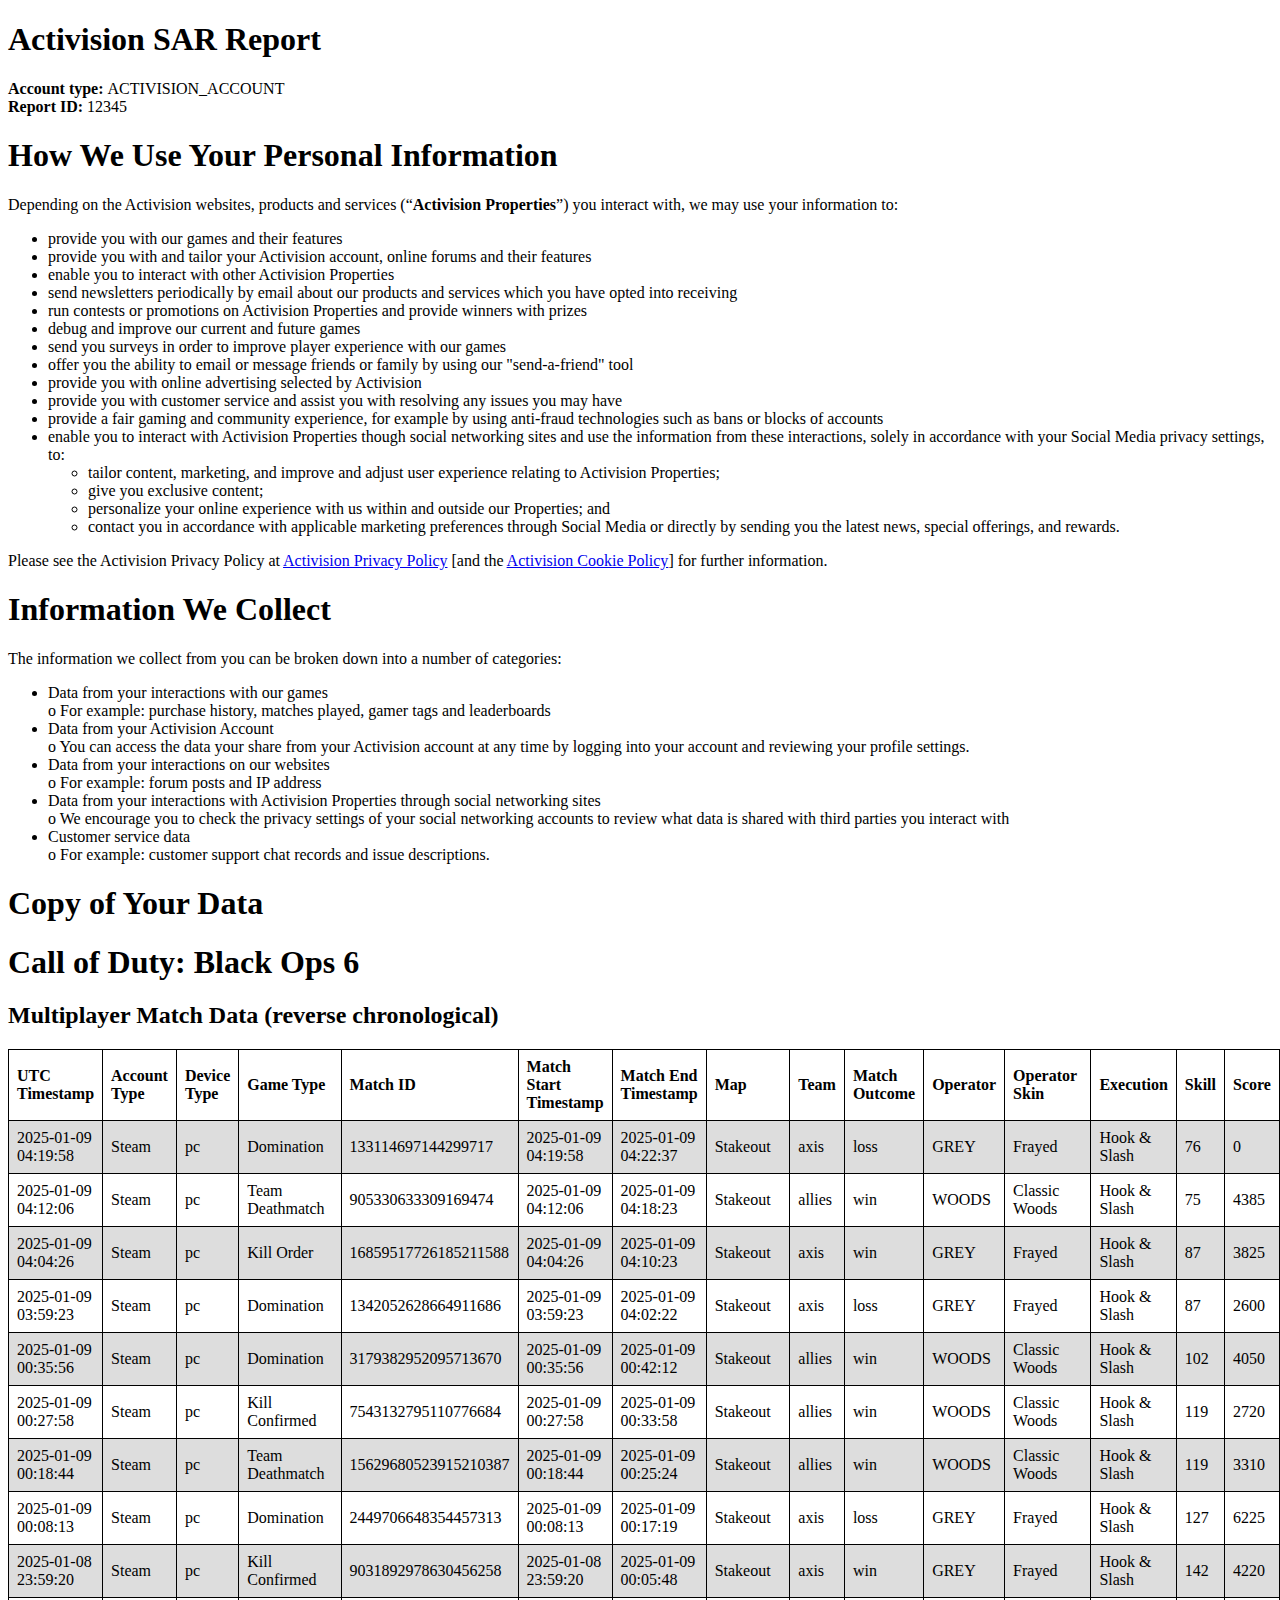
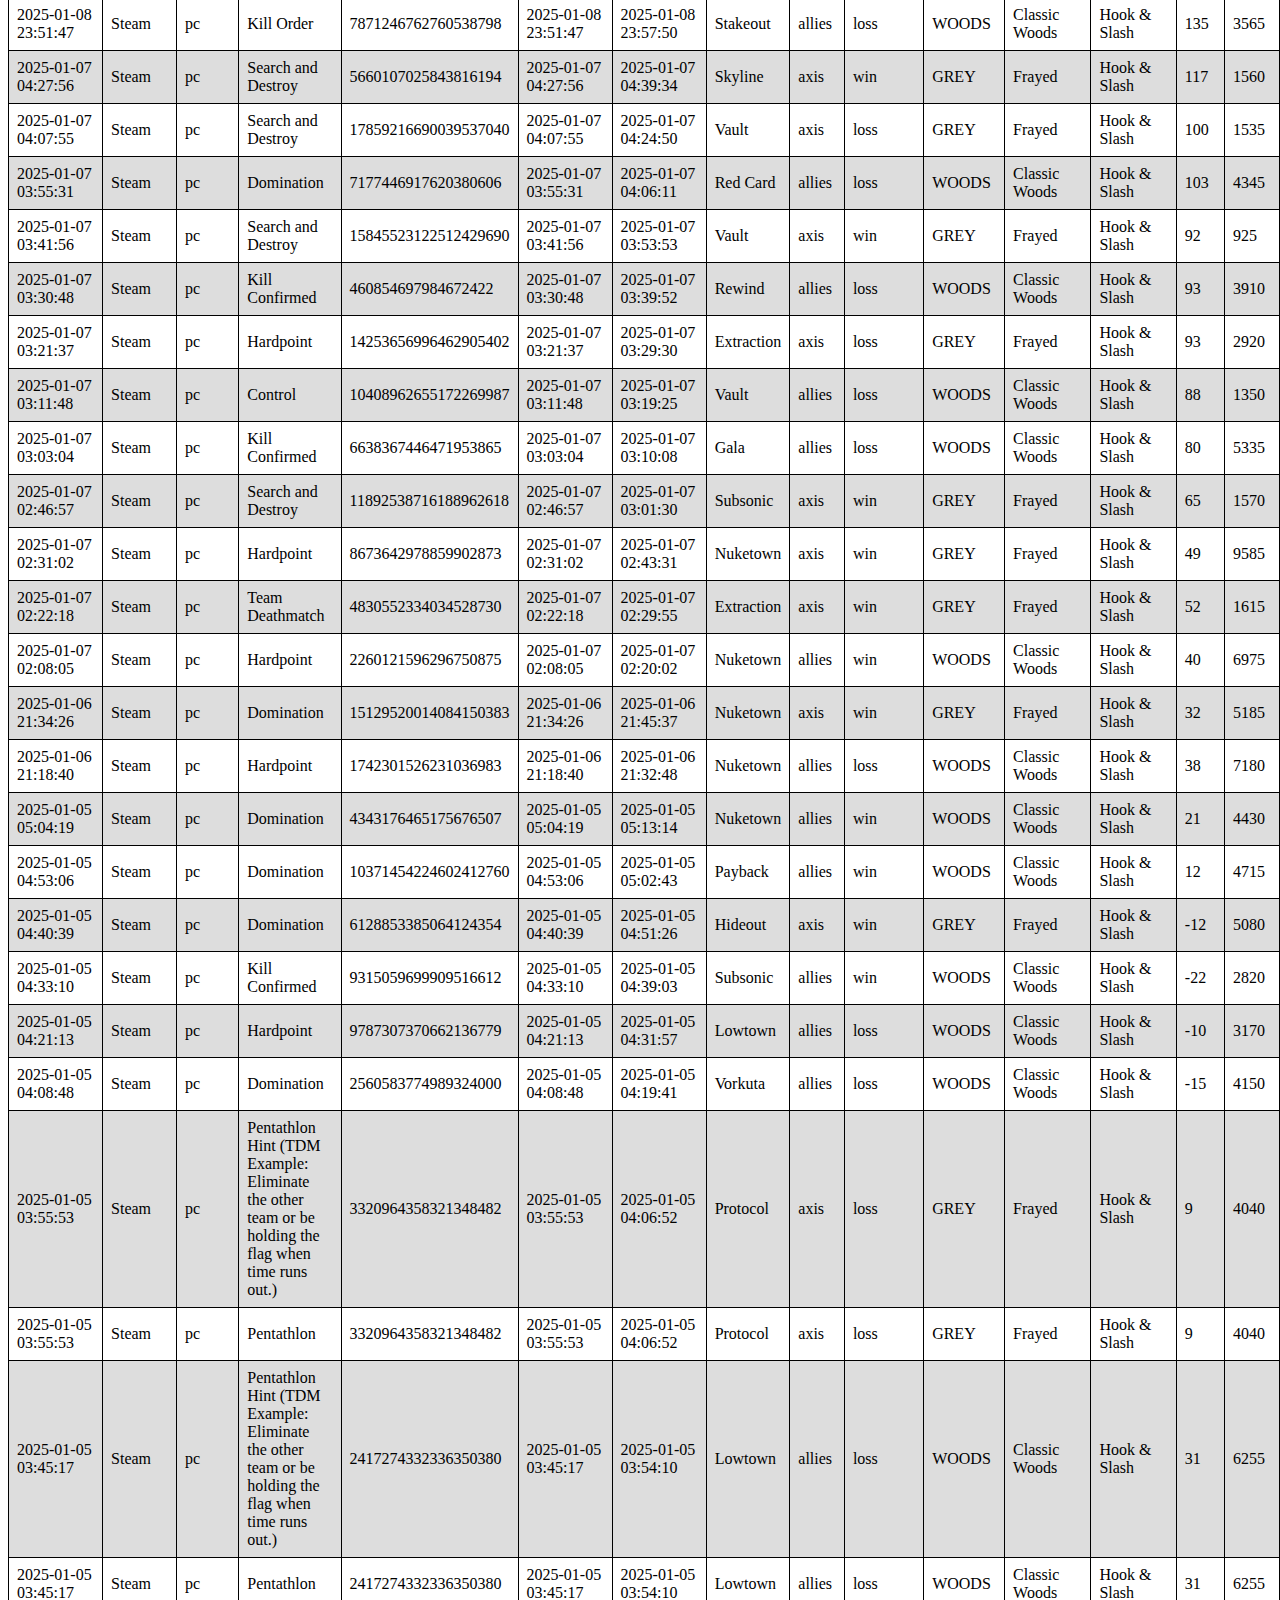
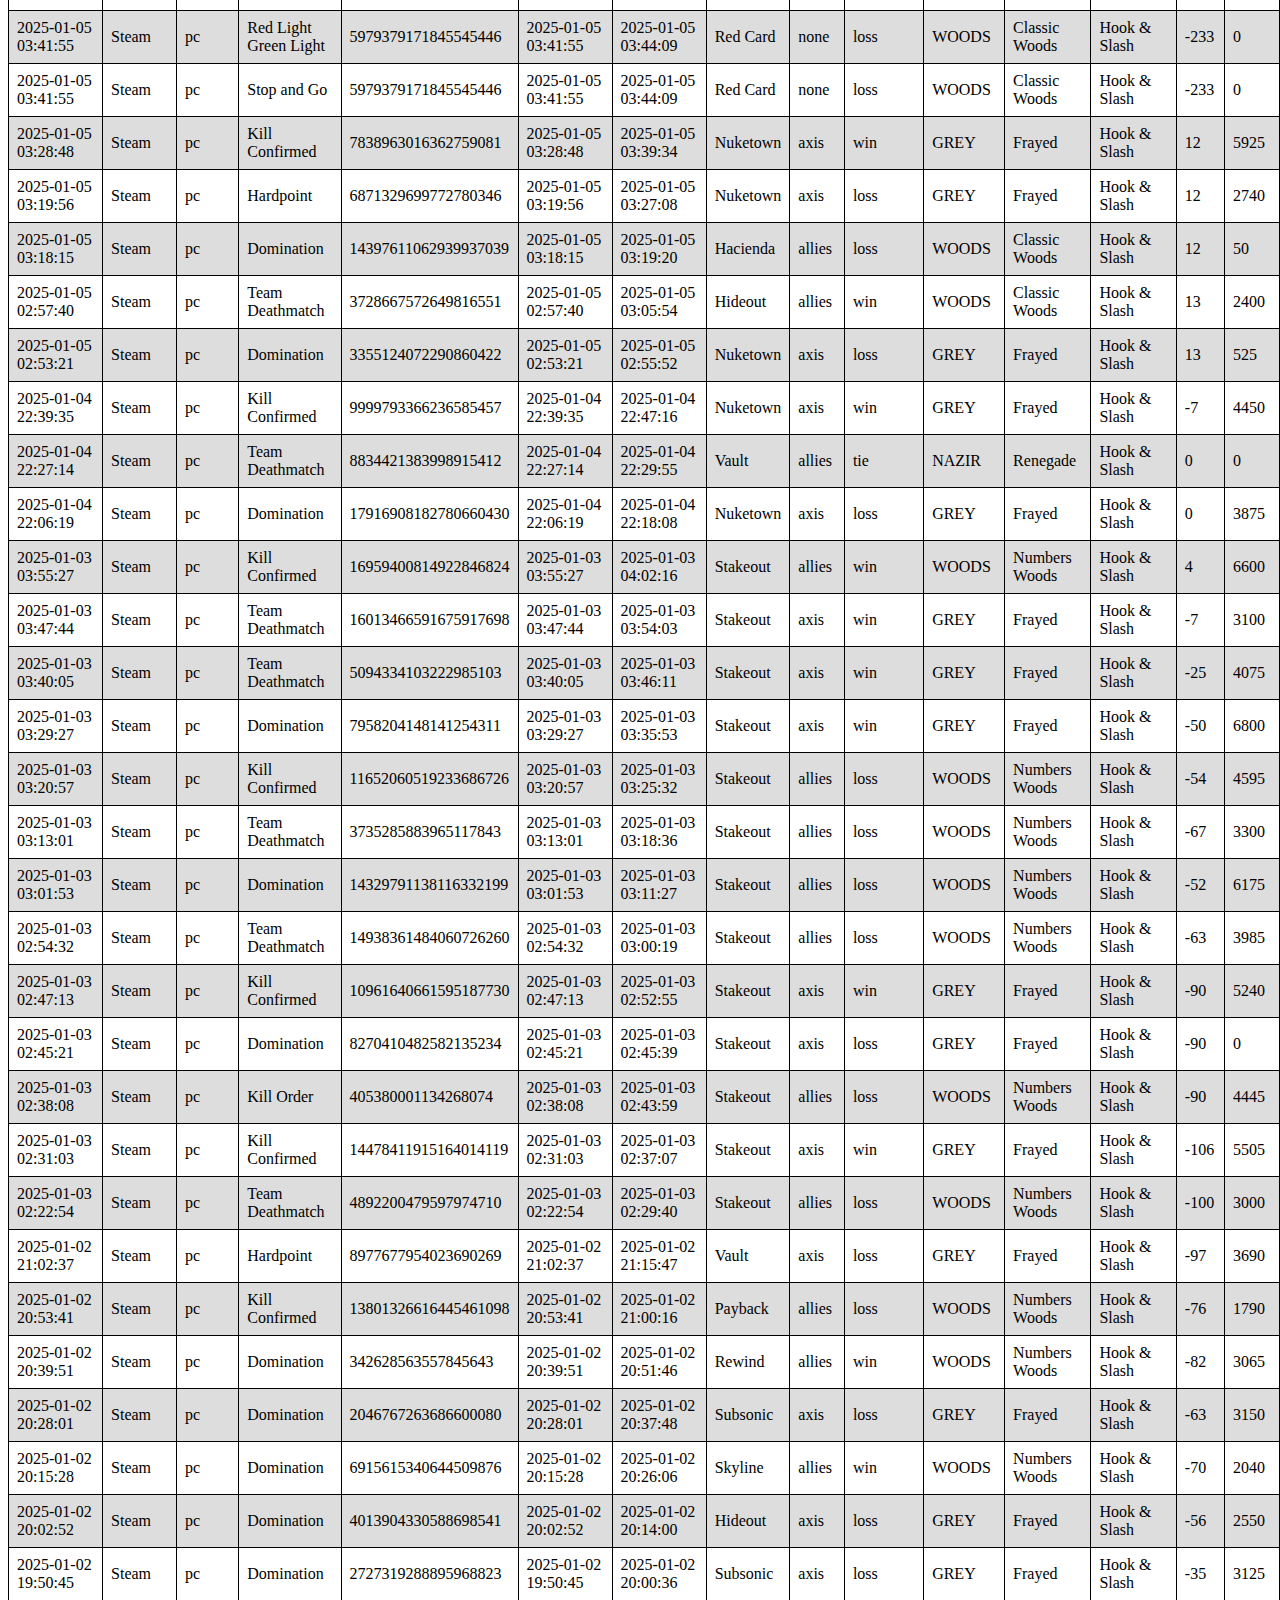
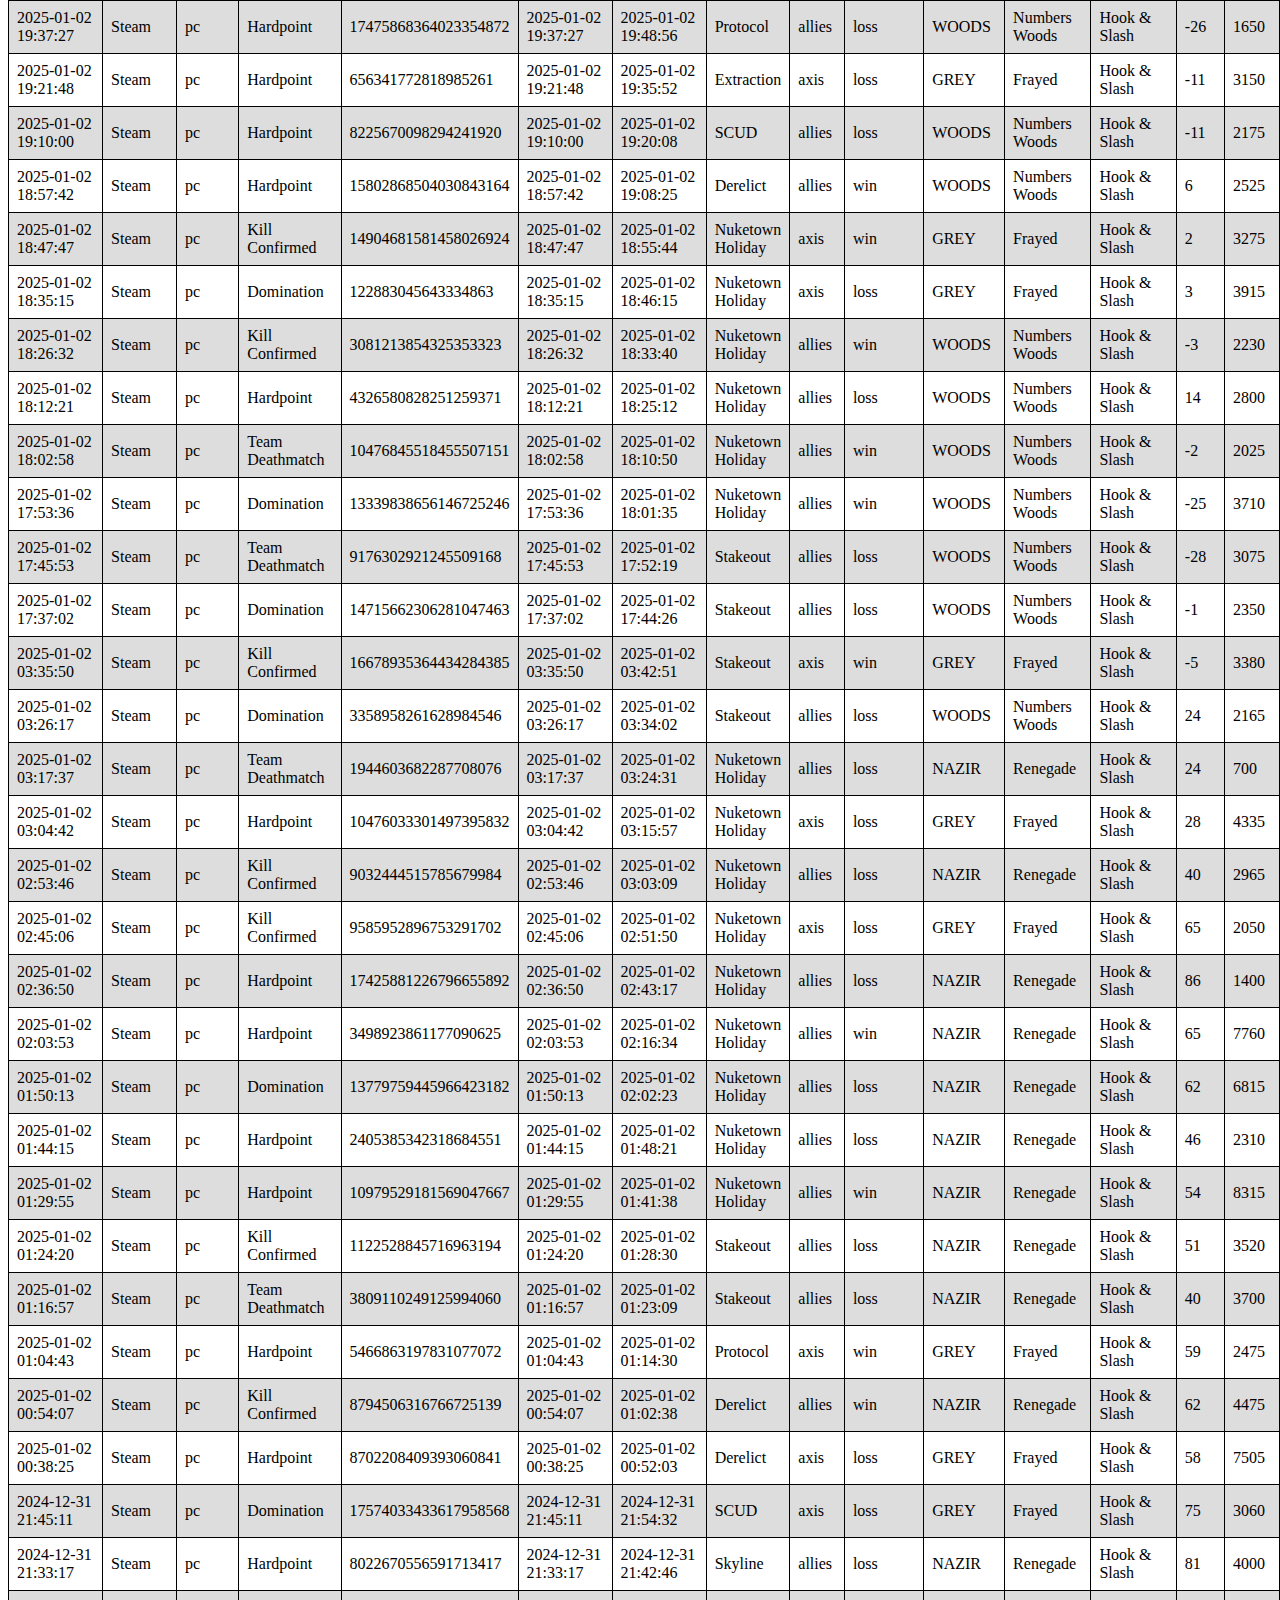
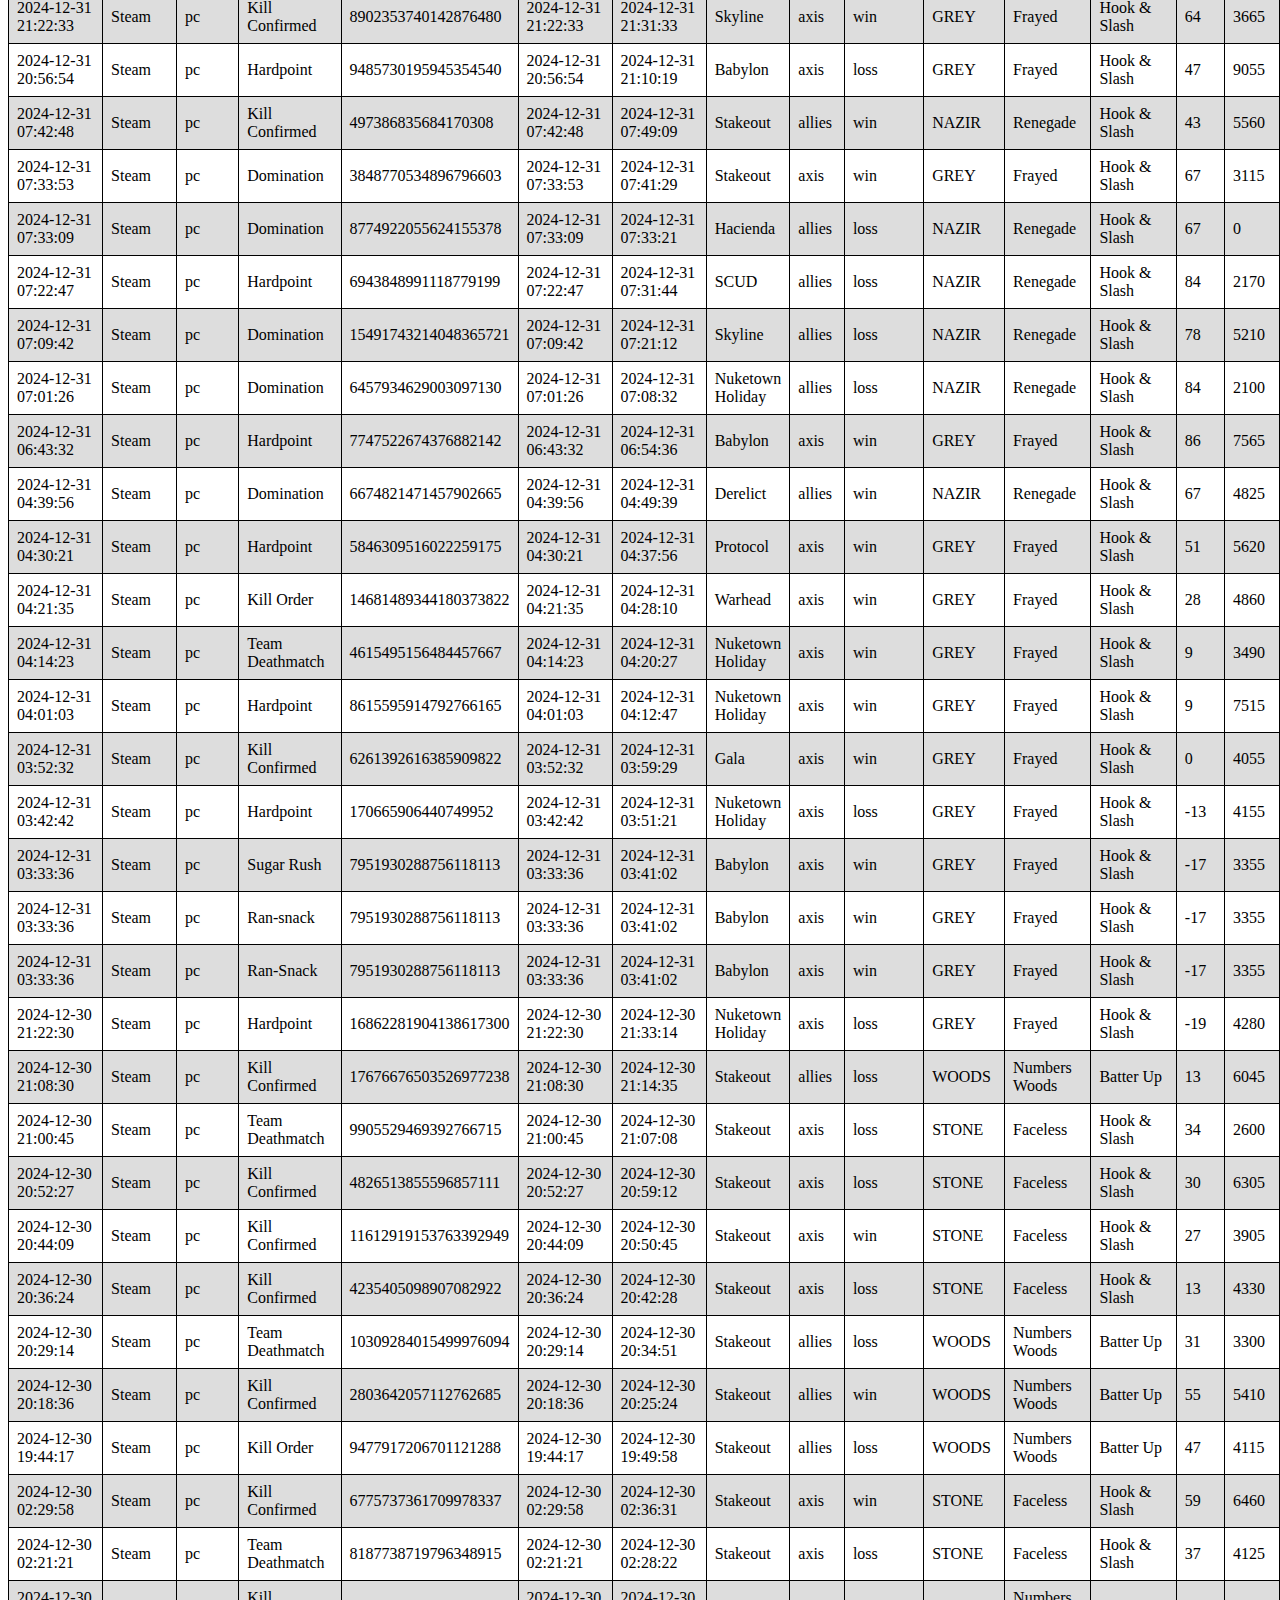
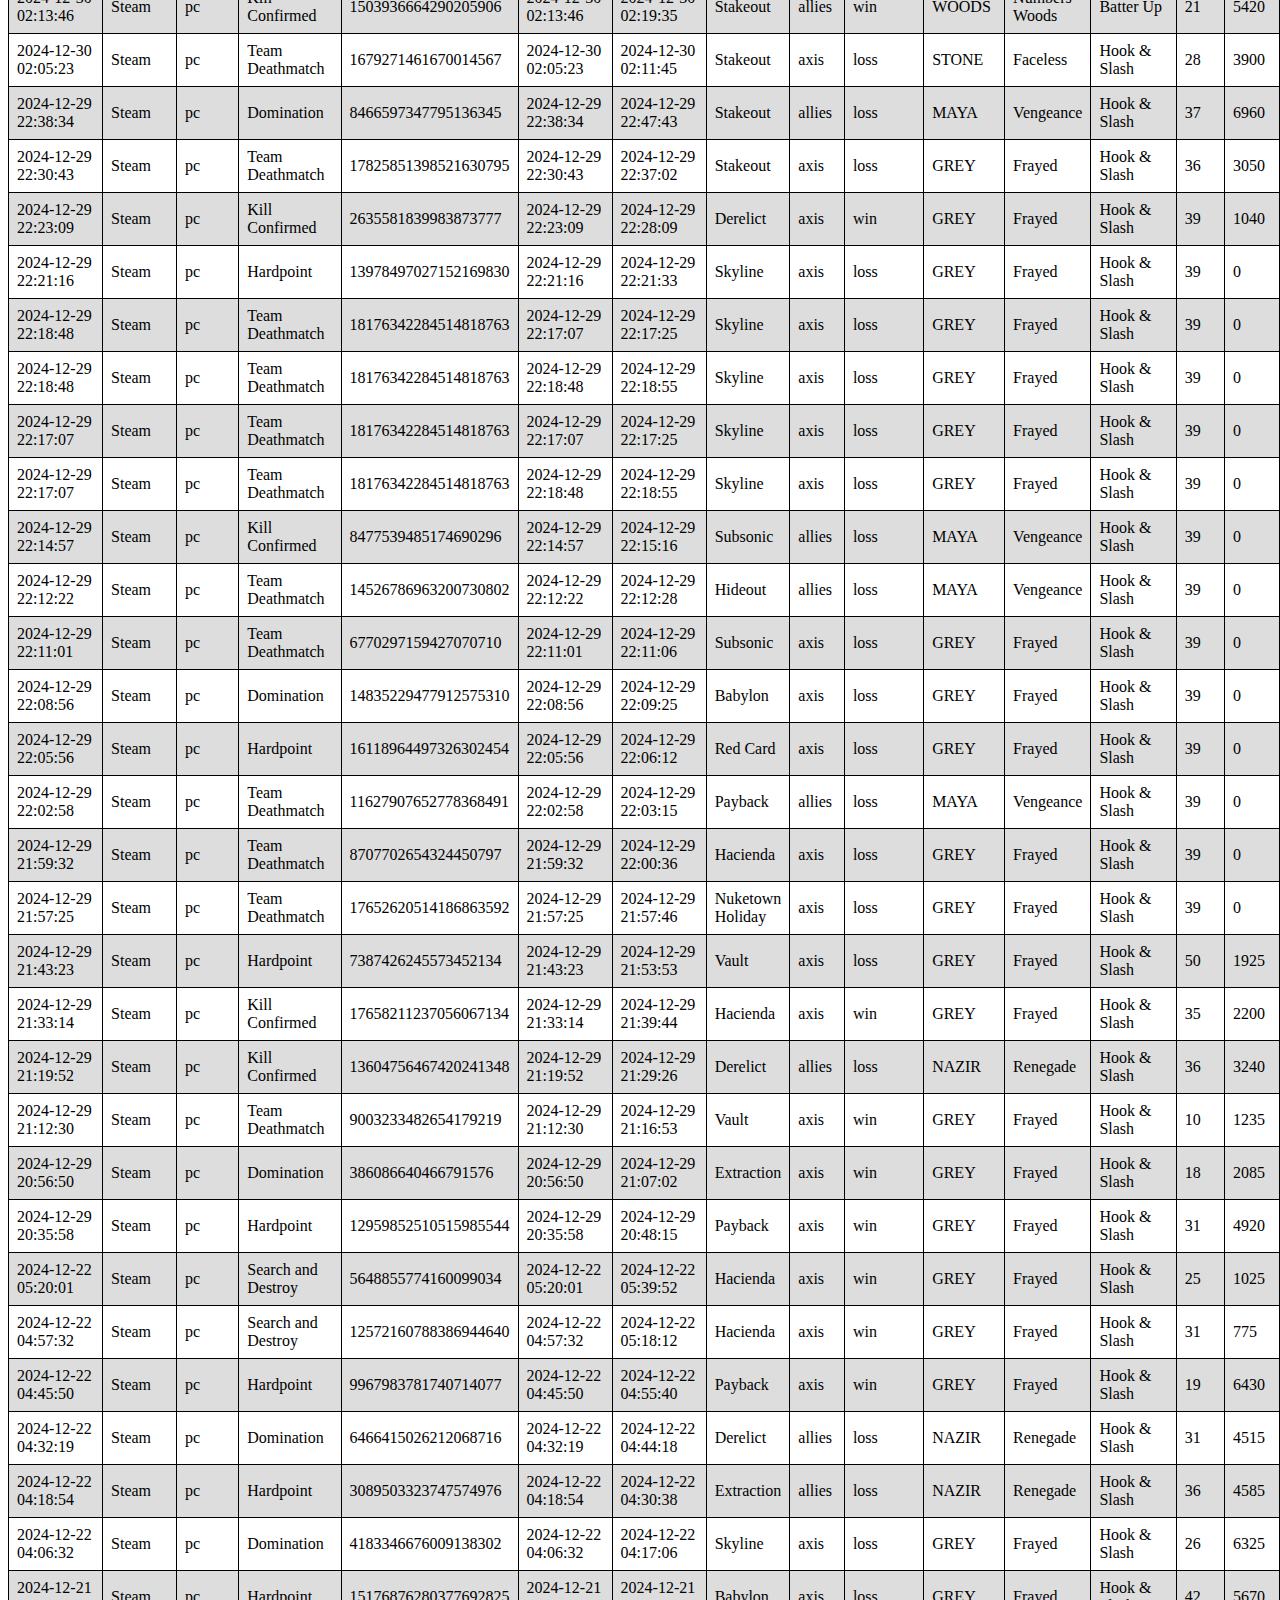
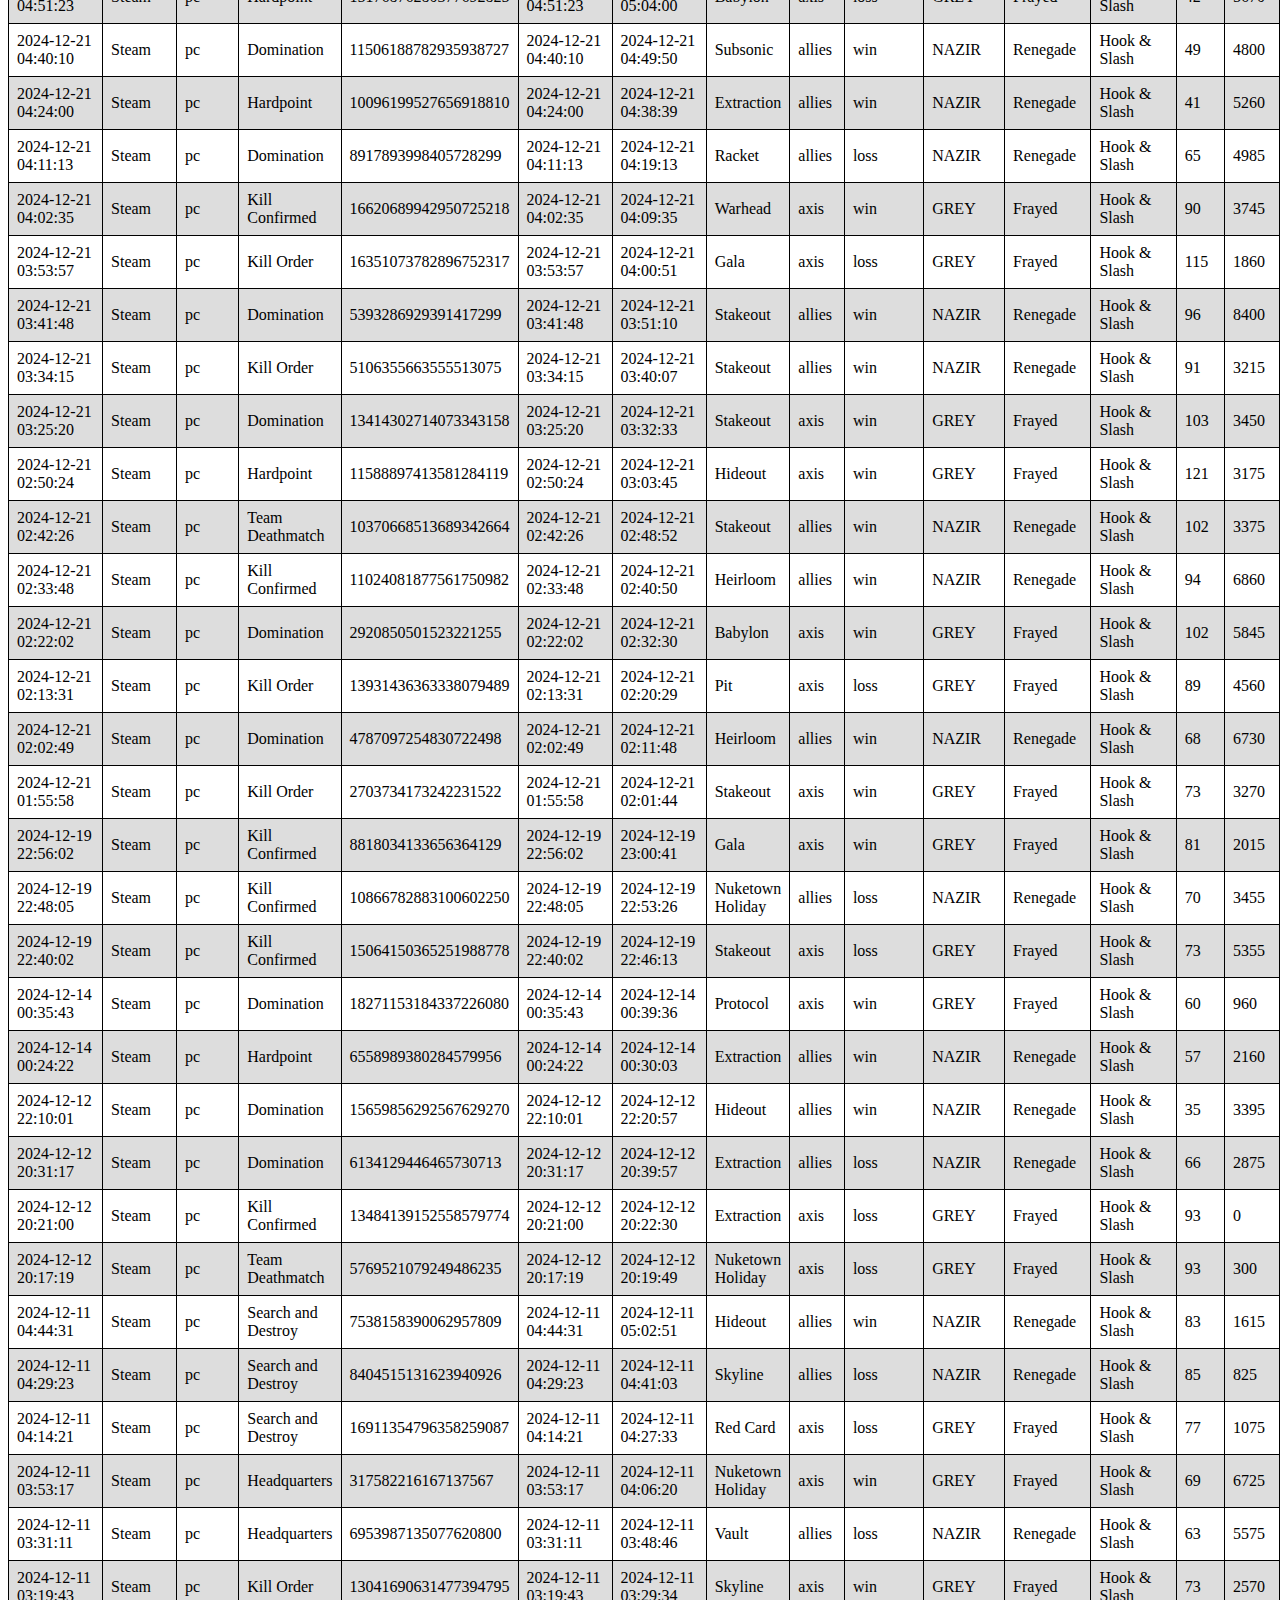
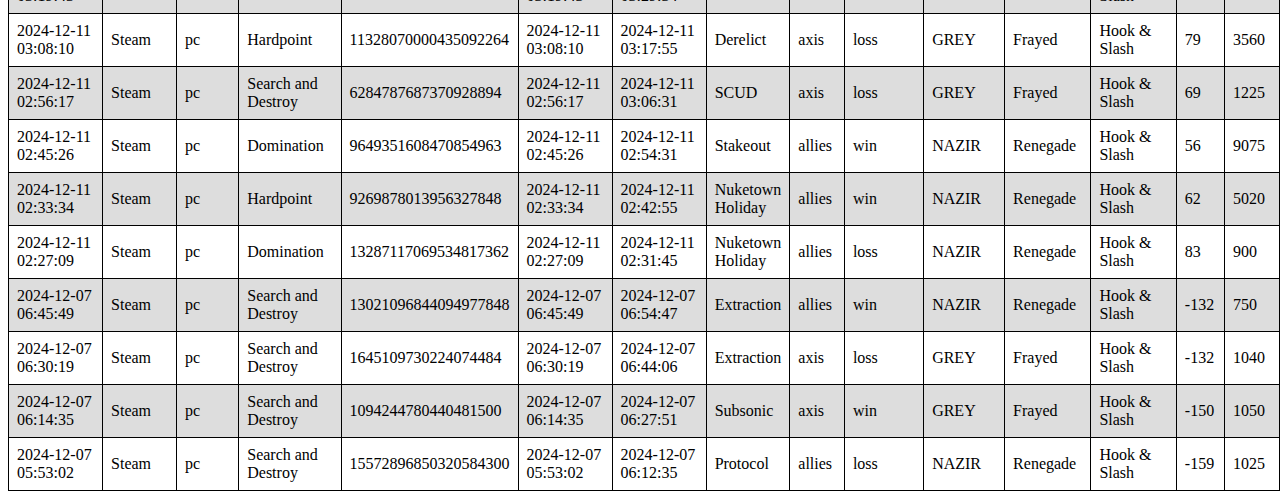
<file: data.html>
<!DOCTYPE html>
<html>
<head>
    <meta charset="utf-8"/>
    <title>Activision SAR Report</title>
    <style>
        table {
            border-collapse: collapse;
            width: 100%;
        }

        th, td {
            border: 1px solid black;
            text-align: left;
            padding: 8px;
        }

        tr:nth-child(even) {
            background-color: #dddddd;
        }
    </style>
</head>
<body>
<h1>Activision SAR Report</h1>
<p>
    <b>Account type: </b>ACTIVISION_ACCOUNT<br/>
    <b>Report ID: </b>12345<br/>
</p>


<h1>How We Use Your Personal Information</h1>

Depending on the Activision websites, products and services (“<b>Activision Properties</b>”) you interact with,
we may use your information to: 
<ul>
    <li>provide you with our games and their features</li>
    <li>provide you with and tailor your Activision account, online forums and their features</li>
    <li>enable you to interact with other Activision Properties</li>
    <li>send newsletters periodically by email about our products and services which you have opted into receiving</li>
    <li>run contests or promotions on Activision Properties and provide winners with prizes</li>
    <li>debug and improve our current and future games</li>
    <li>send you surveys in order to improve player experience with our games</li>
    <li>offer you the ability to email or message friends or family by using our "send-a-friend" tool</li>
    <li>provide you with online advertising selected by Activision</li>
    <li>provide you with customer service and assist you with resolving any issues you may have</li>
    <li>provide a fair gaming and community experience, for example by using anti-fraud technologies such as bans or blocks of accounts</li>
    <li>enable you to interact with Activision Properties though social networking sites and use the information from these interactions, solely in accordance with your Social Media privacy settings, to:
        <ul>
            <li>tailor content, marketing, and improve and adjust user experience relating to Activision Properties;</li>
            <li>give you exclusive content;</li>
            <li>personalize your online experience with us within and outside our Properties; and</li>
            <li>contact you in accordance with applicable marketing preferences through Social Media or directly by sending you the latest news, special offerings, and rewards.</li>
        </ul>
    </li>
</ul>

Please see the Activision Privacy Policy at <a href="https://www.activision.com/legal/privacy-policy#">Activision Privacy Policy</a>
[and the <a href="https://www.activision.com/legal/cookie-policy">Activision Cookie Policy</a>] for further information.


<h1>Information We Collect</h1>

The information we collect from you can be broken down into a number of categories:
<ul>
    <li>Data from your interactions with our games<br/>
        o For example: purchase history, matches played, gamer tags and leaderboards
    </li>
    <li>Data from your Activision Account<br/>
        o You can access the data your share from your Activision account at any time by logging into your account and
        reviewing your profile settings.
    </li>
    <li>Data from your interactions on our websites<br/>
        o For example: forum posts and IP address
    </li>
    <li>Data from your interactions with Activision Properties through social networking sites<br/>
        o We encourage you to check the privacy settings of your social networking accounts to review what data is
        shared
        with third parties you interact with
    </li>
    <li>Customer service data<br/>
        o For example: customer support chat records and issue descriptions.
    </li>
</ul>


<h1>Copy of Your Data</h1>

<h1> Call of Duty: Black Ops 6</h1>

<h2>Multiplayer Match Data (reverse chronological)</h2>
<table>
    <tr>
        <th>UTC Timestamp</th>
        <th>Account Type</th>
        <th>Device Type</th>
        <th>Game Type</th>
        <th>Match ID</th>
        <th>Match Start Timestamp</th>
        <th>Match End Timestamp</th>
        <th>Map</th>
        <th>Team</th>
        <th>Match Outcome</th>
        <th>Operator</th>
        <th>Operator Skin</th>
        <th>Execution</th>
        <th>Skill</th>
        <th>Score</th>
        <th>Shots</th>
        <th>Hits</th>
        <th>Assists</th>
        <th>Longest Streak</th>
        <th>Kills</th>
        <th>Deaths</th>
        <th>Headshots</th>
        <th>Executions</th>
        <th>Suicides</th>
        <th>Damage Done</th>
        <th>Damage Taken</th>
        <th>Armor Collected</th>
        <th>Armor Equipped</th>
        <th>Armor Destroyed</th>
        <th>Ground Vehicles Used</th>
        <th>Air Vehicles Used</th>
        <th>Percentage Of Time Moving</th>
        <th>Total XP</th>
        <th>Score XP</th>
        <th>Challenge XP</th>
        <th>Match XP</th>
        <th>Medal XP</th>
        <th>Bonus XP</th>
        <th>Misc XP</th>
        <th>Accolade XP</th>
        <th>Weapon XP</th>
        <th>Operator XP</th>
        <th>Clan XP</th>
        <th>Battle Pass XP</th>
        <th>Rank at Start</th>
        <th>Rank at End</th>
        <th>XP at Start</th>
        <th>XP at End</th>
        <th>Score at Start</th>
        <th>Score at End</th>
        <th>Prestige at Start</th>
        <th>Prestige at End</th>
        <th>Lifetime Wall Bangs</th>
        <th>Lifetime Games Played</th>
        <th>Lifetime Time Played</th>
        <th>Lifetime Wins</th>
        <th>Lifetime Losses</th>
        <th>Lifetime Kills</th>
        <th>Lifetime Deaths</th>
        <th>Lifetime Hits</th>
        <th>Lifetime Misses</th>
        <th>Lifetime Near Misses</th>
        </tr>
    <tr>
        <td>2025-01-09 04:19:58</td>
        <td>Steam</td>
        <td>pc</td>
        <td>Domination</td>
        <td>133114697144299717</td>
        <td>2025-01-09 04:19:58</td>
        <td>2025-01-09 04:22:37</td>
        <td>Stakeout</td>
        <td>axis</td>
        <td>loss</td>
        <td>GREY</td>
        <td>Frayed</td>
        <td>Hook &amp; Slash</td>
        <td>76</td>
        <td>0</td>
        <td>0</td>
        <td>0</td>
        <td>0</td>
        <td>0</td>
        <td>0</td>
        <td>9</td>
        <td>0</td>
        <td>0</td>
        <td>0</td>
        <td>0</td>
        <td>900</td>
        <td>0</td>
        <td>0</td>
        <td>0</td>
        <td>0</td>
        <td>0</td>
        <td>30.53%</td>
        <td>0</td>
        <td>0</td>
        <td>0</td>
        <td>0</td>
        <td>0</td>
        <td>0</td>
        <td>0</td>
        <td>0</td>
        <td>0</td>
        <td>0</td>
        <td>0</td>
        <td>0</td>
        <td>0</td>
        <td>55</td>
        <td>0</td>
        <td>1153000</td>
        <td>0</td>
        <td>1205400</td>
        <td>0</td>
        <td>2</td>
        <td>263</td>
        <td>306</td>
        <td>144626</td>
        <td>162</td>
        <td>134</td>
        <td>6717</td>
        <td>6665</td>
        <td>30803</td>
        <td>128805</td>
        <td>105122</td>
        </tr>
    <tr>
        <td>2025-01-09 04:12:06</td>
        <td>Steam</td>
        <td>pc</td>
        <td>Team Deathmatch</td>
        <td>905330633309169474</td>
        <td>2025-01-09 04:12:06</td>
        <td>2025-01-09 04:18:23</td>
        <td>Stakeout</td>
        <td>allies</td>
        <td>win</td>
        <td>WOODS</td>
        <td>Classic Woods</td>
        <td>Hook &amp; Slash</td>
        <td>75</td>
        <td>4385</td>
        <td>700</td>
        <td>154</td>
        <td>17</td>
        <td>4</td>
        <td>23</td>
        <td>27</td>
        <td>8</td>
        <td>0</td>
        <td>0</td>
        <td>3561</td>
        <td>3380</td>
        <td>0</td>
        <td>0</td>
        <td>0</td>
        <td>0</td>
        <td>0</td>
        <td>99.67%</td>
        <td>5240</td>
        <td>5240</td>
        <td>0</td>
        <td>0</td>
        <td>0</td>
        <td>0</td>
        <td>0</td>
        <td>0</td>
        <td>2814</td>
        <td>5240</td>
        <td>5240</td>
        <td>5240</td>
        <td>0</td>
        <td>55</td>
        <td>0</td>
        <td>1158240</td>
        <td>0</td>
        <td>1205400</td>
        <td>0</td>
        <td>2</td>
        <td>263</td>
        <td>305</td>
        <td>144488</td>
        <td>162</td>
        <td>133</td>
        <td>6717</td>
        <td>6656</td>
        <td>30803</td>
        <td>128805</td>
        <td>105122</td>
        </tr>
    <tr>
        <td>2025-01-09 04:04:26</td>
        <td>Steam</td>
        <td>pc</td>
        <td>Kill Order</td>
        <td>16859517726185211588</td>
        <td>2025-01-09 04:04:26</td>
        <td>2025-01-09 04:10:23</td>
        <td>Stakeout</td>
        <td>axis</td>
        <td>win</td>
        <td>GREY</td>
        <td>Frayed</td>
        <td>Hook &amp; Slash</td>
        <td>87</td>
        <td>3825</td>
        <td>669</td>
        <td>124</td>
        <td>16</td>
        <td>3</td>
        <td>15</td>
        <td>18</td>
        <td>0</td>
        <td>0</td>
        <td>0</td>
        <td>3148</td>
        <td>2826</td>
        <td>0</td>
        <td>0</td>
        <td>3</td>
        <td>0</td>
        <td>0</td>
        <td>96.01%</td>
        <td>4960</td>
        <td>4960</td>
        <td>0</td>
        <td>0</td>
        <td>0</td>
        <td>0</td>
        <td>0</td>
        <td>0</td>
        <td>2325</td>
        <td>4960</td>
        <td>4960</td>
        <td>4960</td>
        <td>55</td>
        <td>55</td>
        <td>1153000</td>
        <td>1157960</td>
        <td>1201015</td>
        <td>1201015</td>
        <td>2</td>
        <td>2</td>
        <td>263</td>
        <td>304</td>
        <td>144174</td>
        <td>161</td>
        <td>133</td>
        <td>6694</td>
        <td>6629</td>
        <td>30648</td>
        <td>128261</td>
        <td>104648</td>
        </tr>
    <tr>
        <td>2025-01-09 03:59:23</td>
        <td>Steam</td>
        <td>pc</td>
        <td>Domination</td>
        <td>1342052628664911686</td>
        <td>2025-01-09 03:59:23</td>
        <td>2025-01-09 04:02:22</td>
        <td>Stakeout</td>
        <td>axis</td>
        <td>loss</td>
        <td>GREY</td>
        <td>Frayed</td>
        <td>Hook &amp; Slash</td>
        <td>87</td>
        <td>2600</td>
        <td>282</td>
        <td>44</td>
        <td>9</td>
        <td>4</td>
        <td>11</td>
        <td>9</td>
        <td>3</td>
        <td>0</td>
        <td>0</td>
        <td>1405</td>
        <td>1308</td>
        <td>0</td>
        <td>0</td>
        <td>0</td>
        <td>0</td>
        <td>0</td>
        <td>100.00%</td>
        <td>1313</td>
        <td>1313</td>
        <td>0</td>
        <td>0</td>
        <td>0</td>
        <td>0</td>
        <td>0</td>
        <td>0</td>
        <td>1320</td>
        <td>1313</td>
        <td>1313</td>
        <td>1313</td>
        <td>0</td>
        <td>55</td>
        <td>0</td>
        <td>1154313</td>
        <td>0</td>
        <td>1197190</td>
        <td>0</td>
        <td>2</td>
        <td>262</td>
        <td>303</td>
        <td>143885</td>
        <td>160</td>
        <td>133</td>
        <td>6679</td>
        <td>6611</td>
        <td>30515</td>
        <td>127742</td>
        <td>104175</td>
        </tr>
    <tr>
        <td>2025-01-09 00:35:56</td>
        <td>Steam</td>
        <td>pc</td>
        <td>Domination</td>
        <td>3179382952095713670</td>
        <td>2025-01-09 00:35:56</td>
        <td>2025-01-09 00:42:12</td>
        <td>Stakeout</td>
        <td>allies</td>
        <td>win</td>
        <td>WOODS</td>
        <td>Classic Woods</td>
        <td>Hook &amp; Slash</td>
        <td>102</td>
        <td>4050</td>
        <td>293</td>
        <td>82</td>
        <td>16</td>
        <td>5</td>
        <td>18</td>
        <td>21</td>
        <td>1</td>
        <td>0</td>
        <td>0</td>
        <td>3495</td>
        <td>2438</td>
        <td>0</td>
        <td>0</td>
        <td>0</td>
        <td>0</td>
        <td>0</td>
        <td>95.24%</td>
        <td>4895</td>
        <td>4770</td>
        <td>0</td>
        <td>0</td>
        <td>125</td>
        <td>0</td>
        <td>0</td>
        <td>0</td>
        <td>2080</td>
        <td>4895</td>
        <td>4895</td>
        <td>4895</td>
        <td>0</td>
        <td>55</td>
        <td>0</td>
        <td>1157895</td>
        <td>0</td>
        <td>1194590</td>
        <td>0</td>
        <td>2</td>
        <td>262</td>
        <td>302</td>
        <td>143727</td>
        <td>160</td>
        <td>132</td>
        <td>6668</td>
        <td>6602</td>
        <td>30449</td>
        <td>127526</td>
        <td>103971</td>
        </tr>
    <tr>
        <td>2025-01-09 00:27:58</td>
        <td>Steam</td>
        <td>pc</td>
        <td>Kill Confirmed</td>
        <td>7543132795110776684</td>
        <td>2025-01-09 00:27:58</td>
        <td>2025-01-09 00:33:58</td>
        <td>Stakeout</td>
        <td>allies</td>
        <td>win</td>
        <td>WOODS</td>
        <td>Classic Woods</td>
        <td>Hook &amp; Slash</td>
        <td>119</td>
        <td>2720</td>
        <td>27</td>
        <td>18</td>
        <td>6</td>
        <td>2</td>
        <td>11</td>
        <td>27</td>
        <td>0</td>
        <td>0</td>
        <td>0</td>
        <td>1576</td>
        <td>3207</td>
        <td>0</td>
        <td>0</td>
        <td>0</td>
        <td>0</td>
        <td>0</td>
        <td>93.02%</td>
        <td>3480</td>
        <td>3415</td>
        <td>0</td>
        <td>0</td>
        <td>65</td>
        <td>0</td>
        <td>0</td>
        <td>0</td>
        <td>1105</td>
        <td>3480</td>
        <td>3480</td>
        <td>3480</td>
        <td>0</td>
        <td>55</td>
        <td>0</td>
        <td>1156480</td>
        <td>0</td>
        <td>1190540</td>
        <td>0</td>
        <td>2</td>
        <td>262</td>
        <td>301</td>
        <td>143419</td>
        <td>159</td>
        <td>132</td>
        <td>6650</td>
        <td>6581</td>
        <td>30370</td>
        <td>127317</td>
        <td>103803</td>
        </tr>
    <tr>
        <td>2025-01-09 00:18:44</td>
        <td>Steam</td>
        <td>pc</td>
        <td>Team Deathmatch</td>
        <td>15629680523915210387</td>
        <td>2025-01-09 00:18:44</td>
        <td>2025-01-09 00:25:24</td>
        <td>Stakeout</td>
        <td>allies</td>
        <td>win</td>
        <td>WOODS</td>
        <td>Classic Woods</td>
        <td>Hook &amp; Slash</td>
        <td>119</td>
        <td>3310</td>
        <td>113</td>
        <td>42</td>
        <td>11</td>
        <td>3</td>
        <td>22</td>
        <td>21</td>
        <td>0</td>
        <td>0</td>
        <td>1</td>
        <td>3336</td>
        <td>2874</td>
        <td>0</td>
        <td>0</td>
        <td>0</td>
        <td>0</td>
        <td>0</td>
        <td>94.14%</td>
        <td>4958</td>
        <td>4958</td>
        <td>0</td>
        <td>0</td>
        <td>0</td>
        <td>0</td>
        <td>0</td>
        <td>0</td>
        <td>2145</td>
        <td>4958</td>
        <td>4958</td>
        <td>4958</td>
        <td>55</td>
        <td>55</td>
        <td>1153000</td>
        <td>1157958</td>
        <td>1187820</td>
        <td>1187820</td>
        <td>2</td>
        <td>2</td>
        <td>262</td>
        <td>300</td>
        <td>143105</td>
        <td>158</td>
        <td>132</td>
        <td>6639</td>
        <td>6554</td>
        <td>30352</td>
        <td>127311</td>
        <td>103803</td>
        </tr>
    <tr>
        <td>2025-01-09 00:08:13</td>
        <td>Steam</td>
        <td>pc</td>
        <td>Domination</td>
        <td>2449706648354457313</td>
        <td>2025-01-09 00:08:13</td>
        <td>2025-01-09 00:17:19</td>
        <td>Stakeout</td>
        <td>axis</td>
        <td>loss</td>
        <td>GREY</td>
        <td>Frayed</td>
        <td>Hook &amp; Slash</td>
        <td>127</td>
        <td>6225</td>
        <td>923</td>
        <td>213</td>
        <td>11</td>
        <td>5</td>
        <td>34</td>
        <td>37</td>
        <td>12</td>
        <td>0</td>
        <td>0</td>
        <td>4789</td>
        <td>4206</td>
        <td>0</td>
        <td>0</td>
        <td>0</td>
        <td>0</td>
        <td>0</td>
        <td>93.95%</td>
        <td>6518</td>
        <td>6518</td>
        <td>0</td>
        <td>0</td>
        <td>0</td>
        <td>0</td>
        <td>0</td>
        <td>0</td>
        <td>2940</td>
        <td>6518</td>
        <td>6518</td>
        <td>6518</td>
        <td>55</td>
        <td>55</td>
        <td>1153000</td>
        <td>1159518</td>
        <td>1184410</td>
        <td>1184510</td>
        <td>2</td>
        <td>2</td>
        <td>262</td>
        <td>299</td>
        <td>142767</td>
        <td>157</td>
        <td>132</td>
        <td>6617</td>
        <td>6533</td>
        <td>30310</td>
        <td>127243</td>
        <td>103745</td>
        </tr>
    <tr>
        <td>2025-01-08 23:59:20</td>
        <td>Steam</td>
        <td>pc</td>
        <td>Kill Confirmed</td>
        <td>9031892978630456258</td>
        <td>2025-01-08 23:59:20</td>
        <td>2025-01-09 00:05:48</td>
        <td>Stakeout</td>
        <td>axis</td>
        <td>win</td>
        <td>GREY</td>
        <td>Frayed</td>
        <td>Hook &amp; Slash</td>
        <td>142</td>
        <td>4220</td>
        <td>630</td>
        <td>114</td>
        <td>15</td>
        <td>3</td>
        <td>15</td>
        <td>20</td>
        <td>5</td>
        <td>0</td>
        <td>0</td>
        <td>2436</td>
        <td>2544</td>
        <td>0</td>
        <td>0</td>
        <td>0</td>
        <td>0</td>
        <td>0</td>
        <td>99.04%</td>
        <td>4373</td>
        <td>4298</td>
        <td>0</td>
        <td>0</td>
        <td>75</td>
        <td>0</td>
        <td>0</td>
        <td>0</td>
        <td>2125</td>
        <td>4373</td>
        <td>4373</td>
        <td>4373</td>
        <td>0</td>
        <td>55</td>
        <td>0</td>
        <td>1157373</td>
        <td>0</td>
        <td>1178285</td>
        <td>0</td>
        <td>2</td>
        <td>258</td>
        <td>298</td>
        <td>142286</td>
        <td>157</td>
        <td>131</td>
        <td>6583</td>
        <td>6496</td>
        <td>30117</td>
        <td>126539</td>
        <td>103069</td>
        </tr>
    <tr>
        <td>2025-01-08 23:51:47</td>
        <td>Steam</td>
        <td>pc</td>
        <td>Kill Order</td>
        <td>7871246762760538798</td>
        <td>2025-01-08 23:51:47</td>
        <td>2025-01-08 23:57:50</td>
        <td>Stakeout</td>
        <td>allies</td>
        <td>loss</td>
        <td>WOODS</td>
        <td>Classic Woods</td>
        <td>Hook &amp; Slash</td>
        <td>135</td>
        <td>3565</td>
        <td>669</td>
        <td>122</td>
        <td>11</td>
        <td>5</td>
        <td>17</td>
        <td>18</td>
        <td>5</td>
        <td>0</td>
        <td>0</td>
        <td>2499</td>
        <td>2262</td>
        <td>0</td>
        <td>0</td>
        <td>6</td>
        <td>0</td>
        <td>0</td>
        <td>100.00%</td>
        <td>4510</td>
        <td>4460</td>
        <td>0</td>
        <td>0</td>
        <td>50</td>
        <td>0</td>
        <td>0</td>
        <td>0</td>
        <td>2000</td>
        <td>4510</td>
        <td>4510</td>
        <td>4510</td>
        <td>55</td>
        <td>55</td>
        <td>1153000</td>
        <td>1157510</td>
        <td>1173940</td>
        <td>1174065</td>
        <td>2</td>
        <td>2</td>
        <td>257</td>
        <td>297</td>
        <td>141959</td>
        <td>156</td>
        <td>131</td>
        <td>6568</td>
        <td>6476</td>
        <td>29995</td>
        <td>126034</td>
        <td>102664</td>
        </tr>
    <tr>
        <td>2025-01-07 04:27:56</td>
        <td>Steam</td>
        <td>pc</td>
        <td>Search and Destroy</td>
        <td>5660107025843816194</td>
        <td>2025-01-07 04:27:56</td>
        <td>2025-01-07 04:39:34</td>
        <td>Skyline</td>
        <td>axis</td>
        <td>win</td>
        <td>GREY</td>
        <td>Frayed</td>
        <td>Hook &amp; Slash</td>
        <td>117</td>
        <td>1560</td>
        <td>386</td>
        <td>63</td>
        <td>2</td>
        <td>5</td>
        <td>10</td>
        <td>3</td>
        <td>2</td>
        <td>0</td>
        <td>0</td>
        <td>1358</td>
        <td>517</td>
        <td>0</td>
        <td>0</td>
        <td>0</td>
        <td>0</td>
        <td>0</td>
        <td>87.46%</td>
        <td>7400</td>
        <td>7400</td>
        <td>0</td>
        <td>0</td>
        <td>0</td>
        <td>0</td>
        <td>0</td>
        <td>0</td>
        <td>5700</td>
        <td>7400</td>
        <td>7400</td>
        <td>7400</td>
        <td>0</td>
        <td>55</td>
        <td>0</td>
        <td>1153460</td>
        <td>0</td>
        <td>1170500</td>
        <td>0</td>
        <td>2</td>
        <td>257</td>
        <td>296</td>
        <td>141661</td>
        <td>156</td>
        <td>130</td>
        <td>6551</td>
        <td>6458</td>
        <td>29871</td>
        <td>125496</td>
        <td>102194</td>
        </tr>
    <tr>
        <td>2025-01-07 04:07:55</td>
        <td>Steam</td>
        <td>pc</td>
        <td>Search and Destroy</td>
        <td>17859216690039537040</td>
        <td>2025-01-07 04:07:55</td>
        <td>2025-01-07 04:24:50</td>
        <td>Vault</td>
        <td>axis</td>
        <td>loss</td>
        <td>GREY</td>
        <td>Frayed</td>
        <td>Hook &amp; Slash</td>
        <td>100</td>
        <td>1535</td>
        <td>268</td>
        <td>47</td>
        <td>0</td>
        <td>7</td>
        <td>14</td>
        <td>7</td>
        <td>1</td>
        <td>0</td>
        <td>0</td>
        <td>1545</td>
        <td>960</td>
        <td>0</td>
        <td>0</td>
        <td>0</td>
        <td>0</td>
        <td>0</td>
        <td>79.61%</td>
        <td>8465</td>
        <td>8465</td>
        <td>0</td>
        <td>0</td>
        <td>0</td>
        <td>0</td>
        <td>0</td>
        <td>0</td>
        <td>7250</td>
        <td>8465</td>
        <td>8465</td>
        <td>8465</td>
        <td>55</td>
        <td>55</td>
        <td>1153000</td>
        <td>1153000</td>
        <td>1168940</td>
        <td>1168940</td>
        <td>2</td>
        <td>2</td>
        <td>254</td>
        <td>295</td>
        <td>141277</td>
        <td>155</td>
        <td>130</td>
        <td>6541</td>
        <td>6455</td>
        <td>29800</td>
        <td>125186</td>
        <td>101942</td>
        </tr>
    <tr>
        <td>2025-01-07 03:55:31</td>
        <td>Steam</td>
        <td>pc</td>
        <td>Domination</td>
        <td>7177446917620380606</td>
        <td>2025-01-07 03:55:31</td>
        <td>2025-01-07 04:06:11</td>
        <td>Red Card</td>
        <td>allies</td>
        <td>loss</td>
        <td>WOODS</td>
        <td>Classic Woods</td>
        <td>Hook &amp; Slash</td>
        <td>103</td>
        <td>4345</td>
        <td>860</td>
        <td>150</td>
        <td>9</td>
        <td>7</td>
        <td>24</td>
        <td>20</td>
        <td>2</td>
        <td>0</td>
        <td>0</td>
        <td>3104</td>
        <td>2444</td>
        <td>0</td>
        <td>0</td>
        <td>0</td>
        <td>0</td>
        <td>0</td>
        <td>99.09%</td>
        <td>11130</td>
        <td>11105</td>
        <td>0</td>
        <td>0</td>
        <td>25</td>
        <td>0</td>
        <td>0</td>
        <td>0</td>
        <td>5160</td>
        <td>11130</td>
        <td>11130</td>
        <td>11130</td>
        <td>55</td>
        <td>55</td>
        <td>1153000</td>
        <td>1164130</td>
        <td>1167205</td>
        <td>1167405</td>
        <td>2</td>
        <td>2</td>
        <td>253</td>
        <td>294</td>
        <td>140705</td>
        <td>155</td>
        <td>129</td>
        <td>6527</td>
        <td>6448</td>
        <td>29736</td>
        <td>124981</td>
        <td>101766</td>
        </tr>
    <tr>
        <td>2025-01-07 03:41:56</td>
        <td>Steam</td>
        <td>pc</td>
        <td>Search and Destroy</td>
        <td>15845523122512429690</td>
        <td>2025-01-07 03:41:56</td>
        <td>2025-01-07 03:53:53</td>
        <td>Vault</td>
        <td>axis</td>
        <td>win</td>
        <td>GREY</td>
        <td>Frayed</td>
        <td>Hook &amp; Slash</td>
        <td>92</td>
        <td>925</td>
        <td>15</td>
        <td>7</td>
        <td>0</td>
        <td>5</td>
        <td>8</td>
        <td>3</td>
        <td>0</td>
        <td>0</td>
        <td>0</td>
        <td>800</td>
        <td>458</td>
        <td>0</td>
        <td>0</td>
        <td>0</td>
        <td>0</td>
        <td>0</td>
        <td>84.75%</td>
        <td>9958</td>
        <td>9908</td>
        <td>0</td>
        <td>0</td>
        <td>50</td>
        <td>0</td>
        <td>0</td>
        <td>0</td>
        <td>4400</td>
        <td>9958</td>
        <td>9958</td>
        <td>9958</td>
        <td>0</td>
        <td>55</td>
        <td>0</td>
        <td>1158818</td>
        <td>0</td>
        <td>1163060</td>
        <td>0</td>
        <td>2</td>
        <td>252</td>
        <td>293</td>
        <td>140134</td>
        <td>155</td>
        <td>128</td>
        <td>6503</td>
        <td>6428</td>
        <td>29587</td>
        <td>124285</td>
        <td>101238</td>
        </tr>
    <tr>
        <td>2025-01-07 03:30:48</td>
        <td>Steam</td>
        <td>pc</td>
        <td>Kill Confirmed</td>
        <td>460854697984672422</td>
        <td>2025-01-07 03:30:48</td>
        <td>2025-01-07 03:39:52</td>
        <td>Rewind</td>
        <td>allies</td>
        <td>loss</td>
        <td>WOODS</td>
        <td>Classic Woods</td>
        <td>Hook &amp; Slash</td>
        <td>93</td>
        <td>3910</td>
        <td>953</td>
        <td>146</td>
        <td>8</td>
        <td>7</td>
        <td>21</td>
        <td>20</td>
        <td>4</td>
        <td>0</td>
        <td>0</td>
        <td>3071</td>
        <td>2372</td>
        <td>0</td>
        <td>0</td>
        <td>0</td>
        <td>0</td>
        <td>0</td>
        <td>95.65%</td>
        <td>7709</td>
        <td>7609</td>
        <td>0</td>
        <td>0</td>
        <td>100</td>
        <td>0</td>
        <td>0</td>
        <td>0</td>
        <td>4400</td>
        <td>7709</td>
        <td>7709</td>
        <td>7709</td>
        <td>55</td>
        <td>55</td>
        <td>1153000</td>
        <td>1160709</td>
        <td>1162135</td>
        <td>1162135</td>
        <td>2</td>
        <td>2</td>
        <td>252</td>
        <td>292</td>
        <td>139738</td>
        <td>154</td>
        <td>128</td>
        <td>6495</td>
        <td>6425</td>
        <td>29579</td>
        <td>124271</td>
        <td>101223</td>
        </tr>
    <tr>
        <td>2025-01-07 03:21:37</td>
        <td>Steam</td>
        <td>pc</td>
        <td>Hardpoint</td>
        <td>14253656996462905402</td>
        <td>2025-01-07 03:21:37</td>
        <td>2025-01-07 03:29:30</td>
        <td>Extraction</td>
        <td>axis</td>
        <td>loss</td>
        <td>GREY</td>
        <td>Frayed</td>
        <td>Hook &amp; Slash</td>
        <td>93</td>
        <td>2920</td>
        <td>729</td>
        <td>217</td>
        <td>6</td>
        <td>3</td>
        <td>18</td>
        <td>23</td>
        <td>1</td>
        <td>0</td>
        <td>0</td>
        <td>2491</td>
        <td>2636</td>
        <td>0</td>
        <td>0</td>
        <td>0</td>
        <td>0</td>
        <td>0</td>
        <td>97.94%</td>
        <td>6150</td>
        <td>6075</td>
        <td>0</td>
        <td>0</td>
        <td>75</td>
        <td>0</td>
        <td>0</td>
        <td>0</td>
        <td>2860</td>
        <td>6150</td>
        <td>6150</td>
        <td>6150</td>
        <td>0</td>
        <td>55</td>
        <td>0</td>
        <td>1159150</td>
        <td>0</td>
        <td>1158225</td>
        <td>0</td>
        <td>2</td>
        <td>252</td>
        <td>291</td>
        <td>139260</td>
        <td>154</td>
        <td>127</td>
        <td>6474</td>
        <td>6405</td>
        <td>29426</td>
        <td>123469</td>
        <td>100593</td>
        </tr>
    <tr>
        <td>2025-01-07 03:11:48</td>
        <td>Steam</td>
        <td>pc</td>
        <td>Control</td>
        <td>10408962655172269987</td>
        <td>2025-01-07 03:11:48</td>
        <td>2025-01-07 03:19:25</td>
        <td>Vault</td>
        <td>allies</td>
        <td>loss</td>
        <td>WOODS</td>
        <td>Classic Woods</td>
        <td>Hook &amp; Slash</td>
        <td>88</td>
        <td>1350</td>
        <td>390</td>
        <td>80</td>
        <td>0</td>
        <td>3</td>
        <td>13</td>
        <td>12</td>
        <td>1</td>
        <td>0</td>
        <td>0</td>
        <td>1630</td>
        <td>1494</td>
        <td>0</td>
        <td>0</td>
        <td>0</td>
        <td>0</td>
        <td>0</td>
        <td>97.83%</td>
        <td>5631</td>
        <td>5631</td>
        <td>0</td>
        <td>0</td>
        <td>0</td>
        <td>0</td>
        <td>0</td>
        <td>0</td>
        <td>2140</td>
        <td>5631</td>
        <td>5631</td>
        <td>5631</td>
        <td>0</td>
        <td>55</td>
        <td>0</td>
        <td>1155831</td>
        <td>0</td>
        <td>1155305</td>
        <td>0</td>
        <td>2</td>
        <td>251</td>
        <td>290</td>
        <td>138855</td>
        <td>154</td>
        <td>126</td>
        <td>6456</td>
        <td>6382</td>
        <td>29316</td>
        <td>122865</td>
        <td>100175</td>
        </tr>
    <tr>
        <td>2025-01-07 03:03:04</td>
        <td>Steam</td>
        <td>pc</td>
        <td>Kill Confirmed</td>
        <td>6638367446471953865</td>
        <td>2025-01-07 03:03:04</td>
        <td>2025-01-07 03:10:08</td>
        <td>Gala</td>
        <td>allies</td>
        <td>loss</td>
        <td>WOODS</td>
        <td>Classic Woods</td>
        <td>Hook &amp; Slash</td>
        <td>80</td>
        <td>5335</td>
        <td>1099</td>
        <td>191</td>
        <td>13</td>
        <td>7</td>
        <td>31</td>
        <td>22</td>
        <td>3</td>
        <td>0</td>
        <td>0</td>
        <td>3938</td>
        <td>2912</td>
        <td>0</td>
        <td>0</td>
        <td>0</td>
        <td>0</td>
        <td>0</td>
        <td>99.42%</td>
        <td>6702</td>
        <td>6702</td>
        <td>0</td>
        <td>0</td>
        <td>0</td>
        <td>0</td>
        <td>0</td>
        <td>0</td>
        <td>3806</td>
        <td>6702</td>
        <td>6702</td>
        <td>6702</td>
        <td>55</td>
        <td>55</td>
        <td>1153000</td>
        <td>1159702</td>
        <td>1153755</td>
        <td>1153955</td>
        <td>2</td>
        <td>2</td>
        <td>250</td>
        <td>289</td>
        <td>138558</td>
        <td>154</td>
        <td>125</td>
        <td>6443</td>
        <td>6370</td>
        <td>29235</td>
        <td>122554</td>
        <td>99916</td>
        </tr>
    <tr>
        <td>2025-01-07 02:46:57</td>
        <td>Steam</td>
        <td>pc</td>
        <td>Search and Destroy</td>
        <td>11892538716188962618</td>
        <td>2025-01-07 02:46:57</td>
        <td>2025-01-07 03:01:30</td>
        <td>Subsonic</td>
        <td>axis</td>
        <td>win</td>
        <td>GREY</td>
        <td>Frayed</td>
        <td>Hook &amp; Slash</td>
        <td>65</td>
        <td>1570</td>
        <td>196</td>
        <td>30</td>
        <td>1</td>
        <td>6</td>
        <td>13</td>
        <td>4</td>
        <td>4</td>
        <td>0</td>
        <td>0</td>
        <td>1275</td>
        <td>862</td>
        <td>0</td>
        <td>0</td>
        <td>0</td>
        <td>0</td>
        <td>0</td>
        <td>89.07%</td>
        <td>11945</td>
        <td>11895</td>
        <td>0</td>
        <td>0</td>
        <td>50</td>
        <td>0</td>
        <td>0</td>
        <td>0</td>
        <td>5350</td>
        <td>11945</td>
        <td>11945</td>
        <td>11945</td>
        <td>0</td>
        <td>55</td>
        <td>0</td>
        <td>1159960</td>
        <td>0</td>
        <td>1148620</td>
        <td>0</td>
        <td>2</td>
        <td>244</td>
        <td>288</td>
        <td>138201</td>
        <td>154</td>
        <td>124</td>
        <td>6412</td>
        <td>6348</td>
        <td>29043</td>
        <td>121654</td>
        <td>99130</td>
        </tr>
    <tr>
        <td>2025-01-07 02:31:02</td>
        <td>Steam</td>
        <td>pc</td>
        <td>Hardpoint</td>
        <td>8673642978859902873</td>
        <td>2025-01-07 02:31:02</td>
        <td>2025-01-07 02:43:31</td>
        <td>Nuketown</td>
        <td>axis</td>
        <td>win</td>
        <td>GREY</td>
        <td>Frayed</td>
        <td>Hook &amp; Slash</td>
        <td>49</td>
        <td>9585</td>
        <td>1555</td>
        <td>322</td>
        <td>19</td>
        <td>7</td>
        <td>51</td>
        <td>25</td>
        <td>6</td>
        <td>0</td>
        <td>0</td>
        <td>6350</td>
        <td>3631</td>
        <td>0</td>
        <td>0</td>
        <td>0</td>
        <td>0</td>
        <td>0</td>
        <td>92.93%</td>
        <td>14455</td>
        <td>14205</td>
        <td>0</td>
        <td>0</td>
        <td>250</td>
        <td>0</td>
        <td>0</td>
        <td>0</td>
        <td>6000</td>
        <td>14455</td>
        <td>14455</td>
        <td>14455</td>
        <td>54</td>
        <td>55</td>
        <td>1141196</td>
        <td>1155651</td>
        <td>1147045</td>
        <td>1147050</td>
        <td>2</td>
        <td>2</td>
        <td>242</td>
        <td>287</td>
        <td>137730</td>
        <td>153</td>
        <td>124</td>
        <td>6399</td>
        <td>6344</td>
        <td>28992</td>
        <td>121513</td>
        <td>99005</td>
        </tr>
    <tr>
        <td>2025-01-07 02:22:18</td>
        <td>Steam</td>
        <td>pc</td>
        <td>Team Deathmatch</td>
        <td>4830552334034528730</td>
        <td>2025-01-07 02:22:18</td>
        <td>2025-01-07 02:29:55</td>
        <td>Extraction</td>
        <td>axis</td>
        <td>win</td>
        <td>GREY</td>
        <td>Frayed</td>
        <td>Hook &amp; Slash</td>
        <td>52</td>
        <td>1615</td>
        <td>38</td>
        <td>17</td>
        <td>0</td>
        <td>8</td>
        <td>14</td>
        <td>13</td>
        <td>3</td>
        <td>0</td>
        <td>0</td>
        <td>1534</td>
        <td>1785</td>
        <td>0</td>
        <td>0</td>
        <td>0</td>
        <td>0</td>
        <td>0</td>
        <td>97.96%</td>
        <td>6433</td>
        <td>6333</td>
        <td>0</td>
        <td>0</td>
        <td>100</td>
        <td>0</td>
        <td>0</td>
        <td>0</td>
        <td>2260</td>
        <td>6433</td>
        <td>6433</td>
        <td>6433</td>
        <td>0</td>
        <td>54</td>
        <td>0</td>
        <td>1141196</td>
        <td>0</td>
        <td>1137465</td>
        <td>0</td>
        <td>2</td>
        <td>240</td>
        <td>286</td>
        <td>137055</td>
        <td>152</td>
        <td>124</td>
        <td>6348</td>
        <td>6319</td>
        <td>28731</td>
        <td>120252</td>
        <td>97991</td>
        </tr>
    <tr>
        <td>2025-01-07 02:08:05</td>
        <td>Steam</td>
        <td>pc</td>
        <td>Hardpoint</td>
        <td>2260121596296750875</td>
        <td>2025-01-07 02:08:05</td>
        <td>2025-01-07 02:20:02</td>
        <td>Nuketown</td>
        <td>allies</td>
        <td>win</td>
        <td>WOODS</td>
        <td>Classic Woods</td>
        <td>Hook &amp; Slash</td>
        <td>40</td>
        <td>6975</td>
        <td>1155</td>
        <td>230</td>
        <td>20</td>
        <td>7</td>
        <td>37</td>
        <td>29</td>
        <td>4</td>
        <td>0</td>
        <td>0</td>
        <td>5201</td>
        <td>3947</td>
        <td>0</td>
        <td>0</td>
        <td>0</td>
        <td>0</td>
        <td>0</td>
        <td>96.96%</td>
        <td>10983</td>
        <td>10933</td>
        <td>0</td>
        <td>0</td>
        <td>50</td>
        <td>0</td>
        <td>0</td>
        <td>0</td>
        <td>5100</td>
        <td>10983</td>
        <td>10983</td>
        <td>10983</td>
        <td>54</td>
        <td>54</td>
        <td>1123180</td>
        <td>1134163</td>
        <td>1135850</td>
        <td>1135850</td>
        <td>2</td>
        <td>2</td>
        <td>240</td>
        <td>285</td>
        <td>136646</td>
        <td>151</td>
        <td>124</td>
        <td>6334</td>
        <td>6306</td>
        <td>28715</td>
        <td>120231</td>
        <td>97961</td>
        </tr>
    <tr>
        <td>2025-01-06 21:34:26</td>
        <td>Steam</td>
        <td>pc</td>
        <td>Domination</td>
        <td>15129520014084150383</td>
        <td>2025-01-06 21:34:26</td>
        <td>2025-01-06 21:45:37</td>
        <td>Nuketown</td>
        <td>axis</td>
        <td>win</td>
        <td>GREY</td>
        <td>Frayed</td>
        <td>Hook &amp; Slash</td>
        <td>32</td>
        <td>5185</td>
        <td>925</td>
        <td>180</td>
        <td>13</td>
        <td>4</td>
        <td>30</td>
        <td>25</td>
        <td>1</td>
        <td>0</td>
        <td>0</td>
        <td>4084</td>
        <td>3201</td>
        <td>0</td>
        <td>0</td>
        <td>0</td>
        <td>0</td>
        <td>0</td>
        <td>98.43%</td>
        <td>9862</td>
        <td>9662</td>
        <td>0</td>
        <td>0</td>
        <td>200</td>
        <td>0</td>
        <td>0</td>
        <td>0</td>
        <td>4364</td>
        <td>9862</td>
        <td>9862</td>
        <td>9862</td>
        <td>0</td>
        <td>54</td>
        <td>0</td>
        <td>1120380</td>
        <td>0</td>
        <td>1128875</td>
        <td>0</td>
        <td>2</td>
        <td>238</td>
        <td>284</td>
        <td>135999</td>
        <td>150</td>
        <td>124</td>
        <td>6297</td>
        <td>6277</td>
        <td>28495</td>
        <td>119312</td>
        <td>97164</td>
        </tr>
    <tr>
        <td>2025-01-06 21:18:40</td>
        <td>Steam</td>
        <td>pc</td>
        <td>Hardpoint</td>
        <td>1742301526231036983</td>
        <td>2025-01-06 21:18:40</td>
        <td>2025-01-06 21:32:48</td>
        <td>Nuketown</td>
        <td>allies</td>
        <td>loss</td>
        <td>WOODS</td>
        <td>Classic Woods</td>
        <td>Hook &amp; Slash</td>
        <td>38</td>
        <td>7180</td>
        <td>1197</td>
        <td>283</td>
        <td>17</td>
        <td>6</td>
        <td>39</td>
        <td>44</td>
        <td>9</td>
        <td>0</td>
        <td>0</td>
        <td>5781</td>
        <td>5259</td>
        <td>0</td>
        <td>0</td>
        <td>0</td>
        <td>0</td>
        <td>0</td>
        <td>98.12%</td>
        <td>10830</td>
        <td>10780</td>
        <td>0</td>
        <td>0</td>
        <td>50</td>
        <td>0</td>
        <td>0</td>
        <td>0</td>
        <td>5175</td>
        <td>10830</td>
        <td>10830</td>
        <td>10830</td>
        <td>53</td>
        <td>54</td>
        <td>1095788</td>
        <td>1106618</td>
        <td>1123690</td>
        <td>1123690</td>
        <td>2</td>
        <td>2</td>
        <td>236</td>
        <td>283</td>
        <td>135403</td>
        <td>149</td>
        <td>124</td>
        <td>6267</td>
        <td>6252</td>
        <td>28304</td>
        <td>118607</td>
        <td>96546</td>
        </tr>
    <tr>
        <td>2025-01-05 05:04:19</td>
        <td>Steam</td>
        <td>pc</td>
        <td>Domination</td>
        <td>4343176465175676507</td>
        <td>2025-01-05 05:04:19</td>
        <td>2025-01-05 05:13:14</td>
        <td>Nuketown</td>
        <td>allies</td>
        <td>win</td>
        <td>WOODS</td>
        <td>Classic Woods</td>
        <td>Hook &amp; Slash</td>
        <td>21</td>
        <td>4430</td>
        <td>94</td>
        <td>36</td>
        <td>3</td>
        <td>6</td>
        <td>30</td>
        <td>11</td>
        <td>3</td>
        <td>0</td>
        <td>0</td>
        <td>2984</td>
        <td>1769</td>
        <td>0</td>
        <td>0</td>
        <td>0</td>
        <td>0</td>
        <td>0</td>
        <td>97.53%</td>
        <td>8395</td>
        <td>8395</td>
        <td>0</td>
        <td>0</td>
        <td>0</td>
        <td>0</td>
        <td>0</td>
        <td>0</td>
        <td>3316</td>
        <td>8395</td>
        <td>8395</td>
        <td>8395</td>
        <td>0</td>
        <td>53</td>
        <td>0</td>
        <td>1095388</td>
        <td>0</td>
        <td>1116510</td>
        <td>0</td>
        <td>2</td>
        <td>235</td>
        <td>282</td>
        <td>134631</td>
        <td>149</td>
        <td>123</td>
        <td>6228</td>
        <td>6208</td>
        <td>28047</td>
        <td>117722</td>
        <td>95703</td>
        </tr>
    <tr>
        <td>2025-01-05 04:53:06</td>
        <td>Steam</td>
        <td>pc</td>
        <td>Domination</td>
        <td>10371454224602412760</td>
        <td>2025-01-05 04:53:06</td>
        <td>2025-01-05 05:02:43</td>
        <td>Payback</td>
        <td>allies</td>
        <td>win</td>
        <td>WOODS</td>
        <td>Classic Woods</td>
        <td>Hook &amp; Slash</td>
        <td>12</td>
        <td>4715</td>
        <td>78</td>
        <td>31</td>
        <td>1</td>
        <td>5</td>
        <td>28</td>
        <td>22</td>
        <td>0</td>
        <td>0</td>
        <td>0</td>
        <td>2903</td>
        <td>2330</td>
        <td>0</td>
        <td>0</td>
        <td>0</td>
        <td>0</td>
        <td>0</td>
        <td>99.59%</td>
        <td>8887</td>
        <td>8887</td>
        <td>0</td>
        <td>0</td>
        <td>0</td>
        <td>0</td>
        <td>0</td>
        <td>0</td>
        <td>2900</td>
        <td>8887</td>
        <td>8887</td>
        <td>8887</td>
        <td>53</td>
        <td>53</td>
        <td>1077206</td>
        <td>1086093</td>
        <td>1111555</td>
        <td>1112080</td>
        <td>2</td>
        <td>2</td>
        <td>231</td>
        <td>281</td>
        <td>134169</td>
        <td>148</td>
        <td>123</td>
        <td>6198</td>
        <td>6197</td>
        <td>28013</td>
        <td>117670</td>
        <td>95627</td>
        </tr>
    <tr>
        <td>2025-01-05 04:40:39</td>
        <td>Steam</td>
        <td>pc</td>
        <td>Domination</td>
        <td>6128853385064124354</td>
        <td>2025-01-05 04:40:39</td>
        <td>2025-01-05 04:51:26</td>
        <td>Hideout</td>
        <td>axis</td>
        <td>win</td>
        <td>GREY</td>
        <td>Frayed</td>
        <td>Hook &amp; Slash</td>
        <td>-12</td>
        <td>5080</td>
        <td>77</td>
        <td>44</td>
        <td>0</td>
        <td>4</td>
        <td>35</td>
        <td>21</td>
        <td>6</td>
        <td>0</td>
        <td>0</td>
        <td>3195</td>
        <td>2828</td>
        <td>0</td>
        <td>0</td>
        <td>0</td>
        <td>0</td>
        <td>0</td>
        <td>96.60%</td>
        <td>9944</td>
        <td>9864</td>
        <td>0</td>
        <td>0</td>
        <td>80</td>
        <td>0</td>
        <td>0</td>
        <td>0</td>
        <td>3955</td>
        <td>9944</td>
        <td>9944</td>
        <td>9944</td>
        <td>0</td>
        <td>53</td>
        <td>0</td>
        <td>1075556</td>
        <td>0</td>
        <td>1107365</td>
        <td>0</td>
        <td>2</td>
        <td>230</td>
        <td>280</td>
        <td>133658</td>
        <td>147</td>
        <td>123</td>
        <td>6170</td>
        <td>6175</td>
        <td>27984</td>
        <td>117623</td>
        <td>95565</td>
        </tr>
    <tr>
        <td>2025-01-05 04:33:10</td>
        <td>Steam</td>
        <td>pc</td>
        <td>Kill Confirmed</td>
        <td>9315059699909516612</td>
        <td>2025-01-05 04:33:10</td>
        <td>2025-01-05 04:39:03</td>
        <td>Subsonic</td>
        <td>allies</td>
        <td>win</td>
        <td>WOODS</td>
        <td>Classic Woods</td>
        <td>Hook &amp; Slash</td>
        <td>-22</td>
        <td>2820</td>
        <td>41</td>
        <td>16</td>
        <td>1</td>
        <td>4</td>
        <td>17</td>
        <td>14</td>
        <td>1</td>
        <td>0</td>
        <td>0</td>
        <td>1677</td>
        <td>1781</td>
        <td>0</td>
        <td>0</td>
        <td>0</td>
        <td>0</td>
        <td>0</td>
        <td>94.89%</td>
        <td>4631</td>
        <td>4631</td>
        <td>0</td>
        <td>0</td>
        <td>0</td>
        <td>0</td>
        <td>0</td>
        <td>0</td>
        <td>1894</td>
        <td>4631</td>
        <td>4631</td>
        <td>4631</td>
        <td>52</td>
        <td>53</td>
        <td>1060481</td>
        <td>1065112</td>
        <td>1101985</td>
        <td>1102285</td>
        <td>2</td>
        <td>2</td>
        <td>230</td>
        <td>279</td>
        <td>133077</td>
        <td>146</td>
        <td>123</td>
        <td>6135</td>
        <td>6154</td>
        <td>27949</td>
        <td>117584</td>
        <td>95504</td>
        </tr>
    <tr>
        <td>2025-01-05 04:21:13</td>
        <td>Steam</td>
        <td>pc</td>
        <td>Hardpoint</td>
        <td>9787307370662136779</td>
        <td>2025-01-05 04:21:13</td>
        <td>2025-01-05 04:31:57</td>
        <td>Lowtown</td>
        <td>allies</td>
        <td>loss</td>
        <td>WOODS</td>
        <td>Classic Woods</td>
        <td>Hook &amp; Slash</td>
        <td>-10</td>
        <td>3170</td>
        <td>61</td>
        <td>23</td>
        <td>0</td>
        <td>4</td>
        <td>21</td>
        <td>27</td>
        <td>3</td>
        <td>0</td>
        <td>0</td>
        <td>1928</td>
        <td>3229</td>
        <td>0</td>
        <td>0</td>
        <td>0</td>
        <td>0</td>
        <td>0</td>
        <td>94.20%</td>
        <td>7575</td>
        <td>7500</td>
        <td>0</td>
        <td>0</td>
        <td>75</td>
        <td>0</td>
        <td>0</td>
        <td>0</td>
        <td>2460</td>
        <td>7575</td>
        <td>7575</td>
        <td>7575</td>
        <td>0</td>
        <td>52</td>
        <td>0</td>
        <td>1060181</td>
        <td>0</td>
        <td>1099465</td>
        <td>0</td>
        <td>2</td>
        <td>230</td>
        <td>278</td>
        <td>132791</td>
        <td>145</td>
        <td>123</td>
        <td>6118</td>
        <td>6140</td>
        <td>27931</td>
        <td>117561</td>
        <td>95468</td>
        </tr>
    <tr>
        <td>2025-01-05 04:08:48</td>
        <td>Steam</td>
        <td>pc</td>
        <td>Domination</td>
        <td>2560583774989324000</td>
        <td>2025-01-05 04:08:48</td>
        <td>2025-01-05 04:19:41</td>
        <td>Vorkuta</td>
        <td>allies</td>
        <td>loss</td>
        <td>WOODS</td>
        <td>Classic Woods</td>
        <td>Hook &amp; Slash</td>
        <td>-15</td>
        <td>4150</td>
        <td>81</td>
        <td>36</td>
        <td>0</td>
        <td>5</td>
        <td>35</td>
        <td>23</td>
        <td>5</td>
        <td>0</td>
        <td>0</td>
        <td>3275</td>
        <td>3050</td>
        <td>0</td>
        <td>0</td>
        <td>0</td>
        <td>0</td>
        <td>0</td>
        <td>97.52%</td>
        <td>10166</td>
        <td>10041</td>
        <td>0</td>
        <td>0</td>
        <td>125</td>
        <td>0</td>
        <td>0</td>
        <td>0</td>
        <td>4886</td>
        <td>10166</td>
        <td>10166</td>
        <td>10166</td>
        <td>0</td>
        <td>52</td>
        <td>0</td>
        <td>1052106</td>
        <td>0</td>
        <td>1096295</td>
        <td>0</td>
        <td>2</td>
        <td>228</td>
        <td>277</td>
        <td>132217</td>
        <td>145</td>
        <td>122</td>
        <td>6097</td>
        <td>6113</td>
        <td>27910</td>
        <td>117526</td>
        <td>95418</td>
        </tr>
    <tr>
        <td>2025-01-05 03:55:53</td>
        <td>Steam</td>
        <td>pc</td>
        <td>Pentathlon Hint (TDM Example: Eliminate the other team or be holding the flag when time runs out.)</td>
        <td>3320964358321348482</td>
        <td>2025-01-05 03:55:53</td>
        <td>2025-01-05 04:06:52</td>
        <td>Protocol</td>
        <td>axis</td>
        <td>loss</td>
        <td>GREY</td>
        <td>Frayed</td>
        <td>Hook &amp; Slash</td>
        <td>9</td>
        <td>4040</td>
        <td>840</td>
        <td>169</td>
        <td>10</td>
        <td>3</td>
        <td>18</td>
        <td>28</td>
        <td>3</td>
        <td>0</td>
        <td>0</td>
        <td>3199</td>
        <td>3372</td>
        <td>0</td>
        <td>0</td>
        <td>0</td>
        <td>0</td>
        <td>0</td>
        <td>99.48%</td>
        <td>7415</td>
        <td>7390</td>
        <td>0</td>
        <td>0</td>
        <td>25</td>
        <td>0</td>
        <td>0</td>
        <td>0</td>
        <td>2900</td>
        <td>7415</td>
        <td>7415</td>
        <td>7415</td>
        <td>52</td>
        <td>52</td>
        <td>1034275</td>
        <td>1041690</td>
        <td>1092145</td>
        <td>1092145</td>
        <td>2</td>
        <td>2</td>
        <td>228</td>
        <td>276</td>
        <td>131631</td>
        <td>145</td>
        <td>121</td>
        <td>6062</td>
        <td>6090</td>
        <td>27875</td>
        <td>117486</td>
        <td>95349</td>
        </tr>
    <tr>
        <td>2025-01-05 03:55:53</td>
        <td>Steam</td>
        <td>pc</td>
        <td>Pentathlon</td>
        <td>3320964358321348482</td>
        <td>2025-01-05 03:55:53</td>
        <td>2025-01-05 04:06:52</td>
        <td>Protocol</td>
        <td>axis</td>
        <td>loss</td>
        <td>GREY</td>
        <td>Frayed</td>
        <td>Hook &amp; Slash</td>
        <td>9</td>
        <td>4040</td>
        <td>840</td>
        <td>169</td>
        <td>10</td>
        <td>3</td>
        <td>18</td>
        <td>28</td>
        <td>3</td>
        <td>0</td>
        <td>0</td>
        <td>3199</td>
        <td>3372</td>
        <td>0</td>
        <td>0</td>
        <td>0</td>
        <td>0</td>
        <td>0</td>
        <td>99.48%</td>
        <td>7415</td>
        <td>7390</td>
        <td>0</td>
        <td>0</td>
        <td>25</td>
        <td>0</td>
        <td>0</td>
        <td>0</td>
        <td>2900</td>
        <td>7415</td>
        <td>7415</td>
        <td>7415</td>
        <td>52</td>
        <td>52</td>
        <td>1034275</td>
        <td>1041690</td>
        <td>1092145</td>
        <td>1092145</td>
        <td>2</td>
        <td>2</td>
        <td>228</td>
        <td>276</td>
        <td>131631</td>
        <td>145</td>
        <td>121</td>
        <td>6062</td>
        <td>6090</td>
        <td>27875</td>
        <td>117486</td>
        <td>95349</td>
        </tr>
    <tr>
        <td>2025-01-05 03:45:17</td>
        <td>Steam</td>
        <td>pc</td>
        <td>Pentathlon Hint (TDM Example: Eliminate the other team or be holding the flag when time runs out.)</td>
        <td>2417274332336350380</td>
        <td>2025-01-05 03:45:17</td>
        <td>2025-01-05 03:54:10</td>
        <td>Lowtown</td>
        <td>allies</td>
        <td>loss</td>
        <td>WOODS</td>
        <td>Classic Woods</td>
        <td>Hook &amp; Slash</td>
        <td>31</td>
        <td>6255</td>
        <td>274</td>
        <td>68</td>
        <td>4</td>
        <td>3</td>
        <td>9</td>
        <td>21</td>
        <td>0</td>
        <td>0</td>
        <td>0</td>
        <td>1553</td>
        <td>2334</td>
        <td>0</td>
        <td>0</td>
        <td>0</td>
        <td>0</td>
        <td>0</td>
        <td>93.75%</td>
        <td>5184</td>
        <td>5184</td>
        <td>0</td>
        <td>0</td>
        <td>0</td>
        <td>0</td>
        <td>0</td>
        <td>0</td>
        <td>1300</td>
        <td>5184</td>
        <td>5184</td>
        <td>5184</td>
        <td>0</td>
        <td>52</td>
        <td>0</td>
        <td>1034025</td>
        <td>0</td>
        <td>1088105</td>
        <td>0</td>
        <td>2</td>
        <td>227</td>
        <td>275</td>
        <td>131036</td>
        <td>145</td>
        <td>120</td>
        <td>6044</td>
        <td>6062</td>
        <td>27718</td>
        <td>116805</td>
        <td>94747</td>
        </tr>
    <tr>
        <td>2025-01-05 03:45:17</td>
        <td>Steam</td>
        <td>pc</td>
        <td>Pentathlon</td>
        <td>2417274332336350380</td>
        <td>2025-01-05 03:45:17</td>
        <td>2025-01-05 03:54:10</td>
        <td>Lowtown</td>
        <td>allies</td>
        <td>loss</td>
        <td>WOODS</td>
        <td>Classic Woods</td>
        <td>Hook &amp; Slash</td>
        <td>31</td>
        <td>6255</td>
        <td>274</td>
        <td>68</td>
        <td>4</td>
        <td>3</td>
        <td>9</td>
        <td>21</td>
        <td>0</td>
        <td>0</td>
        <td>0</td>
        <td>1553</td>
        <td>2334</td>
        <td>0</td>
        <td>0</td>
        <td>0</td>
        <td>0</td>
        <td>0</td>
        <td>93.75%</td>
        <td>5184</td>
        <td>5184</td>
        <td>0</td>
        <td>0</td>
        <td>0</td>
        <td>0</td>
        <td>0</td>
        <td>0</td>
        <td>1300</td>
        <td>5184</td>
        <td>5184</td>
        <td>5184</td>
        <td>0</td>
        <td>52</td>
        <td>0</td>
        <td>1034025</td>
        <td>0</td>
        <td>1088105</td>
        <td>0</td>
        <td>2</td>
        <td>227</td>
        <td>275</td>
        <td>131036</td>
        <td>145</td>
        <td>120</td>
        <td>6044</td>
        <td>6062</td>
        <td>27718</td>
        <td>116805</td>
        <td>94747</td>
        </tr>
    <tr>
        <td>2025-01-05 03:41:55</td>
        <td>Steam</td>
        <td>pc</td>
        <td>Red Light Green Light</td>
        <td>5979379171845545446</td>
        <td>2025-01-05 03:41:55</td>
        <td>2025-01-05 03:44:09</td>
        <td>Red Card</td>
        <td>none</td>
        <td>loss</td>
        <td>WOODS</td>
        <td>Classic Woods</td>
        <td>Hook &amp; Slash</td>
        <td>-233</td>
        <td>0</td>
        <td>0</td>
        <td>0</td>
        <td>0</td>
        <td>0</td>
        <td>0</td>
        <td>1</td>
        <td>0</td>
        <td>0</td>
        <td>1</td>
        <td>0</td>
        <td>0</td>
        <td>0</td>
        <td>0</td>
        <td>0</td>
        <td>0</td>
        <td>0</td>
        <td>25.42%</td>
        <td>0</td>
        <td>0</td>
        <td>0</td>
        <td>0</td>
        <td>0</td>
        <td>0</td>
        <td>0</td>
        <td>0</td>
        <td>0</td>
        <td>0</td>
        <td>0</td>
        <td>0</td>
        <td>52</td>
        <td>52</td>
        <td>1028841</td>
        <td>1028841</td>
        <td>1081850</td>
        <td>1081850</td>
        <td>2</td>
        <td>2</td>
        <td>225</td>
        <td>274</td>
        <td>130569</td>
        <td>145</td>
        <td>119</td>
        <td>6035</td>
        <td>6041</td>
        <td>27650</td>
        <td>116594</td>
        <td>94543</td>
        </tr>
    <tr>
        <td>2025-01-05 03:41:55</td>
        <td>Steam</td>
        <td>pc</td>
        <td>Stop and Go</td>
        <td>5979379171845545446</td>
        <td>2025-01-05 03:41:55</td>
        <td>2025-01-05 03:44:09</td>
        <td>Red Card</td>
        <td>none</td>
        <td>loss</td>
        <td>WOODS</td>
        <td>Classic Woods</td>
        <td>Hook &amp; Slash</td>
        <td>-233</td>
        <td>0</td>
        <td>0</td>
        <td>0</td>
        <td>0</td>
        <td>0</td>
        <td>0</td>
        <td>1</td>
        <td>0</td>
        <td>0</td>
        <td>1</td>
        <td>0</td>
        <td>0</td>
        <td>0</td>
        <td>0</td>
        <td>0</td>
        <td>0</td>
        <td>0</td>
        <td>25.42%</td>
        <td>0</td>
        <td>0</td>
        <td>0</td>
        <td>0</td>
        <td>0</td>
        <td>0</td>
        <td>0</td>
        <td>0</td>
        <td>0</td>
        <td>0</td>
        <td>0</td>
        <td>0</td>
        <td>52</td>
        <td>52</td>
        <td>1028841</td>
        <td>1028841</td>
        <td>1081850</td>
        <td>1081850</td>
        <td>2</td>
        <td>2</td>
        <td>225</td>
        <td>274</td>
        <td>130569</td>
        <td>145</td>
        <td>119</td>
        <td>6035</td>
        <td>6041</td>
        <td>27650</td>
        <td>116594</td>
        <td>94543</td>
        </tr>
    <tr>
        <td>2025-01-05 03:28:48</td>
        <td>Steam</td>
        <td>pc</td>
        <td>Kill Confirmed</td>
        <td>7838963016362759081</td>
        <td>2025-01-05 03:28:48</td>
        <td>2025-01-05 03:39:34</td>
        <td>Nuketown</td>
        <td>axis</td>
        <td>win</td>
        <td>GREY</td>
        <td>Frayed</td>
        <td>Hook &amp; Slash</td>
        <td>12</td>
        <td>5925</td>
        <td>862</td>
        <td>194</td>
        <td>4</td>
        <td>5</td>
        <td>33</td>
        <td>23</td>
        <td>9</td>
        <td>0</td>
        <td>0</td>
        <td>3731</td>
        <td>3308</td>
        <td>0</td>
        <td>0</td>
        <td>0</td>
        <td>0</td>
        <td>0</td>
        <td>99.64%</td>
        <td>9802</td>
        <td>9652</td>
        <td>0</td>
        <td>0</td>
        <td>150</td>
        <td>0</td>
        <td>0</td>
        <td>0</td>
        <td>3725</td>
        <td>9802</td>
        <td>9802</td>
        <td>9802</td>
        <td>0</td>
        <td>52</td>
        <td>0</td>
        <td>1025091</td>
        <td>0</td>
        <td>1081850</td>
        <td>0</td>
        <td>2</td>
        <td>225</td>
        <td>274</td>
        <td>130499</td>
        <td>145</td>
        <td>119</td>
        <td>6035</td>
        <td>6040</td>
        <td>27650</td>
        <td>116594</td>
        <td>94543</td>
        </tr>
    <tr>
        <td>2025-01-05 03:19:56</td>
        <td>Steam</td>
        <td>pc</td>
        <td>Hardpoint</td>
        <td>6871329699772780346</td>
        <td>2025-01-05 03:19:56</td>
        <td>2025-01-05 03:27:08</td>
        <td>Nuketown</td>
        <td>axis</td>
        <td>loss</td>
        <td>GREY</td>
        <td>Frayed</td>
        <td>Hook &amp; Slash</td>
        <td>12</td>
        <td>2740</td>
        <td>711</td>
        <td>115</td>
        <td>8</td>
        <td>4</td>
        <td>16</td>
        <td>20</td>
        <td>2</td>
        <td>0</td>
        <td>0</td>
        <td>2632</td>
        <td>2523</td>
        <td>0</td>
        <td>0</td>
        <td>0</td>
        <td>0</td>
        <td>0</td>
        <td>98.27%</td>
        <td>4764</td>
        <td>4764</td>
        <td>0</td>
        <td>0</td>
        <td>0</td>
        <td>0</td>
        <td>0</td>
        <td>0</td>
        <td>2300</td>
        <td>4764</td>
        <td>4764</td>
        <td>4764</td>
        <td>0</td>
        <td>51</td>
        <td>0</td>
        <td>1014889</td>
        <td>0</td>
        <td>1075925</td>
        <td>0</td>
        <td>2</td>
        <td>222</td>
        <td>273</td>
        <td>129926</td>
        <td>144</td>
        <td>119</td>
        <td>6002</td>
        <td>6017</td>
        <td>27466</td>
        <td>115931</td>
        <td>93972</td>
        </tr>
    <tr>
        <td>2025-01-05 03:18:15</td>
        <td>Steam</td>
        <td>pc</td>
        <td>Domination</td>
        <td>14397611062939937039</td>
        <td>2025-01-05 03:18:15</td>
        <td>2025-01-05 03:19:20</td>
        <td>Hacienda</td>
        <td>allies</td>
        <td>loss</td>
        <td>WOODS</td>
        <td>Classic Woods</td>
        <td>Hook &amp; Slash</td>
        <td>12</td>
        <td>50</td>
        <td>20</td>
        <td>4</td>
        <td>0</td>
        <td>0</td>
        <td>0</td>
        <td>2</td>
        <td>0</td>
        <td>0</td>
        <td>0</td>
        <td>214</td>
        <td>276</td>
        <td>0</td>
        <td>0</td>
        <td>0</td>
        <td>0</td>
        <td>0</td>
        <td>100.00%</td>
        <td>100</td>
        <td>100</td>
        <td>0</td>
        <td>0</td>
        <td>0</td>
        <td>0</td>
        <td>0</td>
        <td>0</td>
        <td>84</td>
        <td>100</td>
        <td>100</td>
        <td>100</td>
        <td>0</td>
        <td>51</td>
        <td>0</td>
        <td>1010125</td>
        <td>0</td>
        <td>1073185</td>
        <td>0</td>
        <td>2</td>
        <td>218</td>
        <td>272</td>
        <td>129550</td>
        <td>144</td>
        <td>118</td>
        <td>5986</td>
        <td>5997</td>
        <td>27343</td>
        <td>115366</td>
        <td>93468</td>
        </tr>
    <tr>
        <td>2025-01-05 02:57:40</td>
        <td>Steam</td>
        <td>pc</td>
        <td>Team Deathmatch</td>
        <td>3728667572649816551</td>
        <td>2025-01-05 02:57:40</td>
        <td>2025-01-05 03:05:54</td>
        <td>Hideout</td>
        <td>allies</td>
        <td>win</td>
        <td>WOODS</td>
        <td>Classic Woods</td>
        <td>Hook &amp; Slash</td>
        <td>13</td>
        <td>2400</td>
        <td>561</td>
        <td>107</td>
        <td>7</td>
        <td>2</td>
        <td>18</td>
        <td>18</td>
        <td>4</td>
        <td>0</td>
        <td>0</td>
        <td>2292</td>
        <td>2557</td>
        <td>0</td>
        <td>0</td>
        <td>0</td>
        <td>0</td>
        <td>0</td>
        <td>98.06%</td>
        <td>7006</td>
        <td>6931</td>
        <td>0</td>
        <td>0</td>
        <td>75</td>
        <td>0</td>
        <td>0</td>
        <td>0</td>
        <td>3200</td>
        <td>7006</td>
        <td>7006</td>
        <td>7006</td>
        <td>51</td>
        <td>51</td>
        <td>995319</td>
        <td>1002325</td>
        <td>1070010</td>
        <td>1070110</td>
        <td>2</td>
        <td>2</td>
        <td>218</td>
        <td>270</td>
        <td>129105</td>
        <td>144</td>
        <td>117</td>
        <td>5964</td>
        <td>5986</td>
        <td>27219</td>
        <td>114975</td>
        <td>93104</td>
        </tr>
    <tr>
        <td>2025-01-05 02:53:21</td>
        <td>Steam</td>
        <td>pc</td>
        <td>Domination</td>
        <td>3355124072290860422</td>
        <td>2025-01-05 02:53:21</td>
        <td>2025-01-05 02:55:52</td>
        <td>Nuketown</td>
        <td>axis</td>
        <td>loss</td>
        <td>GREY</td>
        <td>Frayed</td>
        <td>Hook &amp; Slash</td>
        <td>13</td>
        <td>525</td>
        <td>238</td>
        <td>61</td>
        <td>0</td>
        <td>2</td>
        <td>3</td>
        <td>8</td>
        <td>0</td>
        <td>0</td>
        <td>0</td>
        <td>650</td>
        <td>909</td>
        <td>0</td>
        <td>0</td>
        <td>0</td>
        <td>0</td>
        <td>0</td>
        <td>93.98%</td>
        <td>450</td>
        <td>450</td>
        <td>0</td>
        <td>0</td>
        <td>0</td>
        <td>0</td>
        <td>0</td>
        <td>0</td>
        <td>312</td>
        <td>450</td>
        <td>450</td>
        <td>450</td>
        <td>51</td>
        <td>51</td>
        <td>994869</td>
        <td>995319</td>
        <td>1067710</td>
        <td>1067710</td>
        <td>2</td>
        <td>2</td>
        <td>216</td>
        <td>269</td>
        <td>128675</td>
        <td>143</td>
        <td>117</td>
        <td>5946</td>
        <td>5968</td>
        <td>27109</td>
        <td>114529</td>
        <td>92697</td>
        </tr>
    <tr>
        <td>2025-01-04 22:39:35</td>
        <td>Steam</td>
        <td>pc</td>
        <td>Kill Confirmed</td>
        <td>9999793366236585457</td>
        <td>2025-01-04 22:39:35</td>
        <td>2025-01-04 22:47:16</td>
        <td>Nuketown</td>
        <td>axis</td>
        <td>win</td>
        <td>GREY</td>
        <td>Frayed</td>
        <td>Hook &amp; Slash</td>
        <td>-7</td>
        <td>4450</td>
        <td>726</td>
        <td>170</td>
        <td>9</td>
        <td>4</td>
        <td>20</td>
        <td>15</td>
        <td>2</td>
        <td>0</td>
        <td>0</td>
        <td>2660</td>
        <td>2080</td>
        <td>0</td>
        <td>0</td>
        <td>0</td>
        <td>0</td>
        <td>0</td>
        <td>97.86%</td>
        <td>6812</td>
        <td>6762</td>
        <td>0</td>
        <td>0</td>
        <td>50</td>
        <td>0</td>
        <td>0</td>
        <td>0</td>
        <td>2975</td>
        <td>6812</td>
        <td>6812</td>
        <td>6812</td>
        <td>0</td>
        <td>51</td>
        <td>0</td>
        <td>992069</td>
        <td>0</td>
        <td>1067185</td>
        <td>0</td>
        <td>2</td>
        <td>215</td>
        <td>268</td>
        <td>128527</td>
        <td>143</td>
        <td>117</td>
        <td>5943</td>
        <td>5960</td>
        <td>27076</td>
        <td>114320</td>
        <td>92543</td>
        </tr>
    <tr>
        <td>2025-01-04 22:27:14</td>
        <td>Steam</td>
        <td>pc</td>
        <td>Team Deathmatch</td>
        <td>8834421383998915412</td>
        <td>2025-01-04 22:27:14</td>
        <td>2025-01-04 22:29:55</td>
        <td>Vault</td>
        <td>allies</td>
        <td>tie</td>
        <td>NAZIR</td>
        <td>Renegade</td>
        <td>Hook &amp; Slash</td>
        <td>0</td>
        <td>0</td>
        <td>0</td>
        <td>0</td>
        <td>0</td>
        <td>0</td>
        <td>0</td>
        <td>0</td>
        <td>0</td>
        <td>0</td>
        <td>0</td>
        <td>0</td>
        <td>0</td>
        <td>0</td>
        <td>0</td>
        <td>0</td>
        <td>0</td>
        <td>0</td>
        <td>68.97%</td>
        <td>0</td>
        <td>0</td>
        <td>0</td>
        <td>0</td>
        <td>0</td>
        <td>0</td>
        <td>0</td>
        <td>0</td>
        <td>0</td>
        <td>0</td>
        <td>0</td>
        <td>0</td>
        <td>51</td>
        <td>0</td>
        <td>985257</td>
        <td>0</td>
        <td>0</td>
        <td>0</td>
        <td>2</td>
        <td>0</td>
        <td>0</td>
        <td>0</td>
        <td>0</td>
        <td>0</td>
        <td>0</td>
        <td>0</td>
        <td>0</td>
        <td>0</td>
        <td>0</td>
        <td>0</td>
        </tr>
    <tr>
        <td>2025-01-04 22:06:19</td>
        <td>Steam</td>
        <td>pc</td>
        <td>Domination</td>
        <td>17916908182780660430</td>
        <td>2025-01-04 22:06:19</td>
        <td>2025-01-04 22:18:08</td>
        <td>Nuketown</td>
        <td>axis</td>
        <td>loss</td>
        <td>GREY</td>
        <td>Frayed</td>
        <td>Hook &amp; Slash</td>
        <td>0</td>
        <td>3875</td>
        <td>771</td>
        <td>143</td>
        <td>11</td>
        <td>3</td>
        <td>20</td>
        <td>22</td>
        <td>2</td>
        <td>0</td>
        <td>0</td>
        <td>2852</td>
        <td>3012</td>
        <td>0</td>
        <td>0</td>
        <td>0</td>
        <td>0</td>
        <td>0</td>
        <td>80.07%</td>
        <td>7946</td>
        <td>7871</td>
        <td>0</td>
        <td>0</td>
        <td>75</td>
        <td>0</td>
        <td>0</td>
        <td>0</td>
        <td>3242</td>
        <td>7946</td>
        <td>7946</td>
        <td>7946</td>
        <td>51</td>
        <td>51</td>
        <td>976911</td>
        <td>984857</td>
        <td>1062735</td>
        <td>1062735</td>
        <td>2</td>
        <td>2</td>
        <td>213</td>
        <td>267</td>
        <td>128138</td>
        <td>142</td>
        <td>117</td>
        <td>5923</td>
        <td>5945</td>
        <td>26948</td>
        <td>113738</td>
        <td>92039</td>
        </tr>
    <tr>
        <td>2025-01-03 03:55:27</td>
        <td>Steam</td>
        <td>pc</td>
        <td>Kill Confirmed</td>
        <td>16959400814922846824</td>
        <td>2025-01-03 03:55:27</td>
        <td>2025-01-03 04:02:16</td>
        <td>Stakeout</td>
        <td>allies</td>
        <td>win</td>
        <td>WOODS</td>
        <td>Numbers Woods</td>
        <td>Hook &amp; Slash</td>
        <td>4</td>
        <td>6600</td>
        <td>799</td>
        <td>145</td>
        <td>11</td>
        <td>7</td>
        <td>28</td>
        <td>29</td>
        <td>8</td>
        <td>0</td>
        <td>0</td>
        <td>3587</td>
        <td>3274</td>
        <td>0</td>
        <td>0</td>
        <td>0</td>
        <td>0</td>
        <td>0</td>
        <td>99.69%</td>
        <td>11698</td>
        <td>8220</td>
        <td>0</td>
        <td>0</td>
        <td>150</td>
        <td>3328</td>
        <td>0</td>
        <td>0</td>
        <td>5630</td>
        <td>11698</td>
        <td>11698</td>
        <td>8370</td>
        <td>0</td>
        <td>50</td>
        <td>0</td>
        <td>973011</td>
        <td>0</td>
        <td>1058860</td>
        <td>0</td>
        <td>2</td>
        <td>213</td>
        <td>266</td>
        <td>127503</td>
        <td>142</td>
        <td>116</td>
        <td>5903</td>
        <td>5923</td>
        <td>26807</td>
        <td>113113</td>
        <td>91473</td>
        </tr>
    <tr>
        <td>2025-01-03 03:47:44</td>
        <td>Steam</td>
        <td>pc</td>
        <td>Team Deathmatch</td>
        <td>16013466591675917698</td>
        <td>2025-01-03 03:47:44</td>
        <td>2025-01-03 03:54:03</td>
        <td>Stakeout</td>
        <td>axis</td>
        <td>win</td>
        <td>GREY</td>
        <td>Frayed</td>
        <td>Hook &amp; Slash</td>
        <td>-7</td>
        <td>3100</td>
        <td>651</td>
        <td>121</td>
        <td>8</td>
        <td>5</td>
        <td>24</td>
        <td>20</td>
        <td>5</td>
        <td>0</td>
        <td>0</td>
        <td>2985</td>
        <td>2445</td>
        <td>0</td>
        <td>0</td>
        <td>0</td>
        <td>0</td>
        <td>0</td>
        <td>98.33%</td>
        <td>9468</td>
        <td>7058</td>
        <td>0</td>
        <td>0</td>
        <td>0</td>
        <td>2410</td>
        <td>0</td>
        <td>0</td>
        <td>4380</td>
        <td>9468</td>
        <td>9468</td>
        <td>7058</td>
        <td>50</td>
        <td>50</td>
        <td>951845</td>
        <td>961313</td>
        <td>1051860</td>
        <td>1052260</td>
        <td>2</td>
        <td>2</td>
        <td>212</td>
        <td>265</td>
        <td>127162</td>
        <td>141</td>
        <td>116</td>
        <td>5875</td>
        <td>5894</td>
        <td>26652</td>
        <td>112486</td>
        <td>90985</td>
        </tr>
    <tr>
        <td>2025-01-03 03:40:05</td>
        <td>Steam</td>
        <td>pc</td>
        <td>Team Deathmatch</td>
        <td>5094334103222985103</td>
        <td>2025-01-03 03:40:05</td>
        <td>2025-01-03 03:46:11</td>
        <td>Stakeout</td>
        <td>axis</td>
        <td>win</td>
        <td>GREY</td>
        <td>Frayed</td>
        <td>Hook &amp; Slash</td>
        <td>-25</td>
        <td>4075</td>
        <td>284</td>
        <td>59</td>
        <td>8</td>
        <td>3</td>
        <td>32</td>
        <td>23</td>
        <td>3</td>
        <td>0</td>
        <td>1</td>
        <td>3735</td>
        <td>2730</td>
        <td>0</td>
        <td>0</td>
        <td>0</td>
        <td>0</td>
        <td>0</td>
        <td>100.00%</td>
        <td>10976</td>
        <td>7886</td>
        <td>0</td>
        <td>0</td>
        <td>0</td>
        <td>3090</td>
        <td>0</td>
        <td>0</td>
        <td>5442</td>
        <td>10976</td>
        <td>10976</td>
        <td>7886</td>
        <td>0</td>
        <td>50</td>
        <td>0</td>
        <td>950845</td>
        <td>0</td>
        <td>1049160</td>
        <td>0</td>
        <td>2</td>
        <td>211</td>
        <td>264</td>
        <td>126848</td>
        <td>140</td>
        <td>116</td>
        <td>5851</td>
        <td>5874</td>
        <td>26532</td>
        <td>111948</td>
        <td>90534</td>
        </tr>
    <tr>
        <td>2025-01-03 03:29:27</td>
        <td>Steam</td>
        <td>pc</td>
        <td>Domination</td>
        <td>7958204148141254311</td>
        <td>2025-01-03 03:29:27</td>
        <td>2025-01-03 03:35:53</td>
        <td>Stakeout</td>
        <td>axis</td>
        <td>win</td>
        <td>GREY</td>
        <td>Frayed</td>
        <td>Hook &amp; Slash</td>
        <td>-50</td>
        <td>6800</td>
        <td>1044</td>
        <td>193</td>
        <td>17</td>
        <td>7</td>
        <td>46</td>
        <td>15</td>
        <td>9</td>
        <td>0</td>
        <td>0</td>
        <td>5484</td>
        <td>2237</td>
        <td>0</td>
        <td>0</td>
        <td>0</td>
        <td>0</td>
        <td>0</td>
        <td>95.47%</td>
        <td>14444</td>
        <td>9609</td>
        <td>0</td>
        <td>0</td>
        <td>0</td>
        <td>4835</td>
        <td>0</td>
        <td>0</td>
        <td>8070</td>
        <td>14449</td>
        <td>14449</td>
        <td>9609</td>
        <td>0</td>
        <td>49</td>
        <td>0</td>
        <td>934690</td>
        <td>0</td>
        <td>1045085</td>
        <td>0</td>
        <td>2</td>
        <td>211</td>
        <td>263</td>
        <td>126524</td>
        <td>139</td>
        <td>116</td>
        <td>5819</td>
        <td>5851</td>
        <td>26455</td>
        <td>111739</td>
        <td>90373</td>
        </tr>
    <tr>
        <td>2025-01-03 03:20:57</td>
        <td>Steam</td>
        <td>pc</td>
        <td>Kill Confirmed</td>
        <td>11652060519233686726</td>
        <td>2025-01-03 03:20:57</td>
        <td>2025-01-03 03:25:32</td>
        <td>Stakeout</td>
        <td>allies</td>
        <td>loss</td>
        <td>WOODS</td>
        <td>Numbers Woods</td>
        <td>Hook &amp; Slash</td>
        <td>-54</td>
        <td>4595</td>
        <td>486</td>
        <td>90</td>
        <td>11</td>
        <td>3</td>
        <td>17</td>
        <td>15</td>
        <td>14</td>
        <td>0</td>
        <td>0</td>
        <td>2479</td>
        <td>1922</td>
        <td>0</td>
        <td>0</td>
        <td>0</td>
        <td>0</td>
        <td>0</td>
        <td>96.86%</td>
        <td>6801</td>
        <td>4803</td>
        <td>0</td>
        <td>0</td>
        <td>0</td>
        <td>1998</td>
        <td>0</td>
        <td>0</td>
        <td>4620</td>
        <td>6801</td>
        <td>6801</td>
        <td>4803</td>
        <td>49</td>
        <td>49</td>
        <td>908440</td>
        <td>915241</td>
        <td>1037985</td>
        <td>1038285</td>
        <td>2</td>
        <td>2</td>
        <td>207</td>
        <td>262</td>
        <td>126202</td>
        <td>138</td>
        <td>116</td>
        <td>5773</td>
        <td>5836</td>
        <td>26229</td>
        <td>110973</td>
        <td>89550</td>
        </tr>
    <tr>
        <td>2025-01-03 03:13:01</td>
        <td>Steam</td>
        <td>pc</td>
        <td>Team Deathmatch</td>
        <td>3735285883965117843</td>
        <td>2025-01-03 03:13:01</td>
        <td>2025-01-03 03:18:36</td>
        <td>Stakeout</td>
        <td>allies</td>
        <td>loss</td>
        <td>WOODS</td>
        <td>Numbers Woods</td>
        <td>Hook &amp; Slash</td>
        <td>-67</td>
        <td>3300</td>
        <td>570</td>
        <td>63</td>
        <td>7</td>
        <td>8</td>
        <td>26</td>
        <td>22</td>
        <td>9</td>
        <td>0</td>
        <td>0</td>
        <td>2682</td>
        <td>2436</td>
        <td>0</td>
        <td>0</td>
        <td>0</td>
        <td>0</td>
        <td>0</td>
        <td>91.95%</td>
        <td>7895</td>
        <td>5605</td>
        <td>0</td>
        <td>0</td>
        <td>0</td>
        <td>2290</td>
        <td>0</td>
        <td>0</td>
        <td>4920</td>
        <td>7895</td>
        <td>7895</td>
        <td>5605</td>
        <td>0</td>
        <td>49</td>
        <td>0</td>
        <td>908440</td>
        <td>0</td>
        <td>1033690</td>
        <td>0</td>
        <td>2</td>
        <td>207</td>
        <td>261</td>
        <td>125970</td>
        <td>138</td>
        <td>115</td>
        <td>5756</td>
        <td>5821</td>
        <td>26140</td>
        <td>110542</td>
        <td>89169</td>
        </tr>
    <tr>
        <td>2025-01-03 03:01:53</td>
        <td>Steam</td>
        <td>pc</td>
        <td>Domination</td>
        <td>14329791138116332199</td>
        <td>2025-01-03 03:01:53</td>
        <td>2025-01-03 03:11:27</td>
        <td>Stakeout</td>
        <td>allies</td>
        <td>loss</td>
        <td>WOODS</td>
        <td>Numbers Woods</td>
        <td>Hook &amp; Slash</td>
        <td>-52</td>
        <td>6175</td>
        <td>1002</td>
        <td>183</td>
        <td>17</td>
        <td>4</td>
        <td>39</td>
        <td>48</td>
        <td>20</td>
        <td>0</td>
        <td>0</td>
        <td>4924</td>
        <td>5419</td>
        <td>0</td>
        <td>0</td>
        <td>0</td>
        <td>0</td>
        <td>0</td>
        <td>97.54%</td>
        <td>13231</td>
        <td>9680</td>
        <td>0</td>
        <td>0</td>
        <td>0</td>
        <td>3551</td>
        <td>0</td>
        <td>0</td>
        <td>8320</td>
        <td>13234</td>
        <td>13234</td>
        <td>9680</td>
        <td>48</td>
        <td>49</td>
        <td>886511</td>
        <td>899745</td>
        <td>1030390</td>
        <td>1030390</td>
        <td>2</td>
        <td>2</td>
        <td>207</td>
        <td>260</td>
        <td>125696</td>
        <td>138</td>
        <td>114</td>
        <td>5730</td>
        <td>5799</td>
        <td>26041</td>
        <td>110111</td>
        <td>88778</td>
        </tr>
    <tr>
        <td>2025-01-03 02:54:32</td>
        <td>Steam</td>
        <td>pc</td>
        <td>Team Deathmatch</td>
        <td>14938361484060726260</td>
        <td>2025-01-03 02:54:32</td>
        <td>2025-01-03 03:00:19</td>
        <td>Stakeout</td>
        <td>allies</td>
        <td>loss</td>
        <td>WOODS</td>
        <td>Numbers Woods</td>
        <td>Hook &amp; Slash</td>
        <td>-63</td>
        <td>3985</td>
        <td>672</td>
        <td>163</td>
        <td>7</td>
        <td>5</td>
        <td>29</td>
        <td>22</td>
        <td>15</td>
        <td>0</td>
        <td>0</td>
        <td>3762</td>
        <td>2674</td>
        <td>0</td>
        <td>0</td>
        <td>0</td>
        <td>0</td>
        <td>0</td>
        <td>100.00%</td>
        <td>8039</td>
        <td>5729</td>
        <td>0</td>
        <td>0</td>
        <td>0</td>
        <td>2310</td>
        <td>0</td>
        <td>0</td>
        <td>5600</td>
        <td>8039</td>
        <td>8039</td>
        <td>5729</td>
        <td>48</td>
        <td>48</td>
        <td>877772</td>
        <td>885811</td>
        <td>1024215</td>
        <td>1024215</td>
        <td>2</td>
        <td>2</td>
        <td>207</td>
        <td>259</td>
        <td>125190</td>
        <td>138</td>
        <td>113</td>
        <td>5691</td>
        <td>5751</td>
        <td>25859</td>
        <td>109294</td>
        <td>88079</td>
        </tr>
    <tr>
        <td>2025-01-03 02:47:13</td>
        <td>Steam</td>
        <td>pc</td>
        <td>Kill Confirmed</td>
        <td>10961640661595187730</td>
        <td>2025-01-03 02:47:13</td>
        <td>2025-01-03 02:52:55</td>
        <td>Stakeout</td>
        <td>axis</td>
        <td>win</td>
        <td>GREY</td>
        <td>Frayed</td>
        <td>Hook &amp; Slash</td>
        <td>-90</td>
        <td>5240</td>
        <td>635</td>
        <td>133</td>
        <td>9</td>
        <td>6</td>
        <td>29</td>
        <td>19</td>
        <td>10</td>
        <td>0</td>
        <td>1</td>
        <td>3270</td>
        <td>2272</td>
        <td>0</td>
        <td>0</td>
        <td>0</td>
        <td>0</td>
        <td>0</td>
        <td>100.00%</td>
        <td>9659</td>
        <td>6886</td>
        <td>0</td>
        <td>0</td>
        <td>0</td>
        <td>2773</td>
        <td>0</td>
        <td>0</td>
        <td>5640</td>
        <td>9659</td>
        <td>9659</td>
        <td>6886</td>
        <td>0</td>
        <td>48</td>
        <td>0</td>
        <td>874172</td>
        <td>0</td>
        <td>1020230</td>
        <td>0</td>
        <td>2</td>
        <td>206</td>
        <td>258</td>
        <td>124908</td>
        <td>138</td>
        <td>112</td>
        <td>5662</td>
        <td>5729</td>
        <td>25698</td>
        <td>108790</td>
        <td>87588</td>
        </tr>
    <tr>
        <td>2025-01-03 02:45:21</td>
        <td>Steam</td>
        <td>pc</td>
        <td>Domination</td>
        <td>8270410482582135234</td>
        <td>2025-01-03 02:45:21</td>
        <td>2025-01-03 02:45:39</td>
        <td>Stakeout</td>
        <td>axis</td>
        <td>loss</td>
        <td>GREY</td>
        <td>Frayed</td>
        <td>Hook &amp; Slash</td>
        <td>-90</td>
        <td>0</td>
        <td>0</td>
        <td>0</td>
        <td>0</td>
        <td>0</td>
        <td>0</td>
        <td>0</td>
        <td>0</td>
        <td>0</td>
        <td>0</td>
        <td>0</td>
        <td>0</td>
        <td>0</td>
        <td>0</td>
        <td>0</td>
        <td>0</td>
        <td>0</td>
        <td>0.00%</td>
        <td>0</td>
        <td>0</td>
        <td>0</td>
        <td>0</td>
        <td>0</td>
        <td>0</td>
        <td>0</td>
        <td>0</td>
        <td>0</td>
        <td>0</td>
        <td>0</td>
        <td>0</td>
        <td>48</td>
        <td>48</td>
        <td>864513</td>
        <td>864513</td>
        <td>1014990</td>
        <td>1014990</td>
        <td>2</td>
        <td>2</td>
        <td>206</td>
        <td>257</td>
        <td>124630</td>
        <td>137</td>
        <td>112</td>
        <td>5633</td>
        <td>5710</td>
        <td>25565</td>
        <td>108293</td>
        <td>87165</td>
        </tr>
    <tr>
        <td>2025-01-03 02:38:08</td>
        <td>Steam</td>
        <td>pc</td>
        <td>Kill Order</td>
        <td>405380001134268074</td>
        <td>2025-01-03 02:38:08</td>
        <td>2025-01-03 02:43:59</td>
        <td>Stakeout</td>
        <td>allies</td>
        <td>loss</td>
        <td>WOODS</td>
        <td>Numbers Woods</td>
        <td>Hook &amp; Slash</td>
        <td>-90</td>
        <td>4445</td>
        <td>702</td>
        <td>161</td>
        <td>17</td>
        <td>3</td>
        <td>21</td>
        <td>22</td>
        <td>8</td>
        <td>0</td>
        <td>0</td>
        <td>4226</td>
        <td>3115</td>
        <td>0</td>
        <td>0</td>
        <td>9</td>
        <td>0</td>
        <td>0</td>
        <td>99.26%</td>
        <td>10046</td>
        <td>6645</td>
        <td>0</td>
        <td>0</td>
        <td>100</td>
        <td>3301</td>
        <td>0</td>
        <td>0</td>
        <td>5950</td>
        <td>10071</td>
        <td>10071</td>
        <td>6745</td>
        <td>0</td>
        <td>48</td>
        <td>0</td>
        <td>861913</td>
        <td>0</td>
        <td>1014990</td>
        <td>0</td>
        <td>2</td>
        <td>206</td>
        <td>257</td>
        <td>124630</td>
        <td>137</td>
        <td>112</td>
        <td>5633</td>
        <td>5710</td>
        <td>25565</td>
        <td>108293</td>
        <td>87165</td>
        </tr>
    <tr>
        <td>2025-01-03 02:31:03</td>
        <td>Steam</td>
        <td>pc</td>
        <td>Kill Confirmed</td>
        <td>14478411915164014119</td>
        <td>2025-01-03 02:31:03</td>
        <td>2025-01-03 02:37:07</td>
        <td>Stakeout</td>
        <td>axis</td>
        <td>win</td>
        <td>GREY</td>
        <td>Frayed</td>
        <td>Hook &amp; Slash</td>
        <td>-106</td>
        <td>5505</td>
        <td>637</td>
        <td>109</td>
        <td>19</td>
        <td>4</td>
        <td>28</td>
        <td>19</td>
        <td>6</td>
        <td>0</td>
        <td>0</td>
        <td>2913</td>
        <td>2507</td>
        <td>0</td>
        <td>0</td>
        <td>0</td>
        <td>0</td>
        <td>0</td>
        <td>98.96%</td>
        <td>10491</td>
        <td>7411</td>
        <td>0</td>
        <td>0</td>
        <td>65</td>
        <td>3015</td>
        <td>0</td>
        <td>0</td>
        <td>6562</td>
        <td>10491</td>
        <td>10491</td>
        <td>7476</td>
        <td>0</td>
        <td>47</td>
        <td>0</td>
        <td>843942</td>
        <td>0</td>
        <td>1010545</td>
        <td>0</td>
        <td>2</td>
        <td>206</td>
        <td>256</td>
        <td>124346</td>
        <td>137</td>
        <td>111</td>
        <td>5612</td>
        <td>5688</td>
        <td>25409</td>
        <td>107737</td>
        <td>86632</td>
        </tr>
    <tr>
        <td>2025-01-03 02:22:54</td>
        <td>Steam</td>
        <td>pc</td>
        <td>Team Deathmatch</td>
        <td>4892200479597974710</td>
        <td>2025-01-03 02:22:54</td>
        <td>2025-01-03 02:29:40</td>
        <td>Stakeout</td>
        <td>allies</td>
        <td>loss</td>
        <td>WOODS</td>
        <td>Numbers Woods</td>
        <td>Hook &amp; Slash</td>
        <td>-100</td>
        <td>3000</td>
        <td>699</td>
        <td>139</td>
        <td>9</td>
        <td>2</td>
        <td>21</td>
        <td>23</td>
        <td>7</td>
        <td>0</td>
        <td>0</td>
        <td>3123</td>
        <td>2981</td>
        <td>0</td>
        <td>0</td>
        <td>0</td>
        <td>0</td>
        <td>0</td>
        <td>98.46%</td>
        <td>8471</td>
        <td>6141</td>
        <td>0</td>
        <td>0</td>
        <td>150</td>
        <td>2180</td>
        <td>0</td>
        <td>0</td>
        <td>4390</td>
        <td>8471</td>
        <td>8471</td>
        <td>6291</td>
        <td>47</td>
        <td>47</td>
        <td>824480</td>
        <td>832951</td>
        <td>1005040</td>
        <td>1005040</td>
        <td>2</td>
        <td>2</td>
        <td>206</td>
        <td>255</td>
        <td>124045</td>
        <td>136</td>
        <td>111</td>
        <td>5584</td>
        <td>5669</td>
        <td>25286</td>
        <td>107245</td>
        <td>86201</td>
        </tr>
    <tr>
        <td>2025-01-02 21:02:37</td>
        <td>Steam</td>
        <td>pc</td>
        <td>Hardpoint</td>
        <td>8977677954023690269</td>
        <td>2025-01-02 21:02:37</td>
        <td>2025-01-02 21:15:47</td>
        <td>Vault</td>
        <td>axis</td>
        <td>loss</td>
        <td>GREY</td>
        <td>Frayed</td>
        <td>Hook &amp; Slash</td>
        <td>-97</td>
        <td>3690</td>
        <td>413</td>
        <td>71</td>
        <td>5</td>
        <td>4</td>
        <td>28</td>
        <td>33</td>
        <td>4</td>
        <td>0</td>
        <td>0</td>
        <td>3057</td>
        <td>3840</td>
        <td>0</td>
        <td>0</td>
        <td>0</td>
        <td>0</td>
        <td>0</td>
        <td>98.70%</td>
        <td>18114</td>
        <td>13412</td>
        <td>0</td>
        <td>0</td>
        <td>0</td>
        <td>4702</td>
        <td>0</td>
        <td>0</td>
        <td>8000</td>
        <td>18123</td>
        <td>18123</td>
        <td>13412</td>
        <td>0</td>
        <td>46</td>
        <td>0</td>
        <td>816980</td>
        <td>0</td>
        <td>1002040</td>
        <td>0</td>
        <td>2</td>
        <td>206</td>
        <td>254</td>
        <td>123706</td>
        <td>136</td>
        <td>110</td>
        <td>5563</td>
        <td>5646</td>
        <td>25154</td>
        <td>106677</td>
        <td>85671</td>
        </tr>
    <tr>
        <td>2025-01-02 20:53:41</td>
        <td>Steam</td>
        <td>pc</td>
        <td>Kill Confirmed</td>
        <td>13801326616445461098</td>
        <td>2025-01-02 20:53:41</td>
        <td>2025-01-02 21:00:16</td>
        <td>Payback</td>
        <td>allies</td>
        <td>loss</td>
        <td>WOODS</td>
        <td>Numbers Woods</td>
        <td>Hook &amp; Slash</td>
        <td>-76</td>
        <td>1790</td>
        <td>33</td>
        <td>19</td>
        <td>2</td>
        <td>2</td>
        <td>8</td>
        <td>23</td>
        <td>2</td>
        <td>0</td>
        <td>0</td>
        <td>1122</td>
        <td>2585</td>
        <td>0</td>
        <td>0</td>
        <td>0</td>
        <td>0</td>
        <td>0</td>
        <td>100.00%</td>
        <td>8560</td>
        <td>6321</td>
        <td>0</td>
        <td>0</td>
        <td>75</td>
        <td>2164</td>
        <td>0</td>
        <td>0</td>
        <td>3040</td>
        <td>8564</td>
        <td>8564</td>
        <td>6396</td>
        <td>0</td>
        <td>46</td>
        <td>0</td>
        <td>798357</td>
        <td>0</td>
        <td>998350</td>
        <td>0</td>
        <td>2</td>
        <td>205</td>
        <td>253</td>
        <td>122986</td>
        <td>136</td>
        <td>109</td>
        <td>5535</td>
        <td>5613</td>
        <td>25079</td>
        <td>106347</td>
        <td>85415</td>
        </tr>
    <tr>
        <td>2025-01-02 20:39:51</td>
        <td>Steam</td>
        <td>pc</td>
        <td>Domination</td>
        <td>342628563557845643</td>
        <td>2025-01-02 20:39:51</td>
        <td>2025-01-02 20:51:46</td>
        <td>Rewind</td>
        <td>allies</td>
        <td>win</td>
        <td>WOODS</td>
        <td>Numbers Woods</td>
        <td>Hook &amp; Slash</td>
        <td>-82</td>
        <td>3065</td>
        <td>49</td>
        <td>27</td>
        <td>2</td>
        <td>4</td>
        <td>21</td>
        <td>24</td>
        <td>0</td>
        <td>0</td>
        <td>0</td>
        <td>2062</td>
        <td>2794</td>
        <td>0</td>
        <td>0</td>
        <td>0</td>
        <td>0</td>
        <td>0</td>
        <td>99.68%</td>
        <td>19928</td>
        <td>14713</td>
        <td>0</td>
        <td>0</td>
        <td>25</td>
        <td>5190</td>
        <td>0</td>
        <td>0</td>
        <td>6305</td>
        <td>19938</td>
        <td>19938</td>
        <td>14738</td>
        <td>45</td>
        <td>46</td>
        <td>768855</td>
        <td>788793</td>
        <td>996560</td>
        <td>996560</td>
        <td>2</td>
        <td>2</td>
        <td>205</td>
        <td>252</td>
        <td>122637</td>
        <td>136</td>
        <td>108</td>
        <td>5527</td>
        <td>5590</td>
        <td>25067</td>
        <td>106329</td>
        <td>85397</td>
        </tr>
    <tr>
        <td>2025-01-02 20:28:01</td>
        <td>Steam</td>
        <td>pc</td>
        <td>Domination</td>
        <td>2046767263686600080</td>
        <td>2025-01-02 20:28:01</td>
        <td>2025-01-02 20:37:48</td>
        <td>Subsonic</td>
        <td>axis</td>
        <td>loss</td>
        <td>GREY</td>
        <td>Frayed</td>
        <td>Hook &amp; Slash</td>
        <td>-63</td>
        <td>3150</td>
        <td>53</td>
        <td>24</td>
        <td>1</td>
        <td>3</td>
        <td>18</td>
        <td>38</td>
        <td>1</td>
        <td>0</td>
        <td>0</td>
        <td>1983</td>
        <td>4391</td>
        <td>0</td>
        <td>0</td>
        <td>0</td>
        <td>0</td>
        <td>0</td>
        <td>98.80%</td>
        <td>11882</td>
        <td>9046</td>
        <td>0</td>
        <td>0</td>
        <td>50</td>
        <td>2786</td>
        <td>0</td>
        <td>0</td>
        <td>3575</td>
        <td>11882</td>
        <td>11882</td>
        <td>9096</td>
        <td>45</td>
        <td>45</td>
        <td>755973</td>
        <td>767855</td>
        <td>993495</td>
        <td>993495</td>
        <td>2</td>
        <td>2</td>
        <td>204</td>
        <td>251</td>
        <td>121992</td>
        <td>135</td>
        <td>108</td>
        <td>5506</td>
        <td>5566</td>
        <td>25043</td>
        <td>106307</td>
        <td>85357</td>
        </tr>
    <tr>
        <td>2025-01-02 20:15:28</td>
        <td>Steam</td>
        <td>pc</td>
        <td>Domination</td>
        <td>6915615340644509876</td>
        <td>2025-01-02 20:15:28</td>
        <td>2025-01-02 20:26:06</td>
        <td>Skyline</td>
        <td>allies</td>
        <td>win</td>
        <td>WOODS</td>
        <td>Numbers Woods</td>
        <td>Hook &amp; Slash</td>
        <td>-70</td>
        <td>2040</td>
        <td>39</td>
        <td>13</td>
        <td>2</td>
        <td>3</td>
        <td>12</td>
        <td>24</td>
        <td>4</td>
        <td>0</td>
        <td>0</td>
        <td>1344</td>
        <td>2947</td>
        <td>0</td>
        <td>0</td>
        <td>0</td>
        <td>0</td>
        <td>0</td>
        <td>100.00%</td>
        <td>12375</td>
        <td>10361</td>
        <td>0</td>
        <td>0</td>
        <td>50</td>
        <td>1964</td>
        <td>0</td>
        <td>0</td>
        <td>3110</td>
        <td>12382</td>
        <td>12382</td>
        <td>10411</td>
        <td>44</td>
        <td>45</td>
        <td>742891</td>
        <td>755273</td>
        <td>990245</td>
        <td>990345</td>
        <td>2</td>
        <td>2</td>
        <td>204</td>
        <td>250</td>
        <td>121471</td>
        <td>135</td>
        <td>107</td>
        <td>5488</td>
        <td>5528</td>
        <td>25023</td>
        <td>106274</td>
        <td>85321</td>
        </tr>
    <tr>
        <td>2025-01-02 20:02:52</td>
        <td>Steam</td>
        <td>pc</td>
        <td>Domination</td>
        <td>4013904330588698541</td>
        <td>2025-01-02 20:02:52</td>
        <td>2025-01-02 20:14:00</td>
        <td>Hideout</td>
        <td>axis</td>
        <td>loss</td>
        <td>GREY</td>
        <td>Frayed</td>
        <td>Hook &amp; Slash</td>
        <td>-56</td>
        <td>2550</td>
        <td>50</td>
        <td>22</td>
        <td>3</td>
        <td>4</td>
        <td>17</td>
        <td>36</td>
        <td>2</td>
        <td>0</td>
        <td>0</td>
        <td>2029</td>
        <td>4104</td>
        <td>0</td>
        <td>0</td>
        <td>0</td>
        <td>0</td>
        <td>0</td>
        <td>98.62%</td>
        <td>13511</td>
        <td>10316</td>
        <td>0</td>
        <td>0</td>
        <td>75</td>
        <td>3120</td>
        <td>0</td>
        <td>0</td>
        <td>4580</td>
        <td>13520</td>
        <td>13520</td>
        <td>10391</td>
        <td>44</td>
        <td>44</td>
        <td>728871</td>
        <td>742391</td>
        <td>988105</td>
        <td>988305</td>
        <td>2</td>
        <td>2</td>
        <td>204</td>
        <td>249</td>
        <td>120900</td>
        <td>134</td>
        <td>107</td>
        <td>5476</td>
        <td>5504</td>
        <td>25009</td>
        <td>106255</td>
        <td>85292</td>
        </tr>
    <tr>
        <td>2025-01-02 19:50:45</td>
        <td>Steam</td>
        <td>pc</td>
        <td>Domination</td>
        <td>2727319288895968823</td>
        <td>2025-01-02 19:50:45</td>
        <td>2025-01-02 20:00:36</td>
        <td>Subsonic</td>
        <td>axis</td>
        <td>loss</td>
        <td>GREY</td>
        <td>Frayed</td>
        <td>Hook &amp; Slash</td>
        <td>-35</td>
        <td>3125</td>
        <td>64</td>
        <td>25</td>
        <td>2</td>
        <td>3</td>
        <td>20</td>
        <td>38</td>
        <td>4</td>
        <td>0</td>
        <td>0</td>
        <td>2326</td>
        <td>4536</td>
        <td>0</td>
        <td>0</td>
        <td>0</td>
        <td>0</td>
        <td>0</td>
        <td>96.84%</td>
        <td>11762</td>
        <td>8861</td>
        <td>0</td>
        <td>0</td>
        <td>205</td>
        <td>2696</td>
        <td>0</td>
        <td>0</td>
        <td>4085</td>
        <td>11762</td>
        <td>11762</td>
        <td>9066</td>
        <td>43</td>
        <td>44</td>
        <td>716159</td>
        <td>727921</td>
        <td>985655</td>
        <td>985755</td>
        <td>2</td>
        <td>2</td>
        <td>203</td>
        <td>248</td>
        <td>120299</td>
        <td>134</td>
        <td>106</td>
        <td>5459</td>
        <td>5468</td>
        <td>24988</td>
        <td>106226</td>
        <td>85250</td>
        </tr>
    <tr>
        <td>2025-01-02 19:37:27</td>
        <td>Steam</td>
        <td>pc</td>
        <td>Hardpoint</td>
        <td>17475868364023354872</td>
        <td>2025-01-02 19:37:27</td>
        <td>2025-01-02 19:48:56</td>
        <td>Protocol</td>
        <td>allies</td>
        <td>loss</td>
        <td>WOODS</td>
        <td>Numbers Woods</td>
        <td>Hook &amp; Slash</td>
        <td>-26</td>
        <td>1650</td>
        <td>50</td>
        <td>21</td>
        <td>0</td>
        <td>3</td>
        <td>15</td>
        <td>28</td>
        <td>4</td>
        <td>0</td>
        <td>0</td>
        <td>1892</td>
        <td>3337</td>
        <td>0</td>
        <td>0</td>
        <td>0</td>
        <td>0</td>
        <td>0</td>
        <td>98.87%</td>
        <td>11947</td>
        <td>9802</td>
        <td>0</td>
        <td>0</td>
        <td>50</td>
        <td>2095</td>
        <td>0</td>
        <td>0</td>
        <td>3920</td>
        <td>11947</td>
        <td>11947</td>
        <td>9852</td>
        <td>43</td>
        <td>43</td>
        <td>702762</td>
        <td>714709</td>
        <td>982605</td>
        <td>982630</td>
        <td>2</td>
        <td>2</td>
        <td>203</td>
        <td>247</td>
        <td>119773</td>
        <td>134</td>
        <td>105</td>
        <td>5439</td>
        <td>5430</td>
        <td>24964</td>
        <td>106189</td>
        <td>85196</td>
        </tr>
    <tr>
        <td>2025-01-02 19:21:48</td>
        <td>Steam</td>
        <td>pc</td>
        <td>Hardpoint</td>
        <td>656341772818985261</td>
        <td>2025-01-02 19:21:48</td>
        <td>2025-01-02 19:35:52</td>
        <td>Extraction</td>
        <td>axis</td>
        <td>loss</td>
        <td>GREY</td>
        <td>Frayed</td>
        <td>Hook &amp; Slash</td>
        <td>-11</td>
        <td>3150</td>
        <td>64</td>
        <td>32</td>
        <td>1</td>
        <td>5</td>
        <td>26</td>
        <td>36</td>
        <td>3</td>
        <td>0</td>
        <td>1</td>
        <td>2920</td>
        <td>4206</td>
        <td>0</td>
        <td>0</td>
        <td>0</td>
        <td>0</td>
        <td>0</td>
        <td>99.33%</td>
        <td>18462</td>
        <td>13935</td>
        <td>0</td>
        <td>0</td>
        <td>0</td>
        <td>4527</td>
        <td>0</td>
        <td>0</td>
        <td>7080</td>
        <td>18471</td>
        <td>18471</td>
        <td>13935</td>
        <td>42</td>
        <td>43</td>
        <td>682391</td>
        <td>700862</td>
        <td>980955</td>
        <td>980980</td>
        <td>2</td>
        <td>2</td>
        <td>203</td>
        <td>246</td>
        <td>119132</td>
        <td>134</td>
        <td>104</td>
        <td>5424</td>
        <td>5402</td>
        <td>24943</td>
        <td>106161</td>
        <td>85157</td>
        </tr>
    <tr>
        <td>2025-01-02 19:10:00</td>
        <td>Steam</td>
        <td>pc</td>
        <td>Hardpoint</td>
        <td>8225670098294241920</td>
        <td>2025-01-02 19:10:00</td>
        <td>2025-01-02 19:20:08</td>
        <td>SCUD</td>
        <td>allies</td>
        <td>loss</td>
        <td>WOODS</td>
        <td>Numbers Woods</td>
        <td>Hook &amp; Slash</td>
        <td>-11</td>
        <td>2175</td>
        <td>44</td>
        <td>20</td>
        <td>0</td>
        <td>3</td>
        <td>19</td>
        <td>22</td>
        <td>6</td>
        <td>0</td>
        <td>0</td>
        <td>1805</td>
        <td>2669</td>
        <td>0</td>
        <td>0</td>
        <td>0</td>
        <td>0</td>
        <td>0</td>
        <td>99.43%</td>
        <td>11953</td>
        <td>9164</td>
        <td>0</td>
        <td>0</td>
        <td>100</td>
        <td>2689</td>
        <td>0</td>
        <td>0</td>
        <td>4320</td>
        <td>11955</td>
        <td>11955</td>
        <td>9264</td>
        <td>42</td>
        <td>42</td>
        <td>668786</td>
        <td>680741</td>
        <td>977830</td>
        <td>977830</td>
        <td>2</td>
        <td>2</td>
        <td>200</td>
        <td>245</td>
        <td>118355</td>
        <td>134</td>
        <td>103</td>
        <td>5398</td>
        <td>5366</td>
        <td>24912</td>
        <td>106131</td>
        <td>85110</td>
        </tr>
    <tr>
        <td>2025-01-02 18:57:42</td>
        <td>Steam</td>
        <td>pc</td>
        <td>Hardpoint</td>
        <td>15802868504030843164</td>
        <td>2025-01-02 18:57:42</td>
        <td>2025-01-02 19:08:25</td>
        <td>Derelict</td>
        <td>allies</td>
        <td>win</td>
        <td>WOODS</td>
        <td>Numbers Woods</td>
        <td>Hook &amp; Slash</td>
        <td>6</td>
        <td>2525</td>
        <td>51</td>
        <td>21</td>
        <td>1</td>
        <td>2</td>
        <td>17</td>
        <td>21</td>
        <td>8</td>
        <td>0</td>
        <td>0</td>
        <td>1736</td>
        <td>2801</td>
        <td>0</td>
        <td>0</td>
        <td>0</td>
        <td>0</td>
        <td>0</td>
        <td>99.64%</td>
        <td>13091</td>
        <td>10862</td>
        <td>0</td>
        <td>0</td>
        <td>0</td>
        <td>2229</td>
        <td>0</td>
        <td>0</td>
        <td>3950</td>
        <td>13098</td>
        <td>13098</td>
        <td>10862</td>
        <td>0</td>
        <td>42</td>
        <td>0</td>
        <td>665736</td>
        <td>0</td>
        <td>975655</td>
        <td>0</td>
        <td>2</td>
        <td>200</td>
        <td>244</td>
        <td>117812</td>
        <td>134</td>
        <td>102</td>
        <td>5379</td>
        <td>5344</td>
        <td>24893</td>
        <td>106108</td>
        <td>85076</td>
        </tr>
    <tr>
        <td>2025-01-02 18:47:47</td>
        <td>Steam</td>
        <td>pc</td>
        <td>Kill Confirmed</td>
        <td>14904681581458026924</td>
        <td>2025-01-02 18:47:47</td>
        <td>2025-01-02 18:55:44</td>
        <td>Nuketown Holiday</td>
        <td>axis</td>
        <td>win</td>
        <td>GREY</td>
        <td>Frayed</td>
        <td>Hook &amp; Slash</td>
        <td>2</td>
        <td>3275</td>
        <td>66</td>
        <td>26</td>
        <td>0</td>
        <td>3</td>
        <td>25</td>
        <td>19</td>
        <td>11</td>
        <td>0</td>
        <td>0</td>
        <td>2393</td>
        <td>2558</td>
        <td>0</td>
        <td>0</td>
        <td>0</td>
        <td>0</td>
        <td>0</td>
        <td>99.49%</td>
        <td>12413</td>
        <td>9182</td>
        <td>0</td>
        <td>0</td>
        <td>50</td>
        <td>3181</td>
        <td>0</td>
        <td>0</td>
        <td>5000</td>
        <td>12413</td>
        <td>12413</td>
        <td>9232</td>
        <td>0</td>
        <td>41</td>
        <td>0</td>
        <td>651938</td>
        <td>0</td>
        <td>973130</td>
        <td>0</td>
        <td>2</td>
        <td>200</td>
        <td>243</td>
        <td>117229</td>
        <td>133</td>
        <td>102</td>
        <td>5362</td>
        <td>5323</td>
        <td>24875</td>
        <td>106076</td>
        <td>85038</td>
        </tr>
    <tr>
        <td>2025-01-02 18:35:15</td>
        <td>Steam</td>
        <td>pc</td>
        <td>Domination</td>
        <td>122883045643334863</td>
        <td>2025-01-02 18:35:15</td>
        <td>2025-01-02 18:46:15</td>
        <td>Nuketown Holiday</td>
        <td>axis</td>
        <td>loss</td>
        <td>GREY</td>
        <td>Frayed</td>
        <td>Hook &amp; Slash</td>
        <td>3</td>
        <td>3915</td>
        <td>78</td>
        <td>41</td>
        <td>2</td>
        <td>7</td>
        <td>32</td>
        <td>29</td>
        <td>12</td>
        <td>0</td>
        <td>0</td>
        <td>3383</td>
        <td>3559</td>
        <td>0</td>
        <td>0</td>
        <td>0</td>
        <td>0</td>
        <td>0</td>
        <td>97.54%</td>
        <td>16461</td>
        <td>11731</td>
        <td>0</td>
        <td>0</td>
        <td>75</td>
        <td>4655</td>
        <td>0</td>
        <td>0</td>
        <td>6841</td>
        <td>16461</td>
        <td>16461</td>
        <td>11806</td>
        <td>0</td>
        <td>41</td>
        <td>0</td>
        <td>637775</td>
        <td>0</td>
        <td>969855</td>
        <td>0</td>
        <td>2</td>
        <td>199</td>
        <td>242</td>
        <td>116820</td>
        <td>132</td>
        <td>102</td>
        <td>5337</td>
        <td>5304</td>
        <td>24849</td>
        <td>106038</td>
        <td>84975</td>
        </tr>
    <tr>
        <td>2025-01-02 18:26:32</td>
        <td>Steam</td>
        <td>pc</td>
        <td>Kill Confirmed</td>
        <td>3081213854325353323</td>
        <td>2025-01-02 18:26:32</td>
        <td>2025-01-02 18:33:40</td>
        <td>Nuketown Holiday</td>
        <td>allies</td>
        <td>win</td>
        <td>WOODS</td>
        <td>Numbers Woods</td>
        <td>Hook &amp; Slash</td>
        <td>-3</td>
        <td>2230</td>
        <td>41</td>
        <td>17</td>
        <td>0</td>
        <td>4</td>
        <td>14</td>
        <td>13</td>
        <td>9</td>
        <td>0</td>
        <td>0</td>
        <td>1459</td>
        <td>1948</td>
        <td>0</td>
        <td>0</td>
        <td>0</td>
        <td>0</td>
        <td>0</td>
        <td>99.71%</td>
        <td>9157</td>
        <td>7249</td>
        <td>0</td>
        <td>0</td>
        <td>0</td>
        <td>1908</td>
        <td>0</td>
        <td>0</td>
        <td>3050</td>
        <td>9157</td>
        <td>9157</td>
        <td>7249</td>
        <td>0</td>
        <td>40</td>
        <td>0</td>
        <td>621014</td>
        <td>0</td>
        <td>965940</td>
        <td>0</td>
        <td>2</td>
        <td>198</td>
        <td>241</td>
        <td>116229</td>
        <td>132</td>
        <td>101</td>
        <td>5305</td>
        <td>5275</td>
        <td>24815</td>
        <td>106005</td>
        <td>84905</td>
        </tr>
    <tr>
        <td>2025-01-02 18:12:21</td>
        <td>Steam</td>
        <td>pc</td>
        <td>Hardpoint</td>
        <td>4326580828251259371</td>
        <td>2025-01-02 18:12:21</td>
        <td>2025-01-02 18:25:12</td>
        <td>Nuketown Holiday</td>
        <td>allies</td>
        <td>loss</td>
        <td>WOODS</td>
        <td>Numbers Woods</td>
        <td>Hook &amp; Slash</td>
        <td>14</td>
        <td>2800</td>
        <td>77</td>
        <td>26</td>
        <td>1</td>
        <td>3</td>
        <td>22</td>
        <td>45</td>
        <td>8</td>
        <td>0</td>
        <td>0</td>
        <td>2181</td>
        <td>5163</td>
        <td>0</td>
        <td>0</td>
        <td>0</td>
        <td>0</td>
        <td>0</td>
        <td>97.20%</td>
        <td>13800</td>
        <td>11048</td>
        <td>0</td>
        <td>0</td>
        <td>100</td>
        <td>2652</td>
        <td>0</td>
        <td>0</td>
        <td>5000</td>
        <td>13800</td>
        <td>13800</td>
        <td>11148</td>
        <td>40</td>
        <td>40</td>
        <td>595557</td>
        <td>609357</td>
        <td>963710</td>
        <td>963710</td>
        <td>2</td>
        <td>2</td>
        <td>198</td>
        <td>240</td>
        <td>115868</td>
        <td>131</td>
        <td>101</td>
        <td>5291</td>
        <td>5262</td>
        <td>24801</td>
        <td>105982</td>
        <td>84876</td>
        </tr>
    <tr>
        <td>2025-01-02 18:02:58</td>
        <td>Steam</td>
        <td>pc</td>
        <td>Team Deathmatch</td>
        <td>10476845518455507151</td>
        <td>2025-01-02 18:02:58</td>
        <td>2025-01-02 18:10:50</td>
        <td>Nuketown Holiday</td>
        <td>allies</td>
        <td>win</td>
        <td>WOODS</td>
        <td>Numbers Woods</td>
        <td>Hook &amp; Slash</td>
        <td>-2</td>
        <td>2025</td>
        <td>45</td>
        <td>19</td>
        <td>0</td>
        <td>4</td>
        <td>20</td>
        <td>11</td>
        <td>10</td>
        <td>0</td>
        <td>0</td>
        <td>1686</td>
        <td>1609</td>
        <td>0</td>
        <td>0</td>
        <td>0</td>
        <td>0</td>
        <td>0</td>
        <td>92.78%</td>
        <td>10342</td>
        <td>8061</td>
        <td>0</td>
        <td>0</td>
        <td>100</td>
        <td>2181</td>
        <td>0</td>
        <td>0</td>
        <td>4357</td>
        <td>10342</td>
        <td>10342</td>
        <td>8161</td>
        <td>0</td>
        <td>39</td>
        <td>0</td>
        <td>594457</td>
        <td>0</td>
        <td>960910</td>
        <td>0</td>
        <td>2</td>
        <td>198</td>
        <td>239</td>
        <td>115166</td>
        <td>131</td>
        <td>100</td>
        <td>5269</td>
        <td>5217</td>
        <td>24777</td>
        <td>105936</td>
        <td>84822</td>
        </tr>
    <tr>
        <td>2025-01-02 17:53:36</td>
        <td>Steam</td>
        <td>pc</td>
        <td>Domination</td>
        <td>13339838656146725246</td>
        <td>2025-01-02 17:53:36</td>
        <td>2025-01-02 18:01:35</td>
        <td>Nuketown Holiday</td>
        <td>allies</td>
        <td>win</td>
        <td>WOODS</td>
        <td>Numbers Woods</td>
        <td>Hook &amp; Slash</td>
        <td>-25</td>
        <td>3710</td>
        <td>52</td>
        <td>36</td>
        <td>3</td>
        <td>8</td>
        <td>31</td>
        <td>17</td>
        <td>7</td>
        <td>0</td>
        <td>0</td>
        <td>3291</td>
        <td>2336</td>
        <td>0</td>
        <td>0</td>
        <td>0</td>
        <td>0</td>
        <td>0</td>
        <td>98.78%</td>
        <td>16584</td>
        <td>11479</td>
        <td>0</td>
        <td>0</td>
        <td>50</td>
        <td>5055</td>
        <td>0</td>
        <td>0</td>
        <td>7043</td>
        <td>16584</td>
        <td>16584</td>
        <td>11529</td>
        <td>38</td>
        <td>39</td>
        <td>565281</td>
        <td>581865</td>
        <td>958885</td>
        <td>958885</td>
        <td>2</td>
        <td>2</td>
        <td>198</td>
        <td>238</td>
        <td>114762</td>
        <td>130</td>
        <td>100</td>
        <td>5249</td>
        <td>5206</td>
        <td>24757</td>
        <td>105914</td>
        <td>84786</td>
        </tr>
    <tr>
        <td>2025-01-02 17:45:53</td>
        <td>Steam</td>
        <td>pc</td>
        <td>Team Deathmatch</td>
        <td>9176302921245509168</td>
        <td>2025-01-02 17:45:53</td>
        <td>2025-01-02 17:52:19</td>
        <td>Stakeout</td>
        <td>allies</td>
        <td>loss</td>
        <td>WOODS</td>
        <td>Numbers Woods</td>
        <td>Hook &amp; Slash</td>
        <td>-28</td>
        <td>3075</td>
        <td>41</td>
        <td>30</td>
        <td>6</td>
        <td>6</td>
        <td>24</td>
        <td>22</td>
        <td>2</td>
        <td>0</td>
        <td>0</td>
        <td>3226</td>
        <td>2997</td>
        <td>0</td>
        <td>0</td>
        <td>0</td>
        <td>0</td>
        <td>0</td>
        <td>91.50%</td>
        <td>8724</td>
        <td>6274</td>
        <td>0</td>
        <td>0</td>
        <td>25</td>
        <td>2425</td>
        <td>0</td>
        <td>0</td>
        <td>4006</td>
        <td>8724</td>
        <td>8724</td>
        <td>6299</td>
        <td>0</td>
        <td>38</td>
        <td>0</td>
        <td>562881</td>
        <td>0</td>
        <td>955175</td>
        <td>0</td>
        <td>2</td>
        <td>198</td>
        <td>237</td>
        <td>114324</td>
        <td>129</td>
        <td>100</td>
        <td>5218</td>
        <td>5189</td>
        <td>24723</td>
        <td>105897</td>
        <td>84737</td>
        </tr>
    <tr>
        <td>2025-01-02 17:37:02</td>
        <td>Steam</td>
        <td>pc</td>
        <td>Domination</td>
        <td>14715662306281047463</td>
        <td>2025-01-02 17:37:02</td>
        <td>2025-01-02 17:44:26</td>
        <td>Stakeout</td>
        <td>allies</td>
        <td>loss</td>
        <td>WOODS</td>
        <td>Numbers Woods</td>
        <td>Hook &amp; Slash</td>
        <td>-1</td>
        <td>2350</td>
        <td>48</td>
        <td>33</td>
        <td>7</td>
        <td>2</td>
        <td>12</td>
        <td>34</td>
        <td>0</td>
        <td>0</td>
        <td>2</td>
        <td>3976</td>
        <td>4068</td>
        <td>0</td>
        <td>0</td>
        <td>0</td>
        <td>0</td>
        <td>0</td>
        <td>95.30%</td>
        <td>7165</td>
        <td>5791</td>
        <td>0</td>
        <td>0</td>
        <td>75</td>
        <td>1299</td>
        <td>0</td>
        <td>0</td>
        <td>2220</td>
        <td>7167</td>
        <td>7167</td>
        <td>5866</td>
        <td>38</td>
        <td>38</td>
        <td>545890</td>
        <td>553057</td>
        <td>952100</td>
        <td>952100</td>
        <td>2</td>
        <td>2</td>
        <td>198</td>
        <td>236</td>
        <td>114004</td>
        <td>129</td>
        <td>99</td>
        <td>5194</td>
        <td>5167</td>
        <td>24695</td>
        <td>105887</td>
        <td>84733</td>
        </tr>
    <tr>
        <td>2025-01-02 03:35:50</td>
        <td>Steam</td>
        <td>pc</td>
        <td>Kill Confirmed</td>
        <td>16678935364434284385</td>
        <td>2025-01-02 03:35:50</td>
        <td>2025-01-02 03:42:51</td>
        <td>Stakeout</td>
        <td>axis</td>
        <td>win</td>
        <td>GREY</td>
        <td>Frayed</td>
        <td>Hook &amp; Slash</td>
        <td>-5</td>
        <td>3380</td>
        <td>46</td>
        <td>35</td>
        <td>10</td>
        <td>4</td>
        <td>18</td>
        <td>21</td>
        <td>0</td>
        <td>0</td>
        <td>0</td>
        <td>3594</td>
        <td>2606</td>
        <td>0</td>
        <td>0</td>
        <td>0</td>
        <td>0</td>
        <td>0</td>
        <td>93.57%</td>
        <td>9286</td>
        <td>7258</td>
        <td>0</td>
        <td>0</td>
        <td>25</td>
        <td>2003</td>
        <td>0</td>
        <td>0</td>
        <td>3574</td>
        <td>9286</td>
        <td>9286</td>
        <td>7283</td>
        <td>0</td>
        <td>38</td>
        <td>0</td>
        <td>544340</td>
        <td>0</td>
        <td>949750</td>
        <td>0</td>
        <td>2</td>
        <td>198</td>
        <td>235</td>
        <td>113627</td>
        <td>129</td>
        <td>98</td>
        <td>5182</td>
        <td>5133</td>
        <td>24662</td>
        <td>105878</td>
        <td>84733</td>
        </tr>
    <tr>
        <td>2025-01-02 03:26:17</td>
        <td>Steam</td>
        <td>pc</td>
        <td>Domination</td>
        <td>3358958261628984546</td>
        <td>2025-01-02 03:26:17</td>
        <td>2025-01-02 03:34:02</td>
        <td>Stakeout</td>
        <td>allies</td>
        <td>loss</td>
        <td>WOODS</td>
        <td>Numbers Woods</td>
        <td>Hook &amp; Slash</td>
        <td>24</td>
        <td>2165</td>
        <td>51</td>
        <td>33</td>
        <td>4</td>
        <td>2</td>
        <td>16</td>
        <td>30</td>
        <td>0</td>
        <td>0</td>
        <td>2</td>
        <td>3340</td>
        <td>3398</td>
        <td>0</td>
        <td>0</td>
        <td>0</td>
        <td>0</td>
        <td>0</td>
        <td>97.11%</td>
        <td>8017</td>
        <td>6412</td>
        <td>0</td>
        <td>0</td>
        <td>0</td>
        <td>1605</td>
        <td>0</td>
        <td>0</td>
        <td>2520</td>
        <td>8022</td>
        <td>8022</td>
        <td>6412</td>
        <td>0</td>
        <td>37</td>
        <td>0</td>
        <td>533354</td>
        <td>0</td>
        <td>946370</td>
        <td>0</td>
        <td>2</td>
        <td>198</td>
        <td>234</td>
        <td>113270</td>
        <td>128</td>
        <td>98</td>
        <td>5164</td>
        <td>5112</td>
        <td>24630</td>
        <td>105868</td>
        <td>84728</td>
        </tr>
    <tr>
        <td>2025-01-02 03:17:37</td>
        <td>Steam</td>
        <td>pc</td>
        <td>Team Deathmatch</td>
        <td>1944603682287708076</td>
        <td>2025-01-02 03:17:37</td>
        <td>2025-01-02 03:24:31</td>
        <td>Nuketown Holiday</td>
        <td>allies</td>
        <td>loss</td>
        <td>NAZIR</td>
        <td>Renegade</td>
        <td>Hook &amp; Slash</td>
        <td>24</td>
        <td>700</td>
        <td>31</td>
        <td>9</td>
        <td>0</td>
        <td>3</td>
        <td>7</td>
        <td>17</td>
        <td>1</td>
        <td>0</td>
        <td>0</td>
        <td>750</td>
        <td>2088</td>
        <td>0</td>
        <td>0</td>
        <td>0</td>
        <td>0</td>
        <td>0</td>
        <td>100.00%</td>
        <td>2050</td>
        <td>1025</td>
        <td>0</td>
        <td>0</td>
        <td>0</td>
        <td>1025</td>
        <td>0</td>
        <td>0</td>
        <td>1580</td>
        <td>2050</td>
        <td>2050</td>
        <td>1025</td>
        <td>37</td>
        <td>37</td>
        <td>522682</td>
        <td>524732</td>
        <td>944205</td>
        <td>944205</td>
        <td>2</td>
        <td>2</td>
        <td>198</td>
        <td>233</td>
        <td>112873</td>
        <td>128</td>
        <td>97</td>
        <td>5148</td>
        <td>5082</td>
        <td>24598</td>
        <td>105855</td>
        <td>84726</td>
        </tr>
    <tr>
        <td>2025-01-02 03:04:42</td>
        <td>Steam</td>
        <td>pc</td>
        <td>Hardpoint</td>
        <td>10476033301497395832</td>
        <td>2025-01-02 03:04:42</td>
        <td>2025-01-02 03:15:57</td>
        <td>Nuketown Holiday</td>
        <td>axis</td>
        <td>loss</td>
        <td>GREY</td>
        <td>Frayed</td>
        <td>Hook &amp; Slash</td>
        <td>28</td>
        <td>4335</td>
        <td>87</td>
        <td>42</td>
        <td>1</td>
        <td>4</td>
        <td>38</td>
        <td>45</td>
        <td>8</td>
        <td>0</td>
        <td>0</td>
        <td>3954</td>
        <td>4952</td>
        <td>0</td>
        <td>0</td>
        <td>0</td>
        <td>0</td>
        <td>0</td>
        <td>97.29%</td>
        <td>16605</td>
        <td>11899</td>
        <td>0</td>
        <td>0</td>
        <td>101</td>
        <td>4605</td>
        <td>0</td>
        <td>0</td>
        <td>7950</td>
        <td>16605</td>
        <td>16605</td>
        <td>12000</td>
        <td>0</td>
        <td>37</td>
        <td>0</td>
        <td>521482</td>
        <td>0</td>
        <td>943505</td>
        <td>0</td>
        <td>2</td>
        <td>198</td>
        <td>232</td>
        <td>112485</td>
        <td>128</td>
        <td>96</td>
        <td>5141</td>
        <td>5065</td>
        <td>24589</td>
        <td>105836</td>
        <td>84702</td>
        </tr>
    <tr>
        <td>2025-01-02 02:53:46</td>
        <td>Steam</td>
        <td>pc</td>
        <td>Kill Confirmed</td>
        <td>9032444515785679984</td>
        <td>2025-01-02 02:53:46</td>
        <td>2025-01-02 03:03:09</td>
        <td>Nuketown Holiday</td>
        <td>allies</td>
        <td>loss</td>
        <td>NAZIR</td>
        <td>Renegade</td>
        <td>Hook &amp; Slash</td>
        <td>40</td>
        <td>2965</td>
        <td>54</td>
        <td>27</td>
        <td>1</td>
        <td>3</td>
        <td>18</td>
        <td>21</td>
        <td>4</td>
        <td>1</td>
        <td>0</td>
        <td>2107</td>
        <td>2244</td>
        <td>0</td>
        <td>0</td>
        <td>0</td>
        <td>0</td>
        <td>0</td>
        <td>97.08%</td>
        <td>12258</td>
        <td>8961</td>
        <td>0</td>
        <td>0</td>
        <td>180</td>
        <td>3117</td>
        <td>0</td>
        <td>0</td>
        <td>4000</td>
        <td>12258</td>
        <td>12258</td>
        <td>9141</td>
        <td>0</td>
        <td>36</td>
        <td>0</td>
        <td>501277</td>
        <td>0</td>
        <td>939170</td>
        <td>0</td>
        <td>2</td>
        <td>197</td>
        <td>231</td>
        <td>111874</td>
        <td>128</td>
        <td>95</td>
        <td>5103</td>
        <td>5020</td>
        <td>24547</td>
        <td>105794</td>
        <td>84630</td>
        </tr>
    <tr>
        <td>2025-01-02 02:45:06</td>
        <td>Steam</td>
        <td>pc</td>
        <td>Kill Confirmed</td>
        <td>9585952896753291702</td>
        <td>2025-01-02 02:45:06</td>
        <td>2025-01-02 02:51:50</td>
        <td>Nuketown Holiday</td>
        <td>axis</td>
        <td>loss</td>
        <td>GREY</td>
        <td>Frayed</td>
        <td>Hook &amp; Slash</td>
        <td>65</td>
        <td>2050</td>
        <td>43</td>
        <td>19</td>
        <td>3</td>
        <td>3</td>
        <td>11</td>
        <td>18</td>
        <td>1</td>
        <td>0</td>
        <td>0</td>
        <td>1589</td>
        <td>1977</td>
        <td>0</td>
        <td>0</td>
        <td>0</td>
        <td>0</td>
        <td>0</td>
        <td>96.92%</td>
        <td>8286</td>
        <td>6171</td>
        <td>0</td>
        <td>0</td>
        <td>25</td>
        <td>2090</td>
        <td>0</td>
        <td>0</td>
        <td>3050</td>
        <td>8286</td>
        <td>8286</td>
        <td>6196</td>
        <td>35</td>
        <td>35</td>
        <td>473183</td>
        <td>481469</td>
        <td>936190</td>
        <td>936205</td>
        <td>2</td>
        <td>2</td>
        <td>197</td>
        <td>230</td>
        <td>111376</td>
        <td>128</td>
        <td>94</td>
        <td>5085</td>
        <td>4999</td>
        <td>24522</td>
        <td>105766</td>
        <td>84591</td>
        </tr>
    <tr>
        <td>2025-01-02 02:36:50</td>
        <td>Steam</td>
        <td>pc</td>
        <td>Hardpoint</td>
        <td>17425881226796655892</td>
        <td>2025-01-02 02:36:50</td>
        <td>2025-01-02 02:43:17</td>
        <td>Nuketown Holiday</td>
        <td>allies</td>
        <td>loss</td>
        <td>NAZIR</td>
        <td>Renegade</td>
        <td>Hook &amp; Slash</td>
        <td>86</td>
        <td>1400</td>
        <td>39</td>
        <td>16</td>
        <td>1</td>
        <td>3</td>
        <td>10</td>
        <td>13</td>
        <td>4</td>
        <td>0</td>
        <td>0</td>
        <td>1187</td>
        <td>1607</td>
        <td>0</td>
        <td>0</td>
        <td>0</td>
        <td>0</td>
        <td>0</td>
        <td>97.72%</td>
        <td>7000</td>
        <td>5554</td>
        <td>0</td>
        <td>0</td>
        <td>0</td>
        <td>1446</td>
        <td>0</td>
        <td>0</td>
        <td>2650</td>
        <td>7000</td>
        <td>7000</td>
        <td>5554</td>
        <td>35</td>
        <td>35</td>
        <td>464883</td>
        <td>471883</td>
        <td>934155</td>
        <td>934155</td>
        <td>2</td>
        <td>2</td>
        <td>197</td>
        <td>229</td>
        <td>111037</td>
        <td>128</td>
        <td>93</td>
        <td>5074</td>
        <td>4981</td>
        <td>24508</td>
        <td>105742</td>
        <td>84557</td>
        </tr>
    <tr>
        <td>2025-01-02 02:03:53</td>
        <td>Steam</td>
        <td>pc</td>
        <td>Hardpoint</td>
        <td>3498923861177090625</td>
        <td>2025-01-02 02:03:53</td>
        <td>2025-01-02 02:16:34</td>
        <td>Nuketown Holiday</td>
        <td>allies</td>
        <td>win</td>
        <td>NAZIR</td>
        <td>Renegade</td>
        <td>Hook &amp; Slash</td>
        <td>65</td>
        <td>7760</td>
        <td>996</td>
        <td>207</td>
        <td>15</td>
        <td>8</td>
        <td>44</td>
        <td>29</td>
        <td>5</td>
        <td>0</td>
        <td>0</td>
        <td>5088</td>
        <td>3719</td>
        <td>0</td>
        <td>0</td>
        <td>0</td>
        <td>0</td>
        <td>0</td>
        <td>97.33%</td>
        <td>23564</td>
        <td>16812</td>
        <td>0</td>
        <td>0</td>
        <td>225</td>
        <td>6527</td>
        <td>0</td>
        <td>0</td>
        <td>12150</td>
        <td>23574</td>
        <td>23574</td>
        <td>17037</td>
        <td>33</td>
        <td>34</td>
        <td>436309</td>
        <td>459883</td>
        <td>932630</td>
        <td>932755</td>
        <td>2</td>
        <td>2</td>
        <td>196</td>
        <td>228</td>
        <td>110697</td>
        <td>128</td>
        <td>92</td>
        <td>5064</td>
        <td>4968</td>
        <td>24495</td>
        <td>105718</td>
        <td>84529</td>
        </tr>
    <tr>
        <td>2025-01-02 01:50:13</td>
        <td>Steam</td>
        <td>pc</td>
        <td>Domination</td>
        <td>13779759445966423182</td>
        <td>2025-01-02 01:50:13</td>
        <td>2025-01-02 02:02:23</td>
        <td>Nuketown Holiday</td>
        <td>allies</td>
        <td>loss</td>
        <td>NAZIR</td>
        <td>Renegade</td>
        <td>Hook &amp; Slash</td>
        <td>62</td>
        <td>6815</td>
        <td>779</td>
        <td>170</td>
        <td>14</td>
        <td>5</td>
        <td>35</td>
        <td>38</td>
        <td>4</td>
        <td>0</td>
        <td>1</td>
        <td>4208</td>
        <td>4170</td>
        <td>0</td>
        <td>0</td>
        <td>0</td>
        <td>0</td>
        <td>0</td>
        <td>99.06%</td>
        <td>22212</td>
        <td>15002</td>
        <td>0</td>
        <td>0</td>
        <td>100</td>
        <td>7110</td>
        <td>0</td>
        <td>0</td>
        <td>10781</td>
        <td>22212</td>
        <td>22212</td>
        <td>15102</td>
        <td>0</td>
        <td>33</td>
        <td>0</td>
        <td>434109</td>
        <td>0</td>
        <td>924995</td>
        <td>0</td>
        <td>2</td>
        <td>195</td>
        <td>227</td>
        <td>109987</td>
        <td>127</td>
        <td>92</td>
        <td>5020</td>
        <td>4939</td>
        <td>24295</td>
        <td>104942</td>
        <td>83828</td>
        </tr>
    <tr>
        <td>2025-01-02 01:44:15</td>
        <td>Steam</td>
        <td>pc</td>
        <td>Hardpoint</td>
        <td>2405385342318684551</td>
        <td>2025-01-02 01:44:15</td>
        <td>2025-01-02 01:48:21</td>
        <td>Nuketown Holiday</td>
        <td>allies</td>
        <td>loss</td>
        <td>NAZIR</td>
        <td>Renegade</td>
        <td>Hook &amp; Slash</td>
        <td>46</td>
        <td>2310</td>
        <td>335</td>
        <td>71</td>
        <td>6</td>
        <td>4</td>
        <td>14</td>
        <td>9</td>
        <td>1</td>
        <td>0</td>
        <td>0</td>
        <td>1961</td>
        <td>1365</td>
        <td>0</td>
        <td>0</td>
        <td>0</td>
        <td>0</td>
        <td>0</td>
        <td>96.26%</td>
        <td>6220</td>
        <td>4365</td>
        <td>0</td>
        <td>0</td>
        <td>0</td>
        <td>1855</td>
        <td>0</td>
        <td>0</td>
        <td>3900</td>
        <td>6222</td>
        <td>6222</td>
        <td>4365</td>
        <td>32</td>
        <td>32</td>
        <td>405675</td>
        <td>411897</td>
        <td>917880</td>
        <td>918180</td>
        <td>2</td>
        <td>2</td>
        <td>193</td>
        <td>226</td>
        <td>109327</td>
        <td>127</td>
        <td>91</td>
        <td>4985</td>
        <td>4901</td>
        <td>24134</td>
        <td>104338</td>
        <td>83352</td>
        </tr>
    <tr>
        <td>2025-01-02 01:29:55</td>
        <td>Steam</td>
        <td>pc</td>
        <td>Hardpoint</td>
        <td>10979529181569047667</td>
        <td>2025-01-02 01:29:55</td>
        <td>2025-01-02 01:41:38</td>
        <td>Nuketown Holiday</td>
        <td>allies</td>
        <td>win</td>
        <td>NAZIR</td>
        <td>Renegade</td>
        <td>Hook &amp; Slash</td>
        <td>54</td>
        <td>8315</td>
        <td>917</td>
        <td>217</td>
        <td>10</td>
        <td>5</td>
        <td>46</td>
        <td>21</td>
        <td>14</td>
        <td>0</td>
        <td>0</td>
        <td>5551</td>
        <td>3120</td>
        <td>0</td>
        <td>0</td>
        <td>0</td>
        <td>0</td>
        <td>0</td>
        <td>98.39%</td>
        <td>23181</td>
        <td>16203</td>
        <td>0</td>
        <td>0</td>
        <td>209</td>
        <td>6769</td>
        <td>0</td>
        <td>0</td>
        <td>11950</td>
        <td>23220</td>
        <td>23220</td>
        <td>16412</td>
        <td>31</td>
        <td>32</td>
        <td>380555</td>
        <td>403775</td>
        <td>915570</td>
        <td>915870</td>
        <td>2</td>
        <td>2</td>
        <td>193</td>
        <td>225</td>
        <td>109119</td>
        <td>127</td>
        <td>90</td>
        <td>4971</td>
        <td>4892</td>
        <td>24066</td>
        <td>104076</td>
        <td>83132</td>
        </tr>
    <tr>
        <td>2025-01-02 01:24:20</td>
        <td>Steam</td>
        <td>pc</td>
        <td>Kill Confirmed</td>
        <td>1122528845716963194</td>
        <td>2025-01-02 01:24:20</td>
        <td>2025-01-02 01:28:30</td>
        <td>Stakeout</td>
        <td>allies</td>
        <td>loss</td>
        <td>NAZIR</td>
        <td>Renegade</td>
        <td>Hook &amp; Slash</td>
        <td>51</td>
        <td>3520</td>
        <td>321</td>
        <td>83</td>
        <td>5</td>
        <td>4</td>
        <td>20</td>
        <td>19</td>
        <td>0</td>
        <td>0</td>
        <td>0</td>
        <td>2235</td>
        <td>2189</td>
        <td>0</td>
        <td>0</td>
        <td>0</td>
        <td>0</td>
        <td>0</td>
        <td>97.83%</td>
        <td>7304</td>
        <td>4847</td>
        <td>0</td>
        <td>0</td>
        <td>50</td>
        <td>2407</td>
        <td>0</td>
        <td>0</td>
        <td>3152</td>
        <td>7304</td>
        <td>7304</td>
        <td>4897</td>
        <td>31</td>
        <td>31</td>
        <td>373251</td>
        <td>380555</td>
        <td>907555</td>
        <td>907555</td>
        <td>2</td>
        <td>2</td>
        <td>192</td>
        <td>224</td>
        <td>108467</td>
        <td>126</td>
        <td>90</td>
        <td>4925</td>
        <td>4871</td>
        <td>23854</td>
        <td>103375</td>
        <td>82522</td>
        </tr>
    <tr>
        <td>2025-01-02 01:16:57</td>
        <td>Steam</td>
        <td>pc</td>
        <td>Team Deathmatch</td>
        <td>3809110249125994060</td>
        <td>2025-01-02 01:16:57</td>
        <td>2025-01-02 01:23:09</td>
        <td>Stakeout</td>
        <td>allies</td>
        <td>loss</td>
        <td>NAZIR</td>
        <td>Renegade</td>
        <td>Hook &amp; Slash</td>
        <td>40</td>
        <td>3700</td>
        <td>532</td>
        <td>112</td>
        <td>13</td>
        <td>6</td>
        <td>24</td>
        <td>18</td>
        <td>5</td>
        <td>0</td>
        <td>0</td>
        <td>3523</td>
        <td>2436</td>
        <td>0</td>
        <td>0</td>
        <td>0</td>
        <td>0</td>
        <td>0</td>
        <td>100.00%</td>
        <td>9470</td>
        <td>6575</td>
        <td>0</td>
        <td>0</td>
        <td>25</td>
        <td>2870</td>
        <td>0</td>
        <td>0</td>
        <td>5160</td>
        <td>9470</td>
        <td>9470</td>
        <td>6600</td>
        <td>30</td>
        <td>31</td>
        <td>363781</td>
        <td>373251</td>
        <td>903735</td>
        <td>904035</td>
        <td>2</td>
        <td>2</td>
        <td>192</td>
        <td>223</td>
        <td>108261</td>
        <td>126</td>
        <td>90</td>
        <td>4905</td>
        <td>4852</td>
        <td>23775</td>
        <td>103132</td>
        <td>82307</td>
        </tr>
    <tr>
        <td>2025-01-02 01:04:43</td>
        <td>Steam</td>
        <td>pc</td>
        <td>Hardpoint</td>
        <td>5466863197831077072</td>
        <td>2025-01-02 01:04:43</td>
        <td>2025-01-02 01:14:30</td>
        <td>Protocol</td>
        <td>axis</td>
        <td>win</td>
        <td>GREY</td>
        <td>Frayed</td>
        <td>Hook &amp; Slash</td>
        <td>59</td>
        <td>2475</td>
        <td>386</td>
        <td>69</td>
        <td>1</td>
        <td>5</td>
        <td>12</td>
        <td>18</td>
        <td>4</td>
        <td>0</td>
        <td>0</td>
        <td>1917</td>
        <td>2297</td>
        <td>0</td>
        <td>0</td>
        <td>0</td>
        <td>0</td>
        <td>0</td>
        <td>90.38%</td>
        <td>14079</td>
        <td>10929</td>
        <td>0</td>
        <td>0</td>
        <td>110</td>
        <td>3040</td>
        <td>0</td>
        <td>0</td>
        <td>3660</td>
        <td>14079</td>
        <td>14079</td>
        <td>11039</td>
        <td>30</td>
        <td>30</td>
        <td>349702</td>
        <td>363781</td>
        <td>900310</td>
        <td>900335</td>
        <td>2</td>
        <td>2</td>
        <td>192</td>
        <td>222</td>
        <td>107953</td>
        <td>126</td>
        <td>89</td>
        <td>4881</td>
        <td>4834</td>
        <td>23644</td>
        <td>102747</td>
        <td>81942</td>
        </tr>
    <tr>
        <td>2025-01-02 00:54:07</td>
        <td>Steam</td>
        <td>pc</td>
        <td>Kill Confirmed</td>
        <td>8794506316766725139</td>
        <td>2025-01-02 00:54:07</td>
        <td>2025-01-02 01:02:38</td>
        <td>Derelict</td>
        <td>allies</td>
        <td>win</td>
        <td>NAZIR</td>
        <td>Renegade</td>
        <td>Hook &amp; Slash</td>
        <td>62</td>
        <td>4475</td>
        <td>627</td>
        <td>122</td>
        <td>8</td>
        <td>3</td>
        <td>23</td>
        <td>21</td>
        <td>4</td>
        <td>0</td>
        <td>0</td>
        <td>3133</td>
        <td>2472</td>
        <td>0</td>
        <td>0</td>
        <td>0</td>
        <td>0</td>
        <td>0</td>
        <td>99.77%</td>
        <td>17811</td>
        <td>12137</td>
        <td>0</td>
        <td>0</td>
        <td>50</td>
        <td>5624</td>
        <td>0</td>
        <td>0</td>
        <td>8060</td>
        <td>17811</td>
        <td>17811</td>
        <td>12187</td>
        <td>0</td>
        <td>29</td>
        <td>0</td>
        <td>345982</td>
        <td>0</td>
        <td>897860</td>
        <td>0</td>
        <td>2</td>
        <td>192</td>
        <td>221</td>
        <td>107412</td>
        <td>125</td>
        <td>89</td>
        <td>4869</td>
        <td>4816</td>
        <td>23579</td>
        <td>102438</td>
        <td>81689</td>
        </tr>
    <tr>
        <td>2025-01-02 00:38:25</td>
        <td>Steam</td>
        <td>pc</td>
        <td>Hardpoint</td>
        <td>8702208409393060841</td>
        <td>2025-01-02 00:38:25</td>
        <td>2025-01-02 00:52:03</td>
        <td>Derelict</td>
        <td>axis</td>
        <td>loss</td>
        <td>GREY</td>
        <td>Frayed</td>
        <td>Hook &amp; Slash</td>
        <td>58</td>
        <td>7505</td>
        <td>1181</td>
        <td>218</td>
        <td>14</td>
        <td>6</td>
        <td>45</td>
        <td>40</td>
        <td>4</td>
        <td>0</td>
        <td>0</td>
        <td>5469</td>
        <td>5156</td>
        <td>0</td>
        <td>0</td>
        <td>0</td>
        <td>0</td>
        <td>0</td>
        <td>99.31%</td>
        <td>24327</td>
        <td>16558</td>
        <td>0</td>
        <td>0</td>
        <td>125</td>
        <td>7644</td>
        <td>0</td>
        <td>0</td>
        <td>12504</td>
        <td>24358</td>
        <td>24358</td>
        <td>16683</td>
        <td>0</td>
        <td>28</td>
        <td>0</td>
        <td>328171</td>
        <td>0</td>
        <td>893385</td>
        <td>0</td>
        <td>2</td>
        <td>191</td>
        <td>220</td>
        <td>106969</td>
        <td>124</td>
        <td>89</td>
        <td>4846</td>
        <td>4795</td>
        <td>23457</td>
        <td>101937</td>
        <td>81248</td>
        </tr>
    <tr>
        <td>2024-12-31 21:45:11</td>
        <td>Steam</td>
        <td>pc</td>
        <td>Domination</td>
        <td>17574033433617958568</td>
        <td>2024-12-31 21:45:11</td>
        <td>2024-12-31 21:54:32</td>
        <td>SCUD</td>
        <td>axis</td>
        <td>loss</td>
        <td>GREY</td>
        <td>Frayed</td>
        <td>Hook &amp; Slash</td>
        <td>75</td>
        <td>3060</td>
        <td>533</td>
        <td>94</td>
        <td>7</td>
        <td>3</td>
        <td>14</td>
        <td>26</td>
        <td>4</td>
        <td>0</td>
        <td>0</td>
        <td>2401</td>
        <td>3171</td>
        <td>0</td>
        <td>0</td>
        <td>0</td>
        <td>0</td>
        <td>0</td>
        <td>98.65%</td>
        <td>5380</td>
        <td>2690</td>
        <td>0</td>
        <td>0</td>
        <td>0</td>
        <td>2690</td>
        <td>0</td>
        <td>0</td>
        <td>5120</td>
        <td>5380</td>
        <td>5380</td>
        <td>2690</td>
        <td>0</td>
        <td>27</td>
        <td>0</td>
        <td>303613</td>
        <td>0</td>
        <td>885980</td>
        <td>0</td>
        <td>2</td>
        <td>190</td>
        <td>219</td>
        <td>106222</td>
        <td>124</td>
        <td>88</td>
        <td>4801</td>
        <td>4755</td>
        <td>23240</td>
        <td>100991</td>
        <td>80500</td>
        </tr>
    <tr>
        <td>2024-12-31 21:33:17</td>
        <td>Steam</td>
        <td>pc</td>
        <td>Hardpoint</td>
        <td>8022670556591713417</td>
        <td>2024-12-31 21:33:17</td>
        <td>2024-12-31 21:42:46</td>
        <td>Skyline</td>
        <td>allies</td>
        <td>loss</td>
        <td>NAZIR</td>
        <td>Renegade</td>
        <td>Hook &amp; Slash</td>
        <td>81</td>
        <td>4000</td>
        <td>636</td>
        <td>121</td>
        <td>9</td>
        <td>3</td>
        <td>22</td>
        <td>29</td>
        <td>4</td>
        <td>0</td>
        <td>0</td>
        <td>3162</td>
        <td>3422</td>
        <td>0</td>
        <td>0</td>
        <td>0</td>
        <td>0</td>
        <td>0</td>
        <td>97.51%</td>
        <td>15321</td>
        <td>10571</td>
        <td>0</td>
        <td>0</td>
        <td>125</td>
        <td>4625</td>
        <td>0</td>
        <td>0</td>
        <td>6966</td>
        <td>15321</td>
        <td>15321</td>
        <td>10696</td>
        <td>0</td>
        <td>27</td>
        <td>0</td>
        <td>296433</td>
        <td>0</td>
        <td>882920</td>
        <td>0</td>
        <td>2</td>
        <td>190</td>
        <td>218</td>
        <td>105686</td>
        <td>124</td>
        <td>87</td>
        <td>4787</td>
        <td>4729</td>
        <td>23148</td>
        <td>100558</td>
        <td>80172</td>
        </tr>
    <tr>
        <td>2024-12-31 21:22:33</td>
        <td>Steam</td>
        <td>pc</td>
        <td>Kill Confirmed</td>
        <td>8902353740142876480</td>
        <td>2024-12-31 21:22:33</td>
        <td>2024-12-31 21:31:33</td>
        <td>Skyline</td>
        <td>axis</td>
        <td>win</td>
        <td>GREY</td>
        <td>Frayed</td>
        <td>Hook &amp; Slash</td>
        <td>64</td>
        <td>3665</td>
        <td>416</td>
        <td>98</td>
        <td>3</td>
        <td>6</td>
        <td>21</td>
        <td>10</td>
        <td>1</td>
        <td>0</td>
        <td>0</td>
        <td>2545</td>
        <td>1538</td>
        <td>0</td>
        <td>0</td>
        <td>0</td>
        <td>0</td>
        <td>0</td>
        <td>99.57%</td>
        <td>15610</td>
        <td>11341</td>
        <td>0</td>
        <td>0</td>
        <td>0</td>
        <td>4269</td>
        <td>0</td>
        <td>0</td>
        <td>5720</td>
        <td>15627</td>
        <td>15627</td>
        <td>11341</td>
        <td>25</td>
        <td>26</td>
        <td>265485</td>
        <td>281112</td>
        <td>878740</td>
        <td>878920</td>
        <td>2</td>
        <td>2</td>
        <td>190</td>
        <td>217</td>
        <td>105185</td>
        <td>124</td>
        <td>86</td>
        <td>4765</td>
        <td>4700</td>
        <td>23027</td>
        <td>100051</td>
        <td>79741</td>
        </tr>
    <tr>
        <td>2024-12-31 20:56:54</td>
        <td>Steam</td>
        <td>pc</td>
        <td>Hardpoint</td>
        <td>9485730195945354540</td>
        <td>2024-12-31 20:56:54</td>
        <td>2024-12-31 21:10:19</td>
        <td>Babylon</td>
        <td>axis</td>
        <td>loss</td>
        <td>GREY</td>
        <td>Frayed</td>
        <td>Hook &amp; Slash</td>
        <td>47</td>
        <td>9055</td>
        <td>1207</td>
        <td>239</td>
        <td>23</td>
        <td>5</td>
        <td>58</td>
        <td>48</td>
        <td>7</td>
        <td>0</td>
        <td>1</td>
        <td>6312</td>
        <td>5865</td>
        <td>0</td>
        <td>0</td>
        <td>0</td>
        <td>0</td>
        <td>0</td>
        <td>99.01%</td>
        <td>23404</td>
        <td>15939</td>
        <td>0</td>
        <td>0</td>
        <td>200</td>
        <td>7265</td>
        <td>0</td>
        <td>0</td>
        <td>12200</td>
        <td>23416</td>
        <td>23416</td>
        <td>16139</td>
        <td>23</td>
        <td>25</td>
        <td>234569</td>
        <td>257985</td>
        <td>874880</td>
        <td>875255</td>
        <td>2</td>
        <td>2</td>
        <td>190</td>
        <td>216</td>
        <td>104707</td>
        <td>123</td>
        <td>86</td>
        <td>4744</td>
        <td>4690</td>
        <td>22925</td>
        <td>99737</td>
        <td>79463</td>
        </tr>
    <tr>
        <td>2024-12-31 07:42:48</td>
        <td>Steam</td>
        <td>pc</td>
        <td>Kill Confirmed</td>
        <td>497386835684170308</td>
        <td>2024-12-31 07:42:48</td>
        <td>2024-12-31 07:49:09</td>
        <td>Stakeout</td>
        <td>allies</td>
        <td>win</td>
        <td>NAZIR</td>
        <td>Renegade</td>
        <td>Hook &amp; Slash</td>
        <td>43</td>
        <td>5560</td>
        <td>565</td>
        <td>120</td>
        <td>16</td>
        <td>4</td>
        <td>25</td>
        <td>23</td>
        <td>5</td>
        <td>0</td>
        <td>1</td>
        <td>3885</td>
        <td>2816</td>
        <td>0</td>
        <td>0</td>
        <td>0</td>
        <td>0</td>
        <td>0</td>
        <td>97.68%</td>
        <td>10729</td>
        <td>7602</td>
        <td>0</td>
        <td>0</td>
        <td>100</td>
        <td>3027</td>
        <td>0</td>
        <td>0</td>
        <td>5680</td>
        <td>10729</td>
        <td>10729</td>
        <td>7702</td>
        <td>0</td>
        <td>23</td>
        <td>0</td>
        <td>232569</td>
        <td>0</td>
        <td>866200</td>
        <td>0</td>
        <td>2</td>
        <td>189</td>
        <td>215</td>
        <td>103974</td>
        <td>123</td>
        <td>85</td>
        <td>4686</td>
        <td>4642</td>
        <td>22687</td>
        <td>98780</td>
        <td>78655</td>
        </tr>
    <tr>
        <td>2024-12-31 07:33:53</td>
        <td>Steam</td>
        <td>pc</td>
        <td>Domination</td>
        <td>3848770534896796603</td>
        <td>2024-12-31 07:33:53</td>
        <td>2024-12-31 07:41:29</td>
        <td>Stakeout</td>
        <td>axis</td>
        <td>win</td>
        <td>GREY</td>
        <td>Frayed</td>
        <td>Hook &amp; Slash</td>
        <td>67</td>
        <td>3115</td>
        <td>131</td>
        <td>33</td>
        <td>12</td>
        <td>3</td>
        <td>17</td>
        <td>34</td>
        <td>0</td>
        <td>0</td>
        <td>0</td>
        <td>2420</td>
        <td>4210</td>
        <td>0</td>
        <td>0</td>
        <td>0</td>
        <td>0</td>
        <td>0</td>
        <td>89.01%</td>
        <td>9744</td>
        <td>7790</td>
        <td>0</td>
        <td>0</td>
        <td>100</td>
        <td>1854</td>
        <td>0</td>
        <td>0</td>
        <td>3360</td>
        <td>9751</td>
        <td>9751</td>
        <td>7890</td>
        <td>0</td>
        <td>23</td>
        <td>0</td>
        <td>221540</td>
        <td>0</td>
        <td>860640</td>
        <td>0</td>
        <td>2</td>
        <td>189</td>
        <td>214</td>
        <td>103658</td>
        <td>122</td>
        <td>85</td>
        <td>4661</td>
        <td>4619</td>
        <td>22561</td>
        <td>98361</td>
        <td>78279</td>
        </tr>
    <tr>
        <td>2024-12-31 07:33:09</td>
        <td>Steam</td>
        <td>pc</td>
        <td>Domination</td>
        <td>8774922055624155378</td>
        <td>2024-12-31 07:33:09</td>
        <td>2024-12-31 07:33:21</td>
        <td>Hacienda</td>
        <td>allies</td>
        <td>loss</td>
        <td>NAZIR</td>
        <td>Renegade</td>
        <td>Hook &amp; Slash</td>
        <td>67</td>
        <td>0</td>
        <td>0</td>
        <td>0</td>
        <td>0</td>
        <td>0</td>
        <td>0</td>
        <td>0</td>
        <td>0</td>
        <td>0</td>
        <td>0</td>
        <td>0</td>
        <td>0</td>
        <td>0</td>
        <td>0</td>
        <td>0</td>
        <td>0</td>
        <td>0</td>
        <td>0.00%</td>
        <td>0</td>
        <td>0</td>
        <td>0</td>
        <td>0</td>
        <td>0</td>
        <td>0</td>
        <td>0</td>
        <td>0</td>
        <td>0</td>
        <td>0</td>
        <td>0</td>
        <td>0</td>
        <td>22</td>
        <td>22</td>
        <td>211789</td>
        <td>211789</td>
        <td>857525</td>
        <td>857525</td>
        <td>2</td>
        <td>2</td>
        <td>189</td>
        <td>213</td>
        <td>103250</td>
        <td>121</td>
        <td>85</td>
        <td>4644</td>
        <td>4585</td>
        <td>22529</td>
        <td>98262</td>
        <td>78214</td>
        </tr>
    <tr>
        <td>2024-12-31 07:22:47</td>
        <td>Steam</td>
        <td>pc</td>
        <td>Hardpoint</td>
        <td>6943848991118779199</td>
        <td>2024-12-31 07:22:47</td>
        <td>2024-12-31 07:31:44</td>
        <td>SCUD</td>
        <td>allies</td>
        <td>loss</td>
        <td>NAZIR</td>
        <td>Renegade</td>
        <td>Hook &amp; Slash</td>
        <td>84</td>
        <td>2170</td>
        <td>306</td>
        <td>61</td>
        <td>2</td>
        <td>3</td>
        <td>11</td>
        <td>23</td>
        <td>3</td>
        <td>0</td>
        <td>0</td>
        <td>1775</td>
        <td>2580</td>
        <td>0</td>
        <td>0</td>
        <td>0</td>
        <td>0</td>
        <td>0</td>
        <td>98.89%</td>
        <td>11006</td>
        <td>8287</td>
        <td>0</td>
        <td>0</td>
        <td>50</td>
        <td>2669</td>
        <td>0</td>
        <td>0</td>
        <td>3960</td>
        <td>11022</td>
        <td>11022</td>
        <td>8337</td>
        <td>0</td>
        <td>22</td>
        <td>0</td>
        <td>211139</td>
        <td>0</td>
        <td>857525</td>
        <td>0</td>
        <td>2</td>
        <td>189</td>
        <td>213</td>
        <td>103250</td>
        <td>121</td>
        <td>85</td>
        <td>4644</td>
        <td>4585</td>
        <td>22529</td>
        <td>98262</td>
        <td>78214</td>
        </tr>
    <tr>
        <td>2024-12-31 07:09:42</td>
        <td>Steam</td>
        <td>pc</td>
        <td>Domination</td>
        <td>15491743214048365721</td>
        <td>2024-12-31 07:09:42</td>
        <td>2024-12-31 07:21:12</td>
        <td>Skyline</td>
        <td>allies</td>
        <td>loss</td>
        <td>NAZIR</td>
        <td>Renegade</td>
        <td>Hook &amp; Slash</td>
        <td>78</td>
        <td>5210</td>
        <td>748</td>
        <td>156</td>
        <td>10</td>
        <td>9</td>
        <td>30</td>
        <td>30</td>
        <td>6</td>
        <td>0</td>
        <td>0</td>
        <td>3829</td>
        <td>3406</td>
        <td>0</td>
        <td>0</td>
        <td>0</td>
        <td>0</td>
        <td>0</td>
        <td>95.32%</td>
        <td>19012</td>
        <td>13262</td>
        <td>0</td>
        <td>0</td>
        <td>0</td>
        <td>5750</td>
        <td>0</td>
        <td>0</td>
        <td>9230</td>
        <td>19026</td>
        <td>19026</td>
        <td>13262</td>
        <td>20</td>
        <td>21</td>
        <td>177841</td>
        <td>196867</td>
        <td>855155</td>
        <td>855355</td>
        <td>2</td>
        <td>2</td>
        <td>188</td>
        <td>212</td>
        <td>102782</td>
        <td>121</td>
        <td>84</td>
        <td>4633</td>
        <td>4562</td>
        <td>22475</td>
        <td>98020</td>
        <td>78047</td>
        </tr>
    <tr>
        <td>2024-12-31 07:01:26</td>
        <td>Steam</td>
        <td>pc</td>
        <td>Domination</td>
        <td>6457934629003097130</td>
        <td>2024-12-31 07:01:26</td>
        <td>2024-12-31 07:08:32</td>
        <td>Nuketown Holiday</td>
        <td>allies</td>
        <td>loss</td>
        <td>NAZIR</td>
        <td>Renegade</td>
        <td>Hook &amp; Slash</td>
        <td>84</td>
        <td>2100</td>
        <td>419</td>
        <td>77</td>
        <td>3</td>
        <td>3</td>
        <td>14</td>
        <td>16</td>
        <td>4</td>
        <td>0</td>
        <td>0</td>
        <td>1556</td>
        <td>1894</td>
        <td>0</td>
        <td>0</td>
        <td>0</td>
        <td>0</td>
        <td>0</td>
        <td>93.12%</td>
        <td>9153</td>
        <td>6853</td>
        <td>0</td>
        <td>0</td>
        <td>0</td>
        <td>2300</td>
        <td>0</td>
        <td>0</td>
        <td>4302</td>
        <td>9153</td>
        <td>9153</td>
        <td>6853</td>
        <td>0</td>
        <td>20</td>
        <td>0</td>
        <td>177341</td>
        <td>0</td>
        <td>850145</td>
        <td>0</td>
        <td>2</td>
        <td>186</td>
        <td>211</td>
        <td>102161</td>
        <td>121</td>
        <td>83</td>
        <td>4603</td>
        <td>4532</td>
        <td>22331</td>
        <td>97430</td>
        <td>77597</td>
        </tr>
    <tr>
        <td>2024-12-31 06:43:32</td>
        <td>Steam</td>
        <td>pc</td>
        <td>Hardpoint</td>
        <td>7747522674376882142</td>
        <td>2024-12-31 06:43:32</td>
        <td>2024-12-31 06:54:36</td>
        <td>Babylon</td>
        <td>axis</td>
        <td>win</td>
        <td>GREY</td>
        <td>Frayed</td>
        <td>Hook &amp; Slash</td>
        <td>86</td>
        <td>7565</td>
        <td>899</td>
        <td>153</td>
        <td>22</td>
        <td>3</td>
        <td>31</td>
        <td>39</td>
        <td>5</td>
        <td>0</td>
        <td>0</td>
        <td>4024</td>
        <td>4668</td>
        <td>0</td>
        <td>0</td>
        <td>0</td>
        <td>0</td>
        <td>0</td>
        <td>97.97%</td>
        <td>20109</td>
        <td>14494</td>
        <td>0</td>
        <td>0</td>
        <td>100</td>
        <td>5515</td>
        <td>0</td>
        <td>0</td>
        <td>8459</td>
        <td>20139</td>
        <td>20139</td>
        <td>14594</td>
        <td>17</td>
        <td>19</td>
        <td>146099</td>
        <td>166238</td>
        <td>847645</td>
        <td>848045</td>
        <td>2</td>
        <td>2</td>
        <td>185</td>
        <td>210</td>
        <td>101785</td>
        <td>121</td>
        <td>83</td>
        <td>4589</td>
        <td>4516</td>
        <td>22265</td>
        <td>97080</td>
        <td>77361</td>
        </tr>
    <tr>
        <td>2024-12-31 04:39:56</td>
        <td>Steam</td>
        <td>pc</td>
        <td>Domination</td>
        <td>6674821471457902665</td>
        <td>2024-12-31 04:39:56</td>
        <td>2024-12-31 04:49:39</td>
        <td>Derelict</td>
        <td>allies</td>
        <td>win</td>
        <td>NAZIR</td>
        <td>Renegade</td>
        <td>Hook &amp; Slash</td>
        <td>67</td>
        <td>4825</td>
        <td>664</td>
        <td>131</td>
        <td>7</td>
        <td>8</td>
        <td>32</td>
        <td>20</td>
        <td>7</td>
        <td>0</td>
        <td>0</td>
        <td>3921</td>
        <td>2531</td>
        <td>0</td>
        <td>0</td>
        <td>0</td>
        <td>0</td>
        <td>0</td>
        <td>99.60%</td>
        <td>17697</td>
        <td>12668</td>
        <td>0</td>
        <td>0</td>
        <td>0</td>
        <td>5029</td>
        <td>0</td>
        <td>0</td>
        <td>7360</td>
        <td>17717</td>
        <td>17717</td>
        <td>12668</td>
        <td>16</td>
        <td>17</td>
        <td>127182</td>
        <td>144899</td>
        <td>840480</td>
        <td>840480</td>
        <td>2</td>
        <td>2</td>
        <td>185</td>
        <td>209</td>
        <td>101171</td>
        <td>120</td>
        <td>83</td>
        <td>4558</td>
        <td>4477</td>
        <td>22118</td>
        <td>96346</td>
        <td>76797</td>
        </tr>
    <tr>
        <td>2024-12-31 04:30:21</td>
        <td>Steam</td>
        <td>pc</td>
        <td>Hardpoint</td>
        <td>5846309516022259175</td>
        <td>2024-12-31 04:30:21</td>
        <td>2024-12-31 04:37:56</td>
        <td>Protocol</td>
        <td>axis</td>
        <td>win</td>
        <td>GREY</td>
        <td>Frayed</td>
        <td>Hook &amp; Slash</td>
        <td>51</td>
        <td>5620</td>
        <td>653</td>
        <td>113</td>
        <td>7</td>
        <td>4</td>
        <td>28</td>
        <td>15</td>
        <td>5</td>
        <td>0</td>
        <td>0</td>
        <td>2787</td>
        <td>1835</td>
        <td>0</td>
        <td>0</td>
        <td>0</td>
        <td>0</td>
        <td>0</td>
        <td>95.74%</td>
        <td>19481</td>
        <td>12617</td>
        <td>0</td>
        <td>0</td>
        <td>25</td>
        <td>6839</td>
        <td>0</td>
        <td>0</td>
        <td>8930</td>
        <td>19481</td>
        <td>19481</td>
        <td>12642</td>
        <td>0</td>
        <td>16</td>
        <td>0</td>
        <td>127332</td>
        <td>0</td>
        <td>835655</td>
        <td>0</td>
        <td>2</td>
        <td>185</td>
        <td>208</td>
        <td>100655</td>
        <td>119</td>
        <td>83</td>
        <td>4526</td>
        <td>4457</td>
        <td>21987</td>
        <td>95821</td>
        <td>76358</td>
        </tr>
    <tr>
        <td>2024-12-31 04:21:35</td>
        <td>Steam</td>
        <td>pc</td>
        <td>Kill Order</td>
        <td>14681489344180373822</td>
        <td>2024-12-31 04:21:35</td>
        <td>2024-12-31 04:28:10</td>
        <td>Warhead</td>
        <td>axis</td>
        <td>win</td>
        <td>GREY</td>
        <td>Frayed</td>
        <td>Hook &amp; Slash</td>
        <td>28</td>
        <td>4860</td>
        <td>663</td>
        <td>148</td>
        <td>5</td>
        <td>8</td>
        <td>32</td>
        <td>14</td>
        <td>7</td>
        <td>0</td>
        <td>0</td>
        <td>3885</td>
        <td>2072</td>
        <td>0</td>
        <td>0</td>
        <td>3</td>
        <td>0</td>
        <td>0</td>
        <td>99.37%</td>
        <td>13603</td>
        <td>9255</td>
        <td>0</td>
        <td>0</td>
        <td>0</td>
        <td>4348</td>
        <td>0</td>
        <td>0</td>
        <td>6665</td>
        <td>13637</td>
        <td>13637</td>
        <td>9255</td>
        <td>13</td>
        <td>14</td>
        <td>93840</td>
        <td>107477</td>
        <td>829215</td>
        <td>830035</td>
        <td>2</td>
        <td>2</td>
        <td>184</td>
        <td>207</td>
        <td>100263</td>
        <td>118</td>
        <td>83</td>
        <td>4498</td>
        <td>4442</td>
        <td>21876</td>
        <td>95276</td>
        <td>75934</td>
        </tr>
    <tr>
        <td>2024-12-31 04:14:23</td>
        <td>Steam</td>
        <td>pc</td>
        <td>Team Deathmatch</td>
        <td>4615495156484457667</td>
        <td>2024-12-31 04:14:23</td>
        <td>2024-12-31 04:20:27</td>
        <td>Nuketown Holiday</td>
        <td>axis</td>
        <td>win</td>
        <td>GREY</td>
        <td>Frayed</td>
        <td>Hook &amp; Slash</td>
        <td>9</td>
        <td>3490</td>
        <td>567</td>
        <td>110</td>
        <td>9</td>
        <td>7</td>
        <td>25</td>
        <td>17</td>
        <td>5</td>
        <td>0</td>
        <td>0</td>
        <td>2762</td>
        <td>2015</td>
        <td>0</td>
        <td>0</td>
        <td>0</td>
        <td>0</td>
        <td>0</td>
        <td>97.56%</td>
        <td>14310</td>
        <td>9239</td>
        <td>0</td>
        <td>0</td>
        <td>137</td>
        <td>4934</td>
        <td>0</td>
        <td>0</td>
        <td>7585</td>
        <td>14316</td>
        <td>14316</td>
        <td>9376</td>
        <td>0</td>
        <td>13</td>
        <td>0</td>
        <td>95242</td>
        <td>0</td>
        <td>825175</td>
        <td>0</td>
        <td>2</td>
        <td>183</td>
        <td>206</td>
        <td>99932</td>
        <td>117</td>
        <td>83</td>
        <td>4466</td>
        <td>4428</td>
        <td>21729</td>
        <td>94776</td>
        <td>75479</td>
        </tr>
    <tr>
        <td>2024-12-31 04:01:03</td>
        <td>Steam</td>
        <td>pc</td>
        <td>Hardpoint</td>
        <td>8615595914792766165</td>
        <td>2024-12-31 04:01:03</td>
        <td>2024-12-31 04:12:47</td>
        <td>Nuketown Holiday</td>
        <td>axis</td>
        <td>win</td>
        <td>GREY</td>
        <td>Frayed</td>
        <td>Hook &amp; Slash</td>
        <td>9</td>
        <td>7515</td>
        <td>1045</td>
        <td>164</td>
        <td>22</td>
        <td>4</td>
        <td>31</td>
        <td>39</td>
        <td>4</td>
        <td>0</td>
        <td>1</td>
        <td>4524</td>
        <td>4435</td>
        <td>0</td>
        <td>0</td>
        <td>0</td>
        <td>0</td>
        <td>0</td>
        <td>99.84%</td>
        <td>21410</td>
        <td>15188</td>
        <td>0</td>
        <td>0</td>
        <td>250</td>
        <td>5972</td>
        <td>0</td>
        <td>0</td>
        <td>10600</td>
        <td>21411</td>
        <td>21411</td>
        <td>15438</td>
        <td>0</td>
        <td>11</td>
        <td>0</td>
        <td>79176</td>
        <td>0</td>
        <td>821685</td>
        <td>0</td>
        <td>2</td>
        <td>182</td>
        <td>205</td>
        <td>99632</td>
        <td>116</td>
        <td>83</td>
        <td>4441</td>
        <td>4411</td>
        <td>21621</td>
        <td>94324</td>
        <td>75146</td>
        </tr>
    <tr>
        <td>2024-12-31 03:52:32</td>
        <td>Steam</td>
        <td>pc</td>
        <td>Kill Confirmed</td>
        <td>6261392616385909822</td>
        <td>2024-12-31 03:52:32</td>
        <td>2024-12-31 03:59:29</td>
        <td>Gala</td>
        <td>axis</td>
        <td>win</td>
        <td>GREY</td>
        <td>Frayed</td>
        <td>Hook &amp; Slash</td>
        <td>0</td>
        <td>4055</td>
        <td>574</td>
        <td>120</td>
        <td>10</td>
        <td>4</td>
        <td>21</td>
        <td>18</td>
        <td>3</td>
        <td>0</td>
        <td>0</td>
        <td>3246</td>
        <td>2085</td>
        <td>0</td>
        <td>0</td>
        <td>0</td>
        <td>0</td>
        <td>0</td>
        <td>99.42%</td>
        <td>10802</td>
        <td>8016</td>
        <td>0</td>
        <td>0</td>
        <td>25</td>
        <td>2761</td>
        <td>0</td>
        <td>0</td>
        <td>5190</td>
        <td>10802</td>
        <td>10802</td>
        <td>8041</td>
        <td>7</td>
        <td>9</td>
        <td>45113</td>
        <td>55915</td>
        <td>813720</td>
        <td>814170</td>
        <td>2</td>
        <td>2</td>
        <td>180</td>
        <td>204</td>
        <td>98992</td>
        <td>115</td>
        <td>83</td>
        <td>4410</td>
        <td>4372</td>
        <td>21460</td>
        <td>93470</td>
        <td>74545</td>
        </tr>
    <tr>
        <td>2024-12-31 03:42:42</td>
        <td>Steam</td>
        <td>pc</td>
        <td>Hardpoint</td>
        <td>170665906440749952</td>
        <td>2024-12-31 03:42:42</td>
        <td>2024-12-31 03:51:21</td>
        <td>Nuketown Holiday</td>
        <td>axis</td>
        <td>loss</td>
        <td>GREY</td>
        <td>Frayed</td>
        <td>Hook &amp; Slash</td>
        <td>-13</td>
        <td>4155</td>
        <td>732</td>
        <td>125</td>
        <td>6</td>
        <td>5</td>
        <td>28</td>
        <td>23</td>
        <td>5</td>
        <td>0</td>
        <td>0</td>
        <td>3336</td>
        <td>2817</td>
        <td>0</td>
        <td>0</td>
        <td>0</td>
        <td>0</td>
        <td>0</td>
        <td>98.64%</td>
        <td>12445</td>
        <td>9079</td>
        <td>0</td>
        <td>0</td>
        <td>25</td>
        <td>3341</td>
        <td>0</td>
        <td>0</td>
        <td>6450</td>
        <td>12446</td>
        <td>12446</td>
        <td>9104</td>
        <td>5</td>
        <td>7</td>
        <td>29317</td>
        <td>41763</td>
        <td>810115</td>
        <td>810115</td>
        <td>2</td>
        <td>2</td>
        <td>180</td>
        <td>203</td>
        <td>98635</td>
        <td>114</td>
        <td>83</td>
        <td>4389</td>
        <td>4354</td>
        <td>21345</td>
        <td>93026</td>
        <td>74149</td>
        </tr>
    <tr>
        <td>2024-12-31 03:33:36</td>
        <td>Steam</td>
        <td>pc</td>
        <td>Sugar Rush</td>
        <td>7951930288756118113</td>
        <td>2024-12-31 03:33:36</td>
        <td>2024-12-31 03:41:02</td>
        <td>Babylon</td>
        <td>axis</td>
        <td>win</td>
        <td>GREY</td>
        <td>Frayed</td>
        <td>Hook &amp; Slash</td>
        <td>-17</td>
        <td>3355</td>
        <td>337</td>
        <td>73</td>
        <td>4</td>
        <td>3</td>
        <td>15</td>
        <td>16</td>
        <td>3</td>
        <td>0</td>
        <td>0</td>
        <td>1818</td>
        <td>1942</td>
        <td>0</td>
        <td>0</td>
        <td>0</td>
        <td>0</td>
        <td>0</td>
        <td>98.59%</td>
        <td>9435</td>
        <td>6005</td>
        <td>0</td>
        <td>0</td>
        <td>75</td>
        <td>3355</td>
        <td>0</td>
        <td>0</td>
        <td>3800</td>
        <td>9435</td>
        <td>9435</td>
        <td>6080</td>
        <td>3</td>
        <td>5</td>
        <td>19432</td>
        <td>28867</td>
        <td>805430</td>
        <td>805960</td>
        <td>2</td>
        <td>2</td>
        <td>180</td>
        <td>202</td>
        <td>98158</td>
        <td>114</td>
        <td>83</td>
        <td>4361</td>
        <td>4331</td>
        <td>21221</td>
        <td>92437</td>
        <td>73669</td>
        </tr>
    <tr>
        <td>2024-12-31 03:33:36</td>
        <td>Steam</td>
        <td>pc</td>
        <td>Ran-snack</td>
        <td>7951930288756118113</td>
        <td>2024-12-31 03:33:36</td>
        <td>2024-12-31 03:41:02</td>
        <td>Babylon</td>
        <td>axis</td>
        <td>win</td>
        <td>GREY</td>
        <td>Frayed</td>
        <td>Hook &amp; Slash</td>
        <td>-17</td>
        <td>3355</td>
        <td>337</td>
        <td>73</td>
        <td>4</td>
        <td>3</td>
        <td>15</td>
        <td>16</td>
        <td>3</td>
        <td>0</td>
        <td>0</td>
        <td>1818</td>
        <td>1942</td>
        <td>0</td>
        <td>0</td>
        <td>0</td>
        <td>0</td>
        <td>0</td>
        <td>98.59%</td>
        <td>9435</td>
        <td>6005</td>
        <td>0</td>
        <td>0</td>
        <td>75</td>
        <td>3355</td>
        <td>0</td>
        <td>0</td>
        <td>3800</td>
        <td>9435</td>
        <td>9435</td>
        <td>6080</td>
        <td>3</td>
        <td>5</td>
        <td>19432</td>
        <td>28867</td>
        <td>805430</td>
        <td>805960</td>
        <td>2</td>
        <td>2</td>
        <td>180</td>
        <td>202</td>
        <td>98158</td>
        <td>114</td>
        <td>83</td>
        <td>4361</td>
        <td>4331</td>
        <td>21221</td>
        <td>92437</td>
        <td>73669</td>
        </tr>
    <tr>
        <td>2024-12-31 03:33:36</td>
        <td>Steam</td>
        <td>pc</td>
        <td>Ran-Snack</td>
        <td>7951930288756118113</td>
        <td>2024-12-31 03:33:36</td>
        <td>2024-12-31 03:41:02</td>
        <td>Babylon</td>
        <td>axis</td>
        <td>win</td>
        <td>GREY</td>
        <td>Frayed</td>
        <td>Hook &amp; Slash</td>
        <td>-17</td>
        <td>3355</td>
        <td>337</td>
        <td>73</td>
        <td>4</td>
        <td>3</td>
        <td>15</td>
        <td>16</td>
        <td>3</td>
        <td>0</td>
        <td>0</td>
        <td>1818</td>
        <td>1942</td>
        <td>0</td>
        <td>0</td>
        <td>0</td>
        <td>0</td>
        <td>0</td>
        <td>98.59%</td>
        <td>9435</td>
        <td>6005</td>
        <td>0</td>
        <td>0</td>
        <td>75</td>
        <td>3355</td>
        <td>0</td>
        <td>0</td>
        <td>3800</td>
        <td>9435</td>
        <td>9435</td>
        <td>6080</td>
        <td>3</td>
        <td>5</td>
        <td>19432</td>
        <td>28867</td>
        <td>805430</td>
        <td>805960</td>
        <td>2</td>
        <td>2</td>
        <td>180</td>
        <td>202</td>
        <td>98158</td>
        <td>114</td>
        <td>83</td>
        <td>4361</td>
        <td>4331</td>
        <td>21221</td>
        <td>92437</td>
        <td>73669</td>
        </tr>
    <tr>
        <td>2024-12-30 21:22:30</td>
        <td>Steam</td>
        <td>pc</td>
        <td>Hardpoint</td>
        <td>16862281904138617300</td>
        <td>2024-12-30 21:22:30</td>
        <td>2024-12-30 21:33:14</td>
        <td>Nuketown Holiday</td>
        <td>axis</td>
        <td>loss</td>
        <td>GREY</td>
        <td>Frayed</td>
        <td>Hook &amp; Slash</td>
        <td>-19</td>
        <td>4280</td>
        <td>756</td>
        <td>164</td>
        <td>3</td>
        <td>5</td>
        <td>26</td>
        <td>32</td>
        <td>0</td>
        <td>0</td>
        <td>0</td>
        <td>3688</td>
        <td>3540</td>
        <td>0</td>
        <td>0</td>
        <td>0</td>
        <td>0</td>
        <td>0</td>
        <td>97.47%</td>
        <td>15481</td>
        <td>11066</td>
        <td>0</td>
        <td>0</td>
        <td>159</td>
        <td>4256</td>
        <td>0</td>
        <td>0</td>
        <td>7000</td>
        <td>15482</td>
        <td>15482</td>
        <td>11225</td>
        <td>0</td>
        <td>3</td>
        <td>0</td>
        <td>15482</td>
        <td>802605</td>
        <td>802605</td>
        <td>2</td>
        <td>2</td>
        <td>180</td>
        <td>201</td>
        <td>97790</td>
        <td>113</td>
        <td>83</td>
        <td>4346</td>
        <td>4315</td>
        <td>21148</td>
        <td>92180</td>
        <td>73459</td>
        </tr>
    <tr>
        <td>2024-12-30 21:08:30</td>
        <td>Steam</td>
        <td>pc</td>
        <td>Kill Confirmed</td>
        <td>17676676503526977238</td>
        <td>2024-12-30 21:08:30</td>
        <td>2024-12-30 21:14:35</td>
        <td>Stakeout</td>
        <td>allies</td>
        <td>loss</td>
        <td>WOODS</td>
        <td>Numbers Woods</td>
        <td>Batter Up</td>
        <td>13</td>
        <td>6045</td>
        <td>727</td>
        <td>137</td>
        <td>11</td>
        <td>4</td>
        <td>27</td>
        <td>30</td>
        <td>6</td>
        <td>0</td>
        <td>1</td>
        <td>3372</td>
        <td>3634</td>
        <td>0</td>
        <td>0</td>
        <td>0</td>
        <td>0</td>
        <td>0</td>
        <td>96.49%</td>
        <td>9723</td>
        <td>6540</td>
        <td>0</td>
        <td>0</td>
        <td>125</td>
        <td>3058</td>
        <td>0</td>
        <td>0</td>
        <td>5360</td>
        <td>9723</td>
        <td>9723</td>
        <td>6665</td>
        <td>0</td>
        <td>55</td>
        <td>0</td>
        <td>1162723</td>
        <td>0</td>
        <td>798325</td>
        <td>0</td>
        <td>1</td>
        <td>179</td>
        <td>200</td>
        <td>97214</td>
        <td>113</td>
        <td>82</td>
        <td>4320</td>
        <td>4283</td>
        <td>21006</td>
        <td>91570</td>
        <td>72996</td>
        </tr>
    <tr>
        <td>2024-12-30 21:00:45</td>
        <td>Steam</td>
        <td>pc</td>
        <td>Team Deathmatch</td>
        <td>9905529469392766715</td>
        <td>2024-12-30 21:00:45</td>
        <td>2024-12-30 21:07:08</td>
        <td>Stakeout</td>
        <td>axis</td>
        <td>loss</td>
        <td>STONE</td>
        <td>Faceless</td>
        <td>Hook &amp; Slash</td>
        <td>34</td>
        <td>2600</td>
        <td>582</td>
        <td>83</td>
        <td>12</td>
        <td>3</td>
        <td>14</td>
        <td>24</td>
        <td>3</td>
        <td>0</td>
        <td>0</td>
        <td>2297</td>
        <td>2762</td>
        <td>0</td>
        <td>0</td>
        <td>0</td>
        <td>0</td>
        <td>0</td>
        <td>97.68%</td>
        <td>7433</td>
        <td>5578</td>
        <td>0</td>
        <td>0</td>
        <td>50</td>
        <td>1805</td>
        <td>0</td>
        <td>0</td>
        <td>3590</td>
        <td>7433</td>
        <td>7433</td>
        <td>5628</td>
        <td>55</td>
        <td>55</td>
        <td>1153000</td>
        <td>1160433</td>
        <td>792180</td>
        <td>792280</td>
        <td>1</td>
        <td>1</td>
        <td>179</td>
        <td>199</td>
        <td>96916</td>
        <td>113</td>
        <td>81</td>
        <td>4293</td>
        <td>4253</td>
        <td>20874</td>
        <td>91002</td>
        <td>72527</td>
        </tr>
    <tr>
        <td>2024-12-30 20:52:27</td>
        <td>Steam</td>
        <td>pc</td>
        <td>Kill Confirmed</td>
        <td>4826513855596857111</td>
        <td>2024-12-30 20:52:27</td>
        <td>2024-12-30 20:59:12</td>
        <td>Stakeout</td>
        <td>axis</td>
        <td>loss</td>
        <td>STONE</td>
        <td>Faceless</td>
        <td>Hook &amp; Slash</td>
        <td>30</td>
        <td>6305</td>
        <td>730</td>
        <td>148</td>
        <td>9</td>
        <td>4</td>
        <td>29</td>
        <td>25</td>
        <td>4</td>
        <td>0</td>
        <td>0</td>
        <td>3829</td>
        <td>2894</td>
        <td>0</td>
        <td>0</td>
        <td>0</td>
        <td>0</td>
        <td>0</td>
        <td>99.39%</td>
        <td>10597</td>
        <td>7317</td>
        <td>0</td>
        <td>0</td>
        <td>50</td>
        <td>3230</td>
        <td>0</td>
        <td>0</td>
        <td>4960</td>
        <td>10597</td>
        <td>10597</td>
        <td>7367</td>
        <td>55</td>
        <td>55</td>
        <td>1153000</td>
        <td>1163597</td>
        <td>789150</td>
        <td>789680</td>
        <td>1</td>
        <td>1</td>
        <td>178</td>
        <td>198</td>
        <td>96600</td>
        <td>113</td>
        <td>80</td>
        <td>4279</td>
        <td>4229</td>
        <td>20783</td>
        <td>90519</td>
        <td>72163</td>
        </tr>
    <tr>
        <td>2024-12-30 20:44:09</td>
        <td>Steam</td>
        <td>pc</td>
        <td>Kill Confirmed</td>
        <td>11612919153763392949</td>
        <td>2024-12-30 20:44:09</td>
        <td>2024-12-30 20:50:45</td>
        <td>Stakeout</td>
        <td>axis</td>
        <td>win</td>
        <td>STONE</td>
        <td>Faceless</td>
        <td>Hook &amp; Slash</td>
        <td>27</td>
        <td>3905</td>
        <td>527</td>
        <td>86</td>
        <td>6</td>
        <td>4</td>
        <td>20</td>
        <td>22</td>
        <td>3</td>
        <td>0</td>
        <td>1</td>
        <td>2273</td>
        <td>2732</td>
        <td>0</td>
        <td>0</td>
        <td>0</td>
        <td>0</td>
        <td>0</td>
        <td>100.00%</td>
        <td>8573</td>
        <td>6673</td>
        <td>0</td>
        <td>0</td>
        <td>50</td>
        <td>1850</td>
        <td>0</td>
        <td>0</td>
        <td>3590</td>
        <td>8573</td>
        <td>8573</td>
        <td>6723</td>
        <td>0</td>
        <td>55</td>
        <td>0</td>
        <td>1161573</td>
        <td>0</td>
        <td>783375</td>
        <td>0</td>
        <td>1</td>
        <td>176</td>
        <td>197</td>
        <td>96258</td>
        <td>113</td>
        <td>79</td>
        <td>4250</td>
        <td>4204</td>
        <td>20634</td>
        <td>89946</td>
        <td>71680</td>
        </tr>
    <tr>
        <td>2024-12-30 20:36:24</td>
        <td>Steam</td>
        <td>pc</td>
        <td>Kill Confirmed</td>
        <td>4235405098907082922</td>
        <td>2024-12-30 20:36:24</td>
        <td>2024-12-30 20:42:28</td>
        <td>Stakeout</td>
        <td>axis</td>
        <td>loss</td>
        <td>STONE</td>
        <td>Faceless</td>
        <td>Hook &amp; Slash</td>
        <td>13</td>
        <td>4330</td>
        <td>680</td>
        <td>114</td>
        <td>7</td>
        <td>4</td>
        <td>26</td>
        <td>21</td>
        <td>2</td>
        <td>0</td>
        <td>0</td>
        <td>2905</td>
        <td>2517</td>
        <td>0</td>
        <td>0</td>
        <td>0</td>
        <td>0</td>
        <td>0</td>
        <td>98.59%</td>
        <td>8963</td>
        <td>6230</td>
        <td>0</td>
        <td>0</td>
        <td>50</td>
        <td>2683</td>
        <td>0</td>
        <td>0</td>
        <td>4202</td>
        <td>8963</td>
        <td>8963</td>
        <td>6280</td>
        <td>55</td>
        <td>55</td>
        <td>1153000</td>
        <td>1161963</td>
        <td>779255</td>
        <td>779470</td>
        <td>1</td>
        <td>1</td>
        <td>175</td>
        <td>196</td>
        <td>95929</td>
        <td>112</td>
        <td>79</td>
        <td>4230</td>
        <td>4182</td>
        <td>20546</td>
        <td>89514</td>
        <td>71401</td>
        </tr>
    <tr>
        <td>2024-12-30 20:29:14</td>
        <td>Steam</td>
        <td>pc</td>
        <td>Team Deathmatch</td>
        <td>10309284015499976094</td>
        <td>2024-12-30 20:29:14</td>
        <td>2024-12-30 20:34:51</td>
        <td>Stakeout</td>
        <td>allies</td>
        <td>loss</td>
        <td>WOODS</td>
        <td>Numbers Woods</td>
        <td>Batter Up</td>
        <td>31</td>
        <td>3300</td>
        <td>626</td>
        <td>62</td>
        <td>14</td>
        <td>4</td>
        <td>17</td>
        <td>34</td>
        <td>2</td>
        <td>0</td>
        <td>0</td>
        <td>2466</td>
        <td>3684</td>
        <td>0</td>
        <td>0</td>
        <td>0</td>
        <td>0</td>
        <td>0</td>
        <td>100.00%</td>
        <td>7752</td>
        <td>5647</td>
        <td>0</td>
        <td>0</td>
        <td>0</td>
        <td>2105</td>
        <td>0</td>
        <td>0</td>
        <td>4072</td>
        <td>7752</td>
        <td>7752</td>
        <td>5647</td>
        <td>0</td>
        <td>55</td>
        <td>0</td>
        <td>1160752</td>
        <td>0</td>
        <td>775140</td>
        <td>0</td>
        <td>1</td>
        <td>175</td>
        <td>195</td>
        <td>95632</td>
        <td>112</td>
        <td>78</td>
        <td>4204</td>
        <td>4161</td>
        <td>20432</td>
        <td>88926</td>
        <td>70975</td>
        </tr>
    <tr>
        <td>2024-12-30 20:18:36</td>
        <td>Steam</td>
        <td>pc</td>
        <td>Kill Confirmed</td>
        <td>2803642057112762685</td>
        <td>2024-12-30 20:18:36</td>
        <td>2024-12-30 20:25:24</td>
        <td>Stakeout</td>
        <td>allies</td>
        <td>win</td>
        <td>WOODS</td>
        <td>Numbers Woods</td>
        <td>Batter Up</td>
        <td>55</td>
        <td>5410</td>
        <td>680</td>
        <td>114</td>
        <td>13</td>
        <td>3</td>
        <td>18</td>
        <td>36</td>
        <td>10</td>
        <td>0</td>
        <td>0</td>
        <td>3314</td>
        <td>3967</td>
        <td>0</td>
        <td>0</td>
        <td>0</td>
        <td>0</td>
        <td>0</td>
        <td>97.60%</td>
        <td>9643</td>
        <td>7347</td>
        <td>0</td>
        <td>0</td>
        <td>50</td>
        <td>2246</td>
        <td>0</td>
        <td>0</td>
        <td>4600</td>
        <td>9643</td>
        <td>9643</td>
        <td>7397</td>
        <td>55</td>
        <td>55</td>
        <td>1153000</td>
        <td>1162643</td>
        <td>771740</td>
        <td>771840</td>
        <td>1</td>
        <td>1</td>
        <td>175</td>
        <td>194</td>
        <td>95340</td>
        <td>112</td>
        <td>77</td>
        <td>4187</td>
        <td>4127</td>
        <td>20339</td>
        <td>88427</td>
        <td>70573</td>
        </tr>
    <tr>
        <td>2024-12-30 19:44:17</td>
        <td>Steam</td>
        <td>pc</td>
        <td>Kill Order</td>
        <td>9477917206701121288</td>
        <td>2024-12-30 19:44:17</td>
        <td>2024-12-30 19:49:58</td>
        <td>Stakeout</td>
        <td>allies</td>
        <td>loss</td>
        <td>WOODS</td>
        <td>Numbers Woods</td>
        <td>Batter Up</td>
        <td>47</td>
        <td>4115</td>
        <td>646</td>
        <td>129</td>
        <td>13</td>
        <td>3</td>
        <td>18</td>
        <td>16</td>
        <td>3</td>
        <td>0</td>
        <td>0</td>
        <td>3038</td>
        <td>2477</td>
        <td>0</td>
        <td>0</td>
        <td>6</td>
        <td>0</td>
        <td>0</td>
        <td>99.24%</td>
        <td>8941</td>
        <td>6133</td>
        <td>0</td>
        <td>0</td>
        <td>0</td>
        <td>2808</td>
        <td>0</td>
        <td>0</td>
        <td>4987</td>
        <td>8967</td>
        <td>8967</td>
        <td>6133</td>
        <td>55</td>
        <td>55</td>
        <td>1153000</td>
        <td>1161967</td>
        <td>766430</td>
        <td>766430</td>
        <td>1</td>
        <td>1</td>
        <td>175</td>
        <td>193</td>
        <td>94992</td>
        <td>111</td>
        <td>77</td>
        <td>4169</td>
        <td>4091</td>
        <td>20221</td>
        <td>87871</td>
        <td>70098</td>
        </tr>
    <tr>
        <td>2024-12-30 02:29:58</td>
        <td>Steam</td>
        <td>pc</td>
        <td>Kill Confirmed</td>
        <td>6775737361709978337</td>
        <td>2024-12-30 02:29:58</td>
        <td>2024-12-30 02:36:31</td>
        <td>Stakeout</td>
        <td>axis</td>
        <td>win</td>
        <td>STONE</td>
        <td>Faceless</td>
        <td>Hook &amp; Slash</td>
        <td>59</td>
        <td>6460</td>
        <td>817</td>
        <td>121</td>
        <td>17</td>
        <td>3</td>
        <td>24</td>
        <td>27</td>
        <td>11</td>
        <td>0</td>
        <td>0</td>
        <td>3417</td>
        <td>3121</td>
        <td>0</td>
        <td>0</td>
        <td>0</td>
        <td>0</td>
        <td>0</td>
        <td>99.36%</td>
        <td>10833</td>
        <td>7781</td>
        <td>0</td>
        <td>0</td>
        <td>50</td>
        <td>3002</td>
        <td>0</td>
        <td>0</td>
        <td>6100</td>
        <td>10833</td>
        <td>10833</td>
        <td>7831</td>
        <td>0</td>
        <td>55</td>
        <td>0</td>
        <td>1163833</td>
        <td>0</td>
        <td>762315</td>
        <td>0</td>
        <td>1</td>
        <td>175</td>
        <td>192</td>
        <td>94718</td>
        <td>111</td>
        <td>76</td>
        <td>4151</td>
        <td>4075</td>
        <td>20098</td>
        <td>87349</td>
        <td>69683</td>
        </tr>
    <tr>
        <td>2024-12-30 02:21:21</td>
        <td>Steam</td>
        <td>pc</td>
        <td>Team Deathmatch</td>
        <td>8187738719796348915</td>
        <td>2024-12-30 02:21:21</td>
        <td>2024-12-30 02:28:22</td>
        <td>Stakeout</td>
        <td>axis</td>
        <td>loss</td>
        <td>STONE</td>
        <td>Faceless</td>
        <td>Hook &amp; Slash</td>
        <td>37</td>
        <td>4125</td>
        <td>892</td>
        <td>145</td>
        <td>7</td>
        <td>5</td>
        <td>31</td>
        <td>20</td>
        <td>13</td>
        <td>0</td>
        <td>0</td>
        <td>3842</td>
        <td>2487</td>
        <td>0</td>
        <td>0</td>
        <td>0</td>
        <td>0</td>
        <td>0</td>
        <td>97.95%</td>
        <td>10848</td>
        <td>7484</td>
        <td>0</td>
        <td>0</td>
        <td>100</td>
        <td>3264</td>
        <td>0</td>
        <td>0</td>
        <td>5718</td>
        <td>10848</td>
        <td>10848</td>
        <td>7584</td>
        <td>55</td>
        <td>55</td>
        <td>1153000</td>
        <td>1163848</td>
        <td>755855</td>
        <td>755855</td>
        <td>1</td>
        <td>1</td>
        <td>175</td>
        <td>191</td>
        <td>94392</td>
        <td>110</td>
        <td>76</td>
        <td>4127</td>
        <td>4048</td>
        <td>19967</td>
        <td>86688</td>
        <td>69112</td>
        </tr>
    <tr>
        <td>2024-12-30 02:13:46</td>
        <td>Steam</td>
        <td>pc</td>
        <td>Kill Confirmed</td>
        <td>1503936664290205906</td>
        <td>2024-12-30 02:13:46</td>
        <td>2024-12-30 02:19:35</td>
        <td>Stakeout</td>
        <td>allies</td>
        <td>win</td>
        <td>WOODS</td>
        <td>Numbers Woods</td>
        <td>Batter Up</td>
        <td>21</td>
        <td>5420</td>
        <td>693</td>
        <td>138</td>
        <td>13</td>
        <td>9</td>
        <td>28</td>
        <td>16</td>
        <td>7</td>
        <td>0</td>
        <td>0</td>
        <td>3537</td>
        <td>2037</td>
        <td>0</td>
        <td>0</td>
        <td>0</td>
        <td>0</td>
        <td>0</td>
        <td>99.63%</td>
        <td>10711</td>
        <td>7404</td>
        <td>0</td>
        <td>0</td>
        <td>50</td>
        <td>3257</td>
        <td>0</td>
        <td>0</td>
        <td>5852</td>
        <td>10711</td>
        <td>10711</td>
        <td>7454</td>
        <td>55</td>
        <td>55</td>
        <td>1153000</td>
        <td>1163711</td>
        <td>750640</td>
        <td>751730</td>
        <td>1</td>
        <td>1</td>
        <td>172</td>
        <td>190</td>
        <td>94035</td>
        <td>110</td>
        <td>75</td>
        <td>4096</td>
        <td>4028</td>
        <td>19825</td>
        <td>85937</td>
        <td>68579</td>
        </tr>
    <tr>
        <td>2024-12-30 02:05:23</td>
        <td>Steam</td>
        <td>pc</td>
        <td>Team Deathmatch</td>
        <td>1679271461670014567</td>
        <td>2024-12-30 02:05:23</td>
        <td>2024-12-30 02:11:45</td>
        <td>Stakeout</td>
        <td>axis</td>
        <td>loss</td>
        <td>STONE</td>
        <td>Faceless</td>
        <td>Hook &amp; Slash</td>
        <td>28</td>
        <td>3900</td>
        <td>804</td>
        <td>132</td>
        <td>15</td>
        <td>5</td>
        <td>24</td>
        <td>26</td>
        <td>3</td>
        <td>0</td>
        <td>0</td>
        <td>3410</td>
        <td>3221</td>
        <td>0</td>
        <td>0</td>
        <td>0</td>
        <td>0</td>
        <td>0</td>
        <td>94.37%</td>
        <td>9447</td>
        <td>6637</td>
        <td>0</td>
        <td>0</td>
        <td>0</td>
        <td>2810</td>
        <td>0</td>
        <td>0</td>
        <td>5280</td>
        <td>9447</td>
        <td>9447</td>
        <td>6637</td>
        <td>55</td>
        <td>55</td>
        <td>1153000</td>
        <td>1162447</td>
        <td>746210</td>
        <td>746310</td>
        <td>1</td>
        <td>1</td>
        <td>172</td>
        <td>189</td>
        <td>93752</td>
        <td>109</td>
        <td>75</td>
        <td>4068</td>
        <td>4012</td>
        <td>19695</td>
        <td>85396</td>
        <td>68105</td>
        </tr>
    <tr>
        <td>2024-12-29 22:38:34</td>
        <td>Steam</td>
        <td>pc</td>
        <td>Domination</td>
        <td>8466597347795136345</td>
        <td>2024-12-29 22:38:34</td>
        <td>2024-12-29 22:47:43</td>
        <td>Stakeout</td>
        <td>allies</td>
        <td>loss</td>
        <td>MAYA</td>
        <td>Vengeance</td>
        <td>Hook &amp; Slash</td>
        <td>37</td>
        <td>6960</td>
        <td>966</td>
        <td>175</td>
        <td>19</td>
        <td>4</td>
        <td>39</td>
        <td>44</td>
        <td>10</td>
        <td>0</td>
        <td>0</td>
        <td>4946</td>
        <td>5239</td>
        <td>0</td>
        <td>0</td>
        <td>0</td>
        <td>0</td>
        <td>0</td>
        <td>99.35%</td>
        <td>14491</td>
        <td>10160</td>
        <td>0</td>
        <td>0</td>
        <td>0</td>
        <td>4331</td>
        <td>0</td>
        <td>0</td>
        <td>7430</td>
        <td>14499</td>
        <td>14499</td>
        <td>10160</td>
        <td>55</td>
        <td>55</td>
        <td>1153000</td>
        <td>1167499</td>
        <td>742410</td>
        <td>742410</td>
        <td>1</td>
        <td>1</td>
        <td>168</td>
        <td>188</td>
        <td>93436</td>
        <td>109</td>
        <td>74</td>
        <td>4044</td>
        <td>3986</td>
        <td>19557</td>
        <td>84735</td>
        <td>67538</td>
        </tr>
    <tr>
        <td>2024-12-29 22:30:43</td>
        <td>Steam</td>
        <td>pc</td>
        <td>Team Deathmatch</td>
        <td>17825851398521630795</td>
        <td>2024-12-29 22:30:43</td>
        <td>2024-12-29 22:37:02</td>
        <td>Stakeout</td>
        <td>axis</td>
        <td>loss</td>
        <td>GREY</td>
        <td>Frayed</td>
        <td>Hook &amp; Slash</td>
        <td>36</td>
        <td>3050</td>
        <td>57</td>
        <td>30</td>
        <td>0</td>
        <td>5</td>
        <td>29</td>
        <td>32</td>
        <td>6</td>
        <td>0</td>
        <td>0</td>
        <td>2564</td>
        <td>3526</td>
        <td>0</td>
        <td>0</td>
        <td>0</td>
        <td>0</td>
        <td>0</td>
        <td>100.00%</td>
        <td>10382</td>
        <td>7087</td>
        <td>0</td>
        <td>0</td>
        <td>0</td>
        <td>3295</td>
        <td>0</td>
        <td>0</td>
        <td>4222</td>
        <td>10382</td>
        <td>10382</td>
        <td>7087</td>
        <td>55</td>
        <td>55</td>
        <td>1153000</td>
        <td>1163382</td>
        <td>735450</td>
        <td>735450</td>
        <td>1</td>
        <td>1</td>
        <td>166</td>
        <td>187</td>
        <td>92955</td>
        <td>109</td>
        <td>73</td>
        <td>4005</td>
        <td>3942</td>
        <td>19382</td>
        <td>83968</td>
        <td>66853</td>
        </tr>
    <tr>
        <td>2024-12-29 22:23:09</td>
        <td>Steam</td>
        <td>pc</td>
        <td>Kill Confirmed</td>
        <td>2635581839983873777</td>
        <td>2024-12-29 22:23:09</td>
        <td>2024-12-29 22:28:09</td>
        <td>Derelict</td>
        <td>axis</td>
        <td>win</td>
        <td>GREY</td>
        <td>Frayed</td>
        <td>Hook &amp; Slash</td>
        <td>39</td>
        <td>1040</td>
        <td>21</td>
        <td>8</td>
        <td>0</td>
        <td>4</td>
        <td>8</td>
        <td>10</td>
        <td>1</td>
        <td>0</td>
        <td>0</td>
        <td>744</td>
        <td>1196</td>
        <td>0</td>
        <td>0</td>
        <td>0</td>
        <td>0</td>
        <td>0</td>
        <td>95.45%</td>
        <td>6714</td>
        <td>5107</td>
        <td>0</td>
        <td>0</td>
        <td>0</td>
        <td>1607</td>
        <td>0</td>
        <td>0</td>
        <td>1880</td>
        <td>6714</td>
        <td>6714</td>
        <td>5107</td>
        <td>55</td>
        <td>55</td>
        <td>1153000</td>
        <td>1159714</td>
        <td>732300</td>
        <td>732400</td>
        <td>1</td>
        <td>1</td>
        <td>166</td>
        <td>186</td>
        <td>92642</td>
        <td>109</td>
        <td>72</td>
        <td>3976</td>
        <td>3910</td>
        <td>19356</td>
        <td>83940</td>
        <td>66805</td>
        </tr>
    <tr>
        <td>2024-12-29 22:21:16</td>
        <td>Steam</td>
        <td>pc</td>
        <td>Hardpoint</td>
        <td>13978497027152169830</td>
        <td>2024-12-29 22:21:16</td>
        <td>2024-12-29 22:21:33</td>
        <td>Skyline</td>
        <td>axis</td>
        <td>loss</td>
        <td>GREY</td>
        <td>Frayed</td>
        <td>Hook &amp; Slash</td>
        <td>39</td>
        <td>0</td>
        <td>0</td>
        <td>0</td>
        <td>0</td>
        <td>0</td>
        <td>0</td>
        <td>0</td>
        <td>0</td>
        <td>0</td>
        <td>0</td>
        <td>0</td>
        <td>0</td>
        <td>0</td>
        <td>0</td>
        <td>0</td>
        <td>0</td>
        <td>0</td>
        <td>0.00%</td>
        <td>0</td>
        <td>0</td>
        <td>0</td>
        <td>0</td>
        <td>0</td>
        <td>0</td>
        <td>0</td>
        <td>0</td>
        <td>0</td>
        <td>0</td>
        <td>0</td>
        <td>0</td>
        <td>55</td>
        <td>55</td>
        <td>1153000</td>
        <td>1153000</td>
        <td>731360</td>
        <td>731360</td>
        <td>1</td>
        <td>1</td>
        <td>166</td>
        <td>185</td>
        <td>92406</td>
        <td>108</td>
        <td>72</td>
        <td>3968</td>
        <td>3900</td>
        <td>19349</td>
        <td>83929</td>
        <td>66789</td>
        </tr>
    <tr>
        <td>2024-12-29 22:18:48</td>
        <td>Steam</td>
        <td>pc</td>
        <td>Team Deathmatch</td>
        <td>18176342284514818763</td>
        <td>2024-12-29 22:17:07</td>
        <td>2024-12-29 22:17:25</td>
        <td>Skyline</td>
        <td>axis</td>
        <td>loss</td>
        <td>GREY</td>
        <td>Frayed</td>
        <td>Hook &amp; Slash</td>
        <td>39</td>
        <td>0</td>
        <td>0</td>
        <td>0</td>
        <td>0</td>
        <td>0</td>
        <td>0</td>
        <td>0</td>
        <td>0</td>
        <td>0</td>
        <td>0</td>
        <td>0</td>
        <td>0</td>
        <td>0</td>
        <td>0</td>
        <td>0</td>
        <td>0</td>
        <td>0</td>
        <td>0.00%</td>
        <td>0</td>
        <td>0</td>
        <td>0</td>
        <td>0</td>
        <td>0</td>
        <td>0</td>
        <td>0</td>
        <td>0</td>
        <td>0</td>
        <td>0</td>
        <td>0</td>
        <td>0</td>
        <td>55</td>
        <td>55</td>
        <td>1153000</td>
        <td>1153000</td>
        <td>731360</td>
        <td>731360</td>
        <td>1</td>
        <td>1</td>
        <td>166</td>
        <td>185</td>
        <td>92401</td>
        <td>108</td>
        <td>72</td>
        <td>3968</td>
        <td>3900</td>
        <td>19349</td>
        <td>83929</td>
        <td>66789</td>
        </tr>
    <tr>
        <td>2024-12-29 22:18:48</td>
        <td>Steam</td>
        <td>pc</td>
        <td>Team Deathmatch</td>
        <td>18176342284514818763</td>
        <td>2024-12-29 22:18:48</td>
        <td>2024-12-29 22:18:55</td>
        <td>Skyline</td>
        <td>axis</td>
        <td>loss</td>
        <td>GREY</td>
        <td>Frayed</td>
        <td>Hook &amp; Slash</td>
        <td>39</td>
        <td>0</td>
        <td>0</td>
        <td>0</td>
        <td>0</td>
        <td>0</td>
        <td>0</td>
        <td>0</td>
        <td>0</td>
        <td>0</td>
        <td>0</td>
        <td>0</td>
        <td>0</td>
        <td>0</td>
        <td>0</td>
        <td>0</td>
        <td>0</td>
        <td>0</td>
        <td>0.00%</td>
        <td>0</td>
        <td>0</td>
        <td>0</td>
        <td>0</td>
        <td>0</td>
        <td>0</td>
        <td>0</td>
        <td>0</td>
        <td>0</td>
        <td>0</td>
        <td>0</td>
        <td>0</td>
        <td>55</td>
        <td>55</td>
        <td>1153000</td>
        <td>1153000</td>
        <td>731360</td>
        <td>731360</td>
        <td>1</td>
        <td>1</td>
        <td>166</td>
        <td>185</td>
        <td>92406</td>
        <td>108</td>
        <td>72</td>
        <td>3968</td>
        <td>3900</td>
        <td>19349</td>
        <td>83929</td>
        <td>66789</td>
        </tr>
    <tr>
        <td>2024-12-29 22:17:07</td>
        <td>Steam</td>
        <td>pc</td>
        <td>Team Deathmatch</td>
        <td>18176342284514818763</td>
        <td>2024-12-29 22:17:07</td>
        <td>2024-12-29 22:17:25</td>
        <td>Skyline</td>
        <td>axis</td>
        <td>loss</td>
        <td>GREY</td>
        <td>Frayed</td>
        <td>Hook &amp; Slash</td>
        <td>39</td>
        <td>0</td>
        <td>0</td>
        <td>0</td>
        <td>0</td>
        <td>0</td>
        <td>0</td>
        <td>0</td>
        <td>0</td>
        <td>0</td>
        <td>0</td>
        <td>0</td>
        <td>0</td>
        <td>0</td>
        <td>0</td>
        <td>0</td>
        <td>0</td>
        <td>0</td>
        <td>0.00%</td>
        <td>0</td>
        <td>0</td>
        <td>0</td>
        <td>0</td>
        <td>0</td>
        <td>0</td>
        <td>0</td>
        <td>0</td>
        <td>0</td>
        <td>0</td>
        <td>0</td>
        <td>0</td>
        <td>55</td>
        <td>55</td>
        <td>1153000</td>
        <td>1153000</td>
        <td>731360</td>
        <td>731360</td>
        <td>1</td>
        <td>1</td>
        <td>166</td>
        <td>185</td>
        <td>92401</td>
        <td>108</td>
        <td>72</td>
        <td>3968</td>
        <td>3900</td>
        <td>19349</td>
        <td>83929</td>
        <td>66789</td>
        </tr>
    <tr>
        <td>2024-12-29 22:17:07</td>
        <td>Steam</td>
        <td>pc</td>
        <td>Team Deathmatch</td>
        <td>18176342284514818763</td>
        <td>2024-12-29 22:18:48</td>
        <td>2024-12-29 22:18:55</td>
        <td>Skyline</td>
        <td>axis</td>
        <td>loss</td>
        <td>GREY</td>
        <td>Frayed</td>
        <td>Hook &amp; Slash</td>
        <td>39</td>
        <td>0</td>
        <td>0</td>
        <td>0</td>
        <td>0</td>
        <td>0</td>
        <td>0</td>
        <td>0</td>
        <td>0</td>
        <td>0</td>
        <td>0</td>
        <td>0</td>
        <td>0</td>
        <td>0</td>
        <td>0</td>
        <td>0</td>
        <td>0</td>
        <td>0</td>
        <td>0.00%</td>
        <td>0</td>
        <td>0</td>
        <td>0</td>
        <td>0</td>
        <td>0</td>
        <td>0</td>
        <td>0</td>
        <td>0</td>
        <td>0</td>
        <td>0</td>
        <td>0</td>
        <td>0</td>
        <td>55</td>
        <td>55</td>
        <td>1153000</td>
        <td>1153000</td>
        <td>731360</td>
        <td>731360</td>
        <td>1</td>
        <td>1</td>
        <td>166</td>
        <td>185</td>
        <td>92406</td>
        <td>108</td>
        <td>72</td>
        <td>3968</td>
        <td>3900</td>
        <td>19349</td>
        <td>83929</td>
        <td>66789</td>
        </tr>
    <tr>
        <td>2024-12-29 22:14:57</td>
        <td>Steam</td>
        <td>pc</td>
        <td>Kill Confirmed</td>
        <td>8477539485174690296</td>
        <td>2024-12-29 22:14:57</td>
        <td>2024-12-29 22:15:16</td>
        <td>Subsonic</td>
        <td>allies</td>
        <td>loss</td>
        <td>MAYA</td>
        <td>Vengeance</td>
        <td>Hook &amp; Slash</td>
        <td>39</td>
        <td>0</td>
        <td>0</td>
        <td>0</td>
        <td>0</td>
        <td>0</td>
        <td>0</td>
        <td>0</td>
        <td>0</td>
        <td>0</td>
        <td>0</td>
        <td>0</td>
        <td>0</td>
        <td>0</td>
        <td>0</td>
        <td>0</td>
        <td>0</td>
        <td>0</td>
        <td>0.00%</td>
        <td>0</td>
        <td>0</td>
        <td>0</td>
        <td>0</td>
        <td>0</td>
        <td>0</td>
        <td>0</td>
        <td>0</td>
        <td>0</td>
        <td>0</td>
        <td>0</td>
        <td>0</td>
        <td>55</td>
        <td>55</td>
        <td>1153000</td>
        <td>1153000</td>
        <td>731360</td>
        <td>731360</td>
        <td>1</td>
        <td>1</td>
        <td>166</td>
        <td>185</td>
        <td>92401</td>
        <td>108</td>
        <td>72</td>
        <td>3968</td>
        <td>3900</td>
        <td>19349</td>
        <td>83929</td>
        <td>66789</td>
        </tr>
    <tr>
        <td>2024-12-29 22:12:22</td>
        <td>Steam</td>
        <td>pc</td>
        <td>Team Deathmatch</td>
        <td>14526786963200730802</td>
        <td>2024-12-29 22:12:22</td>
        <td>2024-12-29 22:12:28</td>
        <td>Hideout</td>
        <td>allies</td>
        <td>loss</td>
        <td>MAYA</td>
        <td>Vengeance</td>
        <td>Hook &amp; Slash</td>
        <td>39</td>
        <td>0</td>
        <td>0</td>
        <td>0</td>
        <td>0</td>
        <td>0</td>
        <td>0</td>
        <td>0</td>
        <td>0</td>
        <td>0</td>
        <td>0</td>
        <td>0</td>
        <td>0</td>
        <td>0</td>
        <td>0</td>
        <td>0</td>
        <td>0</td>
        <td>0</td>
        <td>0.00%</td>
        <td>0</td>
        <td>0</td>
        <td>0</td>
        <td>0</td>
        <td>0</td>
        <td>0</td>
        <td>0</td>
        <td>0</td>
        <td>0</td>
        <td>0</td>
        <td>0</td>
        <td>0</td>
        <td>55</td>
        <td>55</td>
        <td>1153000</td>
        <td>1153000</td>
        <td>731360</td>
        <td>731360</td>
        <td>1</td>
        <td>1</td>
        <td>166</td>
        <td>185</td>
        <td>92401</td>
        <td>108</td>
        <td>72</td>
        <td>3968</td>
        <td>3900</td>
        <td>19349</td>
        <td>83929</td>
        <td>66789</td>
        </tr>
    <tr>
        <td>2024-12-29 22:11:01</td>
        <td>Steam</td>
        <td>pc</td>
        <td>Team Deathmatch</td>
        <td>6770297159427070710</td>
        <td>2024-12-29 22:11:01</td>
        <td>2024-12-29 22:11:06</td>
        <td>Subsonic</td>
        <td>axis</td>
        <td>loss</td>
        <td>GREY</td>
        <td>Frayed</td>
        <td>Hook &amp; Slash</td>
        <td>39</td>
        <td>0</td>
        <td>0</td>
        <td>0</td>
        <td>0</td>
        <td>0</td>
        <td>0</td>
        <td>0</td>
        <td>0</td>
        <td>0</td>
        <td>0</td>
        <td>0</td>
        <td>0</td>
        <td>0</td>
        <td>0</td>
        <td>0</td>
        <td>0</td>
        <td>0</td>
        <td>0.00%</td>
        <td>0</td>
        <td>0</td>
        <td>0</td>
        <td>0</td>
        <td>0</td>
        <td>0</td>
        <td>0</td>
        <td>0</td>
        <td>0</td>
        <td>0</td>
        <td>0</td>
        <td>0</td>
        <td>55</td>
        <td>55</td>
        <td>1153000</td>
        <td>1153000</td>
        <td>731360</td>
        <td>731360</td>
        <td>1</td>
        <td>1</td>
        <td>166</td>
        <td>185</td>
        <td>92397</td>
        <td>108</td>
        <td>72</td>
        <td>3968</td>
        <td>3900</td>
        <td>19349</td>
        <td>83929</td>
        <td>66789</td>
        </tr>
    <tr>
        <td>2024-12-29 22:08:56</td>
        <td>Steam</td>
        <td>pc</td>
        <td>Domination</td>
        <td>14835229477912575310</td>
        <td>2024-12-29 22:08:56</td>
        <td>2024-12-29 22:09:25</td>
        <td>Babylon</td>
        <td>axis</td>
        <td>loss</td>
        <td>GREY</td>
        <td>Frayed</td>
        <td>Hook &amp; Slash</td>
        <td>39</td>
        <td>0</td>
        <td>1</td>
        <td>0</td>
        <td>0</td>
        <td>0</td>
        <td>0</td>
        <td>1</td>
        <td>0</td>
        <td>0</td>
        <td>0</td>
        <td>0</td>
        <td>100</td>
        <td>0</td>
        <td>0</td>
        <td>0</td>
        <td>0</td>
        <td>0</td>
        <td>0.00%</td>
        <td>0</td>
        <td>0</td>
        <td>0</td>
        <td>0</td>
        <td>0</td>
        <td>0</td>
        <td>0</td>
        <td>0</td>
        <td>0</td>
        <td>0</td>
        <td>0</td>
        <td>0</td>
        <td>55</td>
        <td>55</td>
        <td>1153000</td>
        <td>1153000</td>
        <td>731360</td>
        <td>731360</td>
        <td>1</td>
        <td>1</td>
        <td>166</td>
        <td>185</td>
        <td>92393</td>
        <td>108</td>
        <td>72</td>
        <td>3968</td>
        <td>3900</td>
        <td>19349</td>
        <td>83929</td>
        <td>66789</td>
        </tr>
    <tr>
        <td>2024-12-29 22:05:56</td>
        <td>Steam</td>
        <td>pc</td>
        <td>Hardpoint</td>
        <td>16118964497326302454</td>
        <td>2024-12-29 22:05:56</td>
        <td>2024-12-29 22:06:12</td>
        <td>Red Card</td>
        <td>axis</td>
        <td>loss</td>
        <td>GREY</td>
        <td>Frayed</td>
        <td>Hook &amp; Slash</td>
        <td>39</td>
        <td>0</td>
        <td>0</td>
        <td>0</td>
        <td>0</td>
        <td>0</td>
        <td>0</td>
        <td>0</td>
        <td>0</td>
        <td>0</td>
        <td>0</td>
        <td>0</td>
        <td>0</td>
        <td>0</td>
        <td>0</td>
        <td>0</td>
        <td>0</td>
        <td>0</td>
        <td>0.00%</td>
        <td>0</td>
        <td>0</td>
        <td>0</td>
        <td>0</td>
        <td>0</td>
        <td>0</td>
        <td>0</td>
        <td>0</td>
        <td>0</td>
        <td>0</td>
        <td>0</td>
        <td>0</td>
        <td>55</td>
        <td>55</td>
        <td>1153000</td>
        <td>1153000</td>
        <td>731360</td>
        <td>731360</td>
        <td>1</td>
        <td>1</td>
        <td>166</td>
        <td>184</td>
        <td>92385</td>
        <td>108</td>
        <td>71</td>
        <td>3968</td>
        <td>3899</td>
        <td>19349</td>
        <td>83929</td>
        <td>66788</td>
        </tr>
    <tr>
        <td>2024-12-29 22:02:58</td>
        <td>Steam</td>
        <td>pc</td>
        <td>Team Deathmatch</td>
        <td>11627907652778368491</td>
        <td>2024-12-29 22:02:58</td>
        <td>2024-12-29 22:03:15</td>
        <td>Payback</td>
        <td>allies</td>
        <td>loss</td>
        <td>MAYA</td>
        <td>Vengeance</td>
        <td>Hook &amp; Slash</td>
        <td>39</td>
        <td>0</td>
        <td>0</td>
        <td>0</td>
        <td>0</td>
        <td>0</td>
        <td>0</td>
        <td>1</td>
        <td>0</td>
        <td>0</td>
        <td>0</td>
        <td>0</td>
        <td>100</td>
        <td>0</td>
        <td>0</td>
        <td>0</td>
        <td>0</td>
        <td>0</td>
        <td>0.00%</td>
        <td>0</td>
        <td>0</td>
        <td>0</td>
        <td>0</td>
        <td>0</td>
        <td>0</td>
        <td>0</td>
        <td>0</td>
        <td>0</td>
        <td>0</td>
        <td>0</td>
        <td>0</td>
        <td>0</td>
        <td>55</td>
        <td>0</td>
        <td>1153000</td>
        <td>0</td>
        <td>731360</td>
        <td>0</td>
        <td>1</td>
        <td>166</td>
        <td>184</td>
        <td>92385</td>
        <td>108</td>
        <td>71</td>
        <td>3968</td>
        <td>3899</td>
        <td>19349</td>
        <td>83929</td>
        <td>66788</td>
        </tr>
    <tr>
        <td>2024-12-29 21:59:32</td>
        <td>Steam</td>
        <td>pc</td>
        <td>Team Deathmatch</td>
        <td>8707702654324450797</td>
        <td>2024-12-29 21:59:32</td>
        <td>2024-12-29 22:00:36</td>
        <td>Hacienda</td>
        <td>axis</td>
        <td>loss</td>
        <td>GREY</td>
        <td>Frayed</td>
        <td>Hook &amp; Slash</td>
        <td>39</td>
        <td>0</td>
        <td>2</td>
        <td>0</td>
        <td>0</td>
        <td>0</td>
        <td>0</td>
        <td>2</td>
        <td>0</td>
        <td>0</td>
        <td>0</td>
        <td>0</td>
        <td>284</td>
        <td>0</td>
        <td>0</td>
        <td>0</td>
        <td>0</td>
        <td>0</td>
        <td>91.84%</td>
        <td>0</td>
        <td>0</td>
        <td>0</td>
        <td>0</td>
        <td>0</td>
        <td>0</td>
        <td>0</td>
        <td>0</td>
        <td>0</td>
        <td>0</td>
        <td>0</td>
        <td>0</td>
        <td>0</td>
        <td>55</td>
        <td>0</td>
        <td>1153000</td>
        <td>0</td>
        <td>731360</td>
        <td>0</td>
        <td>1</td>
        <td>166</td>
        <td>183</td>
        <td>92372</td>
        <td>108</td>
        <td>70</td>
        <td>3968</td>
        <td>3898</td>
        <td>19349</td>
        <td>83929</td>
        <td>66788</td>
        </tr>
    <tr>
        <td>2024-12-29 21:57:25</td>
        <td>Steam</td>
        <td>pc</td>
        <td>Team Deathmatch</td>
        <td>17652620514186863592</td>
        <td>2024-12-29 21:57:25</td>
        <td>2024-12-29 21:57:46</td>
        <td>Nuketown Holiday</td>
        <td>axis</td>
        <td>loss</td>
        <td>GREY</td>
        <td>Frayed</td>
        <td>Hook &amp; Slash</td>
        <td>39</td>
        <td>0</td>
        <td>0</td>
        <td>0</td>
        <td>0</td>
        <td>0</td>
        <td>0</td>
        <td>0</td>
        <td>0</td>
        <td>0</td>
        <td>0</td>
        <td>0</td>
        <td>0</td>
        <td>0</td>
        <td>0</td>
        <td>0</td>
        <td>0</td>
        <td>0</td>
        <td>0.00%</td>
        <td>0</td>
        <td>0</td>
        <td>0</td>
        <td>0</td>
        <td>0</td>
        <td>0</td>
        <td>0</td>
        <td>0</td>
        <td>0</td>
        <td>0</td>
        <td>0</td>
        <td>0</td>
        <td>55</td>
        <td>55</td>
        <td>1153000</td>
        <td>1153000</td>
        <td>731360</td>
        <td>731360</td>
        <td>1</td>
        <td>1</td>
        <td>166</td>
        <td>182</td>
        <td>92318</td>
        <td>108</td>
        <td>69</td>
        <td>3968</td>
        <td>3896</td>
        <td>19349</td>
        <td>83928</td>
        <td>66786</td>
        </tr>
    <tr>
        <td>2024-12-29 21:43:23</td>
        <td>Steam</td>
        <td>pc</td>
        <td>Hardpoint</td>
        <td>7387426245573452134</td>
        <td>2024-12-29 21:43:23</td>
        <td>2024-12-29 21:53:53</td>
        <td>Vault</td>
        <td>axis</td>
        <td>loss</td>
        <td>GREY</td>
        <td>Frayed</td>
        <td>Hook &amp; Slash</td>
        <td>50</td>
        <td>1925</td>
        <td>64</td>
        <td>24</td>
        <td>0</td>
        <td>3</td>
        <td>13</td>
        <td>23</td>
        <td>4</td>
        <td>0</td>
        <td>1</td>
        <td>1582</td>
        <td>2919</td>
        <td>0</td>
        <td>0</td>
        <td>0</td>
        <td>0</td>
        <td>0</td>
        <td>96.12%</td>
        <td>12265</td>
        <td>9565</td>
        <td>0</td>
        <td>0</td>
        <td>25</td>
        <td>2675</td>
        <td>0</td>
        <td>0</td>
        <td>3860</td>
        <td>12270</td>
        <td>12270</td>
        <td>9590</td>
        <td>0</td>
        <td>55</td>
        <td>0</td>
        <td>1165270</td>
        <td>0</td>
        <td>731360</td>
        <td>0</td>
        <td>1</td>
        <td>166</td>
        <td>182</td>
        <td>92318</td>
        <td>108</td>
        <td>69</td>
        <td>3968</td>
        <td>3896</td>
        <td>19349</td>
        <td>83928</td>
        <td>66786</td>
        </tr>
    <tr>
        <td>2024-12-29 21:33:14</td>
        <td>Steam</td>
        <td>pc</td>
        <td>Kill Confirmed</td>
        <td>17658211237056067134</td>
        <td>2024-12-29 21:33:14</td>
        <td>2024-12-29 21:39:44</td>
        <td>Hacienda</td>
        <td>axis</td>
        <td>win</td>
        <td>GREY</td>
        <td>Frayed</td>
        <td>Hook &amp; Slash</td>
        <td>35</td>
        <td>2200</td>
        <td>25</td>
        <td>11</td>
        <td>0</td>
        <td>4</td>
        <td>11</td>
        <td>7</td>
        <td>2</td>
        <td>0</td>
        <td>0</td>
        <td>1016</td>
        <td>926</td>
        <td>0</td>
        <td>0</td>
        <td>0</td>
        <td>0</td>
        <td>0</td>
        <td>96.77%</td>
        <td>11270</td>
        <td>7985</td>
        <td>0</td>
        <td>0</td>
        <td>100</td>
        <td>3185</td>
        <td>0</td>
        <td>0</td>
        <td>3630</td>
        <td>11300</td>
        <td>11300</td>
        <td>8085</td>
        <td>0</td>
        <td>55</td>
        <td>0</td>
        <td>1164300</td>
        <td>0</td>
        <td>729435</td>
        <td>0</td>
        <td>1</td>
        <td>166</td>
        <td>181</td>
        <td>91747</td>
        <td>108</td>
        <td>68</td>
        <td>3955</td>
        <td>3873</td>
        <td>19333</td>
        <td>83895</td>
        <td>66749</td>
        </tr>
    <tr>
        <td>2024-12-29 21:19:52</td>
        <td>Steam</td>
        <td>pc</td>
        <td>Kill Confirmed</td>
        <td>13604756467420241348</td>
        <td>2024-12-29 21:19:52</td>
        <td>2024-12-29 21:29:26</td>
        <td>Derelict</td>
        <td>allies</td>
        <td>loss</td>
        <td>NAZIR</td>
        <td>Renegade</td>
        <td>Hook &amp; Slash</td>
        <td>36</td>
        <td>3240</td>
        <td>50</td>
        <td>17</td>
        <td>0</td>
        <td>3</td>
        <td>18</td>
        <td>22</td>
        <td>3</td>
        <td>0</td>
        <td>0</td>
        <td>1772</td>
        <td>2542</td>
        <td>0</td>
        <td>0</td>
        <td>0</td>
        <td>0</td>
        <td>0</td>
        <td>97.89%</td>
        <td>14061</td>
        <td>10063</td>
        <td>0</td>
        <td>0</td>
        <td>25</td>
        <td>3973</td>
        <td>0</td>
        <td>0</td>
        <td>3900</td>
        <td>14061</td>
        <td>14061</td>
        <td>10088</td>
        <td>55</td>
        <td>55</td>
        <td>1153000</td>
        <td>1167061</td>
        <td>727220</td>
        <td>727235</td>
        <td>1</td>
        <td>1</td>
        <td>166</td>
        <td>180</td>
        <td>91416</td>
        <td>107</td>
        <td>68</td>
        <td>3944</td>
        <td>3866</td>
        <td>19322</td>
        <td>83882</td>
        <td>66729</td>
        </tr>
    <tr>
        <td>2024-12-29 21:12:30</td>
        <td>Steam</td>
        <td>pc</td>
        <td>Team Deathmatch</td>
        <td>9003233482654179219</td>
        <td>2024-12-29 21:12:30</td>
        <td>2024-12-29 21:16:53</td>
        <td>Vault</td>
        <td>axis</td>
        <td>win</td>
        <td>GREY</td>
        <td>Frayed</td>
        <td>Hook &amp; Slash</td>
        <td>10</td>
        <td>1235</td>
        <td>25</td>
        <td>10</td>
        <td>0</td>
        <td>5</td>
        <td>11</td>
        <td>8</td>
        <td>2</td>
        <td>0</td>
        <td>0</td>
        <td>1069</td>
        <td>971</td>
        <td>0</td>
        <td>0</td>
        <td>0</td>
        <td>0</td>
        <td>0</td>
        <td>99.48%</td>
        <td>8830</td>
        <td>5935</td>
        <td>0</td>
        <td>0</td>
        <td>75</td>
        <td>2820</td>
        <td>0</td>
        <td>0</td>
        <td>3640</td>
        <td>8830</td>
        <td>8830</td>
        <td>6010</td>
        <td>55</td>
        <td>55</td>
        <td>1153000</td>
        <td>1161830</td>
        <td>723880</td>
        <td>723995</td>
        <td>1</td>
        <td>1</td>
        <td>166</td>
        <td>179</td>
        <td>90911</td>
        <td>107</td>
        <td>67</td>
        <td>3926</td>
        <td>3844</td>
        <td>19307</td>
        <td>83856</td>
        <td>66696</td>
        </tr>
    <tr>
        <td>2024-12-29 20:56:50</td>
        <td>Steam</td>
        <td>pc</td>
        <td>Domination</td>
        <td>386086640466791576</td>
        <td>2024-12-29 20:56:50</td>
        <td>2024-12-29 21:07:02</td>
        <td>Extraction</td>
        <td>axis</td>
        <td>win</td>
        <td>GREY</td>
        <td>Frayed</td>
        <td>Hook &amp; Slash</td>
        <td>18</td>
        <td>2085</td>
        <td>37</td>
        <td>15</td>
        <td>0</td>
        <td>4</td>
        <td>14</td>
        <td>23</td>
        <td>4</td>
        <td>0</td>
        <td>0</td>
        <td>1440</td>
        <td>2438</td>
        <td>0</td>
        <td>0</td>
        <td>0</td>
        <td>0</td>
        <td>0</td>
        <td>96.59%</td>
        <td>13699</td>
        <td>10889</td>
        <td>0</td>
        <td>0</td>
        <td>0</td>
        <td>2810</td>
        <td>0</td>
        <td>0</td>
        <td>3482</td>
        <td>13704</td>
        <td>13704</td>
        <td>10889</td>
        <td>55</td>
        <td>55</td>
        <td>1153000</td>
        <td>1166704</td>
        <td>722635</td>
        <td>722760</td>
        <td>1</td>
        <td>1</td>
        <td>166</td>
        <td>178</td>
        <td>90696</td>
        <td>106</td>
        <td>67</td>
        <td>3915</td>
        <td>3836</td>
        <td>19296</td>
        <td>83847</td>
        <td>66679</td>
        </tr>
    <tr>
        <td>2024-12-29 20:35:58</td>
        <td>Steam</td>
        <td>pc</td>
        <td>Hardpoint</td>
        <td>12959852510515985544</td>
        <td>2024-12-29 20:35:58</td>
        <td>2024-12-29 20:48:15</td>
        <td>Payback</td>
        <td>axis</td>
        <td>win</td>
        <td>GREY</td>
        <td>Frayed</td>
        <td>Hook &amp; Slash</td>
        <td>31</td>
        <td>4920</td>
        <td>868</td>
        <td>142</td>
        <td>10</td>
        <td>4</td>
        <td>27</td>
        <td>35</td>
        <td>6</td>
        <td>0</td>
        <td>0</td>
        <td>3980</td>
        <td>4544</td>
        <td>0</td>
        <td>0</td>
        <td>0</td>
        <td>0</td>
        <td>0</td>
        <td>94.62%</td>
        <td>19038</td>
        <td>14615</td>
        <td>0</td>
        <td>0</td>
        <td>0</td>
        <td>4423</td>
        <td>0</td>
        <td>0</td>
        <td>6375</td>
        <td>19058</td>
        <td>19058</td>
        <td>14615</td>
        <td>55</td>
        <td>55</td>
        <td>1153000</td>
        <td>1172058</td>
        <td>720675</td>
        <td>720675</td>
        <td>1</td>
        <td>1</td>
        <td>166</td>
        <td>177</td>
        <td>90150</td>
        <td>105</td>
        <td>67</td>
        <td>3901</td>
        <td>3813</td>
        <td>19281</td>
        <td>83830</td>
        <td>66653</td>
        </tr>
    <tr>
        <td>2024-12-22 05:20:01</td>
        <td>Steam</td>
        <td>pc</td>
        <td>Search and Destroy</td>
        <td>5648855774160099034</td>
        <td>2024-12-22 05:20:01</td>
        <td>2024-12-22 05:39:52</td>
        <td>Hacienda</td>
        <td>axis</td>
        <td>win</td>
        <td>GREY</td>
        <td>Frayed</td>
        <td>Hook &amp; Slash</td>
        <td>25</td>
        <td>1025</td>
        <td>175</td>
        <td>39</td>
        <td>1</td>
        <td>2</td>
        <td>8</td>
        <td>9</td>
        <td>1</td>
        <td>0</td>
        <td>0</td>
        <td>1129</td>
        <td>1157</td>
        <td>0</td>
        <td>0</td>
        <td>0</td>
        <td>0</td>
        <td>0</td>
        <td>71.74%</td>
        <td>12929</td>
        <td>12879</td>
        <td>0</td>
        <td>0</td>
        <td>50</td>
        <td>0</td>
        <td>0</td>
        <td>0</td>
        <td>4500</td>
        <td>12929</td>
        <td>12929</td>
        <td>12929</td>
        <td>55</td>
        <td>55</td>
        <td>1153000</td>
        <td>1161479</td>
        <td>715655</td>
        <td>715755</td>
        <td>1</td>
        <td>1</td>
        <td>163</td>
        <td>176</td>
        <td>89461</td>
        <td>104</td>
        <td>67</td>
        <td>3874</td>
        <td>3778</td>
        <td>19143</td>
        <td>83127</td>
        <td>66082</td>
        </tr>
    <tr>
        <td>2024-12-22 04:57:32</td>
        <td>Steam</td>
        <td>pc</td>
        <td>Search and Destroy</td>
        <td>12572160788386944640</td>
        <td>2024-12-22 04:57:32</td>
        <td>2024-12-22 05:18:12</td>
        <td>Hacienda</td>
        <td>axis</td>
        <td>win</td>
        <td>GREY</td>
        <td>Frayed</td>
        <td>Hook &amp; Slash</td>
        <td>31</td>
        <td>775</td>
        <td>47</td>
        <td>12</td>
        <td>0</td>
        <td>4</td>
        <td>7</td>
        <td>8</td>
        <td>1</td>
        <td>0</td>
        <td>0</td>
        <td>813</td>
        <td>1010</td>
        <td>0</td>
        <td>0</td>
        <td>0</td>
        <td>0</td>
        <td>0</td>
        <td>74.80%</td>
        <td>12308</td>
        <td>12308</td>
        <td>0</td>
        <td>0</td>
        <td>0</td>
        <td>0</td>
        <td>0</td>
        <td>0</td>
        <td>3444</td>
        <td>12308</td>
        <td>12308</td>
        <td>12308</td>
        <td>55</td>
        <td>55</td>
        <td>1153000</td>
        <td>1161933</td>
        <td>714605</td>
        <td>714730</td>
        <td>1</td>
        <td>1</td>
        <td>163</td>
        <td>175</td>
        <td>88701</td>
        <td>103</td>
        <td>67</td>
        <td>3866</td>
        <td>3769</td>
        <td>19100</td>
        <td>83001</td>
        <td>65952</td>
        </tr>
    <tr>
        <td>2024-12-22 04:45:50</td>
        <td>Steam</td>
        <td>pc</td>
        <td>Hardpoint</td>
        <td>9967983781740714077</td>
        <td>2024-12-22 04:45:50</td>
        <td>2024-12-22 04:55:40</td>
        <td>Payback</td>
        <td>axis</td>
        <td>win</td>
        <td>GREY</td>
        <td>Frayed</td>
        <td>Hook &amp; Slash</td>
        <td>19</td>
        <td>6430</td>
        <td>746</td>
        <td>145</td>
        <td>8</td>
        <td>4</td>
        <td>35</td>
        <td>26</td>
        <td>3</td>
        <td>0</td>
        <td>0</td>
        <td>4326</td>
        <td>3291</td>
        <td>0</td>
        <td>0</td>
        <td>0</td>
        <td>0</td>
        <td>0</td>
        <td>99.80%</td>
        <td>10548</td>
        <td>10473</td>
        <td>0</td>
        <td>0</td>
        <td>75</td>
        <td>0</td>
        <td>0</td>
        <td>0</td>
        <td>3900</td>
        <td>10548</td>
        <td>10548</td>
        <td>10548</td>
        <td>55</td>
        <td>55</td>
        <td>1153000</td>
        <td>1163548</td>
        <td>713620</td>
        <td>713955</td>
        <td>1</td>
        <td>1</td>
        <td>162</td>
        <td>174</td>
        <td>87891</td>
        <td>102</td>
        <td>67</td>
        <td>3859</td>
        <td>3761</td>
        <td>19085</td>
        <td>82970</td>
        <td>65915</td>
        </tr>
    <tr>
        <td>2024-12-22 04:32:19</td>
        <td>Steam</td>
        <td>pc</td>
        <td>Domination</td>
        <td>6466415026212068716</td>
        <td>2024-12-22 04:32:19</td>
        <td>2024-12-22 04:44:18</td>
        <td>Derelict</td>
        <td>allies</td>
        <td>loss</td>
        <td>NAZIR</td>
        <td>Renegade</td>
        <td>Hook &amp; Slash</td>
        <td>31</td>
        <td>4515</td>
        <td>85</td>
        <td>35</td>
        <td>2</td>
        <td>5</td>
        <td>31</td>
        <td>33</td>
        <td>5</td>
        <td>0</td>
        <td>0</td>
        <td>2792</td>
        <td>3981</td>
        <td>0</td>
        <td>0</td>
        <td>0</td>
        <td>0</td>
        <td>0</td>
        <td>97.29%</td>
        <td>9392</td>
        <td>9342</td>
        <td>0</td>
        <td>0</td>
        <td>50</td>
        <td>0</td>
        <td>0</td>
        <td>0</td>
        <td>3579</td>
        <td>9392</td>
        <td>9392</td>
        <td>9392</td>
        <td>0</td>
        <td>55</td>
        <td>0</td>
        <td>1162392</td>
        <td>0</td>
        <td>707525</td>
        <td>0</td>
        <td>1</td>
        <td>161</td>
        <td>173</td>
        <td>87366</td>
        <td>101</td>
        <td>67</td>
        <td>3824</td>
        <td>3735</td>
        <td>18936</td>
        <td>82388</td>
        <td>65439</td>
        </tr>
    <tr>
        <td>2024-12-22 04:18:54</td>
        <td>Steam</td>
        <td>pc</td>
        <td>Hardpoint</td>
        <td>3089503323747574976</td>
        <td>2024-12-22 04:18:54</td>
        <td>2024-12-22 04:30:38</td>
        <td>Extraction</td>
        <td>allies</td>
        <td>loss</td>
        <td>NAZIR</td>
        <td>Renegade</td>
        <td>Hook &amp; Slash</td>
        <td>36</td>
        <td>4585</td>
        <td>78</td>
        <td>32</td>
        <td>0</td>
        <td>4</td>
        <td>29</td>
        <td>30</td>
        <td>6</td>
        <td>0</td>
        <td>0</td>
        <td>2709</td>
        <td>3770</td>
        <td>0</td>
        <td>0</td>
        <td>0</td>
        <td>0</td>
        <td>0</td>
        <td>97.58%</td>
        <td>9384</td>
        <td>9309</td>
        <td>0</td>
        <td>0</td>
        <td>75</td>
        <td>0</td>
        <td>0</td>
        <td>0</td>
        <td>3300</td>
        <td>9384</td>
        <td>9384</td>
        <td>9384</td>
        <td>55</td>
        <td>55</td>
        <td>1153000</td>
        <td>1162384</td>
        <td>702910</td>
        <td>703010</td>
        <td>1</td>
        <td>1</td>
        <td>160</td>
        <td>172</td>
        <td>86716</td>
        <td>101</td>
        <td>66</td>
        <td>3793</td>
        <td>3702</td>
        <td>18904</td>
        <td>82348</td>
        <td>65372</td>
        </tr>
    <tr>
        <td>2024-12-22 04:06:32</td>
        <td>Steam</td>
        <td>pc</td>
        <td>Domination</td>
        <td>4183346676009138302</td>
        <td>2024-12-22 04:06:32</td>
        <td>2024-12-22 04:17:06</td>
        <td>Skyline</td>
        <td>axis</td>
        <td>loss</td>
        <td>GREY</td>
        <td>Frayed</td>
        <td>Hook &amp; Slash</td>
        <td>26</td>
        <td>6325</td>
        <td>77</td>
        <td>33</td>
        <td>0</td>
        <td>7</td>
        <td>30</td>
        <td>26</td>
        <td>6</td>
        <td>0</td>
        <td>0</td>
        <td>2805</td>
        <td>3369</td>
        <td>0</td>
        <td>0</td>
        <td>0</td>
        <td>0</td>
        <td>0</td>
        <td>100.00%</td>
        <td>9521</td>
        <td>9371</td>
        <td>0</td>
        <td>0</td>
        <td>150</td>
        <td>0</td>
        <td>0</td>
        <td>0</td>
        <td>3404</td>
        <td>9521</td>
        <td>9521</td>
        <td>9521</td>
        <td>54</td>
        <td>54</td>
        <td>1140578</td>
        <td>1150099</td>
        <td>698425</td>
        <td>698425</td>
        <td>1</td>
        <td>1</td>
        <td>160</td>
        <td>171</td>
        <td>86073</td>
        <td>101</td>
        <td>65</td>
        <td>3764</td>
        <td>3672</td>
        <td>18873</td>
        <td>82316</td>
        <td>65311</td>
        </tr>
    <tr>
        <td>2024-12-21 04:51:23</td>
        <td>Steam</td>
        <td>pc</td>
        <td>Hardpoint</td>
        <td>15176876280377692825</td>
        <td>2024-12-21 04:51:23</td>
        <td>2024-12-21 05:04:00</td>
        <td>Babylon</td>
        <td>axis</td>
        <td>loss</td>
        <td>GREY</td>
        <td>Frayed</td>
        <td>Hook &amp; Slash</td>
        <td>42</td>
        <td>5670</td>
        <td>107</td>
        <td>43</td>
        <td>0</td>
        <td>4</td>
        <td>40</td>
        <td>49</td>
        <td>10</td>
        <td>0</td>
        <td>0</td>
        <td>3604</td>
        <td>5772</td>
        <td>0</td>
        <td>0</td>
        <td>0</td>
        <td>0</td>
        <td>0</td>
        <td>98.50%</td>
        <td>9401</td>
        <td>9351</td>
        <td>0</td>
        <td>0</td>
        <td>50</td>
        <td>0</td>
        <td>0</td>
        <td>0</td>
        <td>3211</td>
        <td>9401</td>
        <td>9401</td>
        <td>9401</td>
        <td>0</td>
        <td>54</td>
        <td>0</td>
        <td>1140078</td>
        <td>0</td>
        <td>692100</td>
        <td>0</td>
        <td>1</td>
        <td>158</td>
        <td>170</td>
        <td>85507</td>
        <td>101</td>
        <td>64</td>
        <td>3734</td>
        <td>3646</td>
        <td>18843</td>
        <td>82280</td>
        <td>65249</td>
        </tr>
    <tr>
        <td>2024-12-21 04:40:10</td>
        <td>Steam</td>
        <td>pc</td>
        <td>Domination</td>
        <td>11506188782935938727</td>
        <td>2024-12-21 04:40:10</td>
        <td>2024-12-21 04:49:50</td>
        <td>Subsonic</td>
        <td>allies</td>
        <td>win</td>
        <td>NAZIR</td>
        <td>Renegade</td>
        <td>Hook &amp; Slash</td>
        <td>49</td>
        <td>4800</td>
        <td>55</td>
        <td>20</td>
        <td>1</td>
        <td>4</td>
        <td>20</td>
        <td>23</td>
        <td>3</td>
        <td>0</td>
        <td>0</td>
        <td>1932</td>
        <td>3099</td>
        <td>0</td>
        <td>0</td>
        <td>0</td>
        <td>0</td>
        <td>0</td>
        <td>99.60%</td>
        <td>7119</td>
        <td>7119</td>
        <td>0</td>
        <td>0</td>
        <td>0</td>
        <td>0</td>
        <td>0</td>
        <td>0</td>
        <td>1874</td>
        <td>7119</td>
        <td>7119</td>
        <td>7119</td>
        <td>0</td>
        <td>54</td>
        <td>0</td>
        <td>1129177</td>
        <td>0</td>
        <td>686430</td>
        <td>0</td>
        <td>1</td>
        <td>156</td>
        <td>169</td>
        <td>84817</td>
        <td>101</td>
        <td>63</td>
        <td>3694</td>
        <td>3597</td>
        <td>18804</td>
        <td>82235</td>
        <td>65176</td>
        </tr>
    <tr>
        <td>2024-12-21 04:24:00</td>
        <td>Steam</td>
        <td>pc</td>
        <td>Hardpoint</td>
        <td>10096199527656918810</td>
        <td>2024-12-21 04:24:00</td>
        <td>2024-12-21 04:38:39</td>
        <td>Extraction</td>
        <td>allies</td>
        <td>win</td>
        <td>NAZIR</td>
        <td>Renegade</td>
        <td>Hook &amp; Slash</td>
        <td>41</td>
        <td>5260</td>
        <td>88</td>
        <td>41</td>
        <td>0</td>
        <td>5</td>
        <td>34</td>
        <td>35</td>
        <td>15</td>
        <td>0</td>
        <td>0</td>
        <td>3060</td>
        <td>4104</td>
        <td>0</td>
        <td>0</td>
        <td>0</td>
        <td>0</td>
        <td>0</td>
        <td>98.33%</td>
        <td>11970</td>
        <td>11809</td>
        <td>0</td>
        <td>0</td>
        <td>161</td>
        <td>0</td>
        <td>0</td>
        <td>0</td>
        <td>4050</td>
        <td>11970</td>
        <td>11970</td>
        <td>11970</td>
        <td>0</td>
        <td>54</td>
        <td>0</td>
        <td>1116058</td>
        <td>0</td>
        <td>681630</td>
        <td>0</td>
        <td>1</td>
        <td>156</td>
        <td>168</td>
        <td>84301</td>
        <td>100</td>
        <td>63</td>
        <td>3674</td>
        <td>3574</td>
        <td>18785</td>
        <td>82213</td>
        <td>65142</td>
        </tr>
    <tr>
        <td>2024-12-21 04:11:13</td>
        <td>Steam</td>
        <td>pc</td>
        <td>Domination</td>
        <td>8917893998405728299</td>
        <td>2024-12-21 04:11:13</td>
        <td>2024-12-21 04:19:13</td>
        <td>Racket</td>
        <td>allies</td>
        <td>loss</td>
        <td>NAZIR</td>
        <td>Renegade</td>
        <td>Hook &amp; Slash</td>
        <td>65</td>
        <td>4985</td>
        <td>407</td>
        <td>65</td>
        <td>10</td>
        <td>3</td>
        <td>22</td>
        <td>39</td>
        <td>2</td>
        <td>0</td>
        <td>0</td>
        <td>2954</td>
        <td>4566</td>
        <td>0</td>
        <td>0</td>
        <td>0</td>
        <td>0</td>
        <td>0</td>
        <td>98.73%</td>
        <td>4956</td>
        <td>4906</td>
        <td>0</td>
        <td>0</td>
        <td>50</td>
        <td>0</td>
        <td>0</td>
        <td>0</td>
        <td>1910</td>
        <td>4956</td>
        <td>4956</td>
        <td>4956</td>
        <td>53</td>
        <td>53</td>
        <td>1093632</td>
        <td>1098588</td>
        <td>675695</td>
        <td>676370</td>
        <td>1</td>
        <td>1</td>
        <td>155</td>
        <td>167</td>
        <td>83495</td>
        <td>99</td>
        <td>63</td>
        <td>3640</td>
        <td>3539</td>
        <td>18752</td>
        <td>82156</td>
        <td>65085</td>
        </tr>
    <tr>
        <td>2024-12-21 04:02:35</td>
        <td>Steam</td>
        <td>pc</td>
        <td>Kill Confirmed</td>
        <td>16620689942950725218</td>
        <td>2024-12-21 04:02:35</td>
        <td>2024-12-21 04:09:35</td>
        <td>Warhead</td>
        <td>axis</td>
        <td>win</td>
        <td>GREY</td>
        <td>Frayed</td>
        <td>Hook &amp; Slash</td>
        <td>90</td>
        <td>3745</td>
        <td>43</td>
        <td>20</td>
        <td>0</td>
        <td>3</td>
        <td>20</td>
        <td>33</td>
        <td>3</td>
        <td>0</td>
        <td>0</td>
        <td>1998</td>
        <td>3544</td>
        <td>0</td>
        <td>0</td>
        <td>0</td>
        <td>0</td>
        <td>0</td>
        <td>99.42%</td>
        <td>4963</td>
        <td>4913</td>
        <td>0</td>
        <td>0</td>
        <td>50</td>
        <td>0</td>
        <td>0</td>
        <td>0</td>
        <td>1660</td>
        <td>4963</td>
        <td>4963</td>
        <td>4963</td>
        <td>53</td>
        <td>53</td>
        <td>1088169</td>
        <td>1093132</td>
        <td>671285</td>
        <td>671385</td>
        <td>1</td>
        <td>1</td>
        <td>155</td>
        <td>166</td>
        <td>83083</td>
        <td>99</td>
        <td>62</td>
        <td>3618</td>
        <td>3500</td>
        <td>18667</td>
        <td>81860</td>
        <td>64838</td>
        </tr>
    <tr>
        <td>2024-12-21 03:53:57</td>
        <td>Steam</td>
        <td>pc</td>
        <td>Kill Order</td>
        <td>16351073782896752317</td>
        <td>2024-12-21 03:53:57</td>
        <td>2024-12-21 04:00:51</td>
        <td>Gala</td>
        <td>axis</td>
        <td>loss</td>
        <td>GREY</td>
        <td>Frayed</td>
        <td>Hook &amp; Slash</td>
        <td>115</td>
        <td>1860</td>
        <td>55</td>
        <td>11</td>
        <td>2</td>
        <td>2</td>
        <td>7</td>
        <td>19</td>
        <td>3</td>
        <td>0</td>
        <td>0</td>
        <td>1214</td>
        <td>2633</td>
        <td>0</td>
        <td>0</td>
        <td>6</td>
        <td>0</td>
        <td>0</td>
        <td>96.49%</td>
        <td>3881</td>
        <td>3881</td>
        <td>0</td>
        <td>0</td>
        <td>0</td>
        <td>0</td>
        <td>0</td>
        <td>0</td>
        <td>1106</td>
        <td>3881</td>
        <td>3881</td>
        <td>3881</td>
        <td>0</td>
        <td>53</td>
        <td>0</td>
        <td>1088169</td>
        <td>0</td>
        <td>667640</td>
        <td>0</td>
        <td>1</td>
        <td>154</td>
        <td>165</td>
        <td>82726</td>
        <td>98</td>
        <td>62</td>
        <td>3598</td>
        <td>3467</td>
        <td>18646</td>
        <td>81843</td>
        <td>64798</td>
        </tr>
    <tr>
        <td>2024-12-21 03:41:48</td>
        <td>Steam</td>
        <td>pc</td>
        <td>Domination</td>
        <td>5393286929391417299</td>
        <td>2024-12-21 03:41:48</td>
        <td>2024-12-21 03:51:10</td>
        <td>Stakeout</td>
        <td>allies</td>
        <td>win</td>
        <td>NAZIR</td>
        <td>Renegade</td>
        <td>Hook &amp; Slash</td>
        <td>96</td>
        <td>8400</td>
        <td>1148</td>
        <td>230</td>
        <td>19</td>
        <td>5</td>
        <td>39</td>
        <td>32</td>
        <td>6</td>
        <td>0</td>
        <td>0</td>
        <td>4835</td>
        <td>3878</td>
        <td>0</td>
        <td>0</td>
        <td>0</td>
        <td>0</td>
        <td>0</td>
        <td>95.39%</td>
        <td>8628</td>
        <td>8578</td>
        <td>0</td>
        <td>0</td>
        <td>50</td>
        <td>0</td>
        <td>0</td>
        <td>0</td>
        <td>3765</td>
        <td>8628</td>
        <td>8628</td>
        <td>8628</td>
        <td>0</td>
        <td>53</td>
        <td>0</td>
        <td>1081788</td>
        <td>0</td>
        <td>665780</td>
        <td>0</td>
        <td>1</td>
        <td>154</td>
        <td>164</td>
        <td>82369</td>
        <td>98</td>
        <td>61</td>
        <td>3591</td>
        <td>3448</td>
        <td>18636</td>
        <td>81791</td>
        <td>64763</td>
        </tr>
    <tr>
        <td>2024-12-21 03:34:15</td>
        <td>Steam</td>
        <td>pc</td>
        <td>Kill Order</td>
        <td>5106355663555513075</td>
        <td>2024-12-21 03:34:15</td>
        <td>2024-12-21 03:40:07</td>
        <td>Stakeout</td>
        <td>allies</td>
        <td>win</td>
        <td>NAZIR</td>
        <td>Renegade</td>
        <td>Hook &amp; Slash</td>
        <td>91</td>
        <td>3215</td>
        <td>523</td>
        <td>92</td>
        <td>9</td>
        <td>3</td>
        <td>19</td>
        <td>20</td>
        <td>0</td>
        <td>0</td>
        <td>0</td>
        <td>2571</td>
        <td>2643</td>
        <td>0</td>
        <td>0</td>
        <td>3</td>
        <td>0</td>
        <td>0</td>
        <td>99.26%</td>
        <td>4903</td>
        <td>4903</td>
        <td>0</td>
        <td>0</td>
        <td>0</td>
        <td>0</td>
        <td>0</td>
        <td>0</td>
        <td>1950</td>
        <td>4903</td>
        <td>4903</td>
        <td>4903</td>
        <td>53</td>
        <td>53</td>
        <td>1068257</td>
        <td>1073160</td>
        <td>657005</td>
        <td>657380</td>
        <td>1</td>
        <td>1</td>
        <td>154</td>
        <td>163</td>
        <td>81873</td>
        <td>97</td>
        <td>61</td>
        <td>3552</td>
        <td>3416</td>
        <td>18391</td>
        <td>80921</td>
        <td>64028</td>
        </tr>
    <tr>
        <td>2024-12-21 03:25:20</td>
        <td>Steam</td>
        <td>pc</td>
        <td>Domination</td>
        <td>13414302714073343158</td>
        <td>2024-12-21 03:25:20</td>
        <td>2024-12-21 03:32:33</td>
        <td>Stakeout</td>
        <td>axis</td>
        <td>win</td>
        <td>GREY</td>
        <td>Frayed</td>
        <td>Hook &amp; Slash</td>
        <td>103</td>
        <td>3450</td>
        <td>217</td>
        <td>58</td>
        <td>4</td>
        <td>4</td>
        <td>21</td>
        <td>28</td>
        <td>3</td>
        <td>0</td>
        <td>1</td>
        <td>2023</td>
        <td>3356</td>
        <td>0</td>
        <td>0</td>
        <td>0</td>
        <td>0</td>
        <td>0</td>
        <td>99.46%</td>
        <td>5183</td>
        <td>5133</td>
        <td>0</td>
        <td>0</td>
        <td>50</td>
        <td>0</td>
        <td>0</td>
        <td>0</td>
        <td>1545</td>
        <td>5183</td>
        <td>5183</td>
        <td>5183</td>
        <td>53</td>
        <td>53</td>
        <td>1062574</td>
        <td>1067757</td>
        <td>654165</td>
        <td>654165</td>
        <td>1</td>
        <td>1</td>
        <td>154</td>
        <td>162</td>
        <td>81588</td>
        <td>96</td>
        <td>61</td>
        <td>3533</td>
        <td>3396</td>
        <td>18295</td>
        <td>80505</td>
        <td>63686</td>
        </tr>
    <tr>
        <td>2024-12-21 02:50:24</td>
        <td>Steam</td>
        <td>pc</td>
        <td>Hardpoint</td>
        <td>11588897413581284119</td>
        <td>2024-12-21 02:50:24</td>
        <td>2024-12-21 03:03:45</td>
        <td>Hideout</td>
        <td>axis</td>
        <td>win</td>
        <td>GREY</td>
        <td>Frayed</td>
        <td>Hook &amp; Slash</td>
        <td>121</td>
        <td>3175</td>
        <td>62</td>
        <td>19</td>
        <td>1</td>
        <td>6</td>
        <td>23</td>
        <td>32</td>
        <td>3</td>
        <td>0</td>
        <td>0</td>
        <td>2108</td>
        <td>4033</td>
        <td>0</td>
        <td>0</td>
        <td>0</td>
        <td>0</td>
        <td>0</td>
        <td>93.93%</td>
        <td>9003</td>
        <td>8903</td>
        <td>0</td>
        <td>0</td>
        <td>100</td>
        <td>0</td>
        <td>0</td>
        <td>0</td>
        <td>1806</td>
        <td>9003</td>
        <td>9003</td>
        <td>9003</td>
        <td>52</td>
        <td>53</td>
        <td>1052771</td>
        <td>1061774</td>
        <td>650715</td>
        <td>650715</td>
        <td>1</td>
        <td>1</td>
        <td>154</td>
        <td>161</td>
        <td>81201</td>
        <td>95</td>
        <td>61</td>
        <td>3512</td>
        <td>3368</td>
        <td>18241</td>
        <td>80355</td>
        <td>63545</td>
        </tr>
    <tr>
        <td>2024-12-21 02:42:26</td>
        <td>Steam</td>
        <td>pc</td>
        <td>Team Deathmatch</td>
        <td>10370668513689342664</td>
        <td>2024-12-21 02:42:26</td>
        <td>2024-12-21 02:48:52</td>
        <td>Stakeout</td>
        <td>allies</td>
        <td>win</td>
        <td>NAZIR</td>
        <td>Renegade</td>
        <td>Hook &amp; Slash</td>
        <td>102</td>
        <td>3375</td>
        <td>808</td>
        <td>167</td>
        <td>2</td>
        <td>5</td>
        <td>31</td>
        <td>22</td>
        <td>1</td>
        <td>0</td>
        <td>0</td>
        <td>3398</td>
        <td>2599</td>
        <td>0</td>
        <td>0</td>
        <td>0</td>
        <td>0</td>
        <td>0</td>
        <td>97.40%</td>
        <td>5497</td>
        <td>5497</td>
        <td>0</td>
        <td>0</td>
        <td>0</td>
        <td>0</td>
        <td>0</td>
        <td>0</td>
        <td>2131</td>
        <td>5497</td>
        <td>5497</td>
        <td>5497</td>
        <td>52</td>
        <td>52</td>
        <td>1042774</td>
        <td>1048271</td>
        <td>647540</td>
        <td>647540</td>
        <td>1</td>
        <td>1</td>
        <td>154</td>
        <td>160</td>
        <td>80466</td>
        <td>94</td>
        <td>61</td>
        <td>3489</td>
        <td>3336</td>
        <td>18223</td>
        <td>80321</td>
        <td>63506</td>
        </tr>
    <tr>
        <td>2024-12-21 02:33:48</td>
        <td>Steam</td>
        <td>pc</td>
        <td>Kill Confirmed</td>
        <td>11024081877561750982</td>
        <td>2024-12-21 02:33:48</td>
        <td>2024-12-21 02:40:50</td>
        <td>Heirloom</td>
        <td>allies</td>
        <td>win</td>
        <td>NAZIR</td>
        <td>Renegade</td>
        <td>Hook &amp; Slash</td>
        <td>94</td>
        <td>6860</td>
        <td>590</td>
        <td>110</td>
        <td>12</td>
        <td>4</td>
        <td>21</td>
        <td>22</td>
        <td>2</td>
        <td>0</td>
        <td>0</td>
        <td>2722</td>
        <td>2599</td>
        <td>0</td>
        <td>0</td>
        <td>0</td>
        <td>0</td>
        <td>0</td>
        <td>99.42%</td>
        <td>6851</td>
        <td>6851</td>
        <td>0</td>
        <td>0</td>
        <td>0</td>
        <td>0</td>
        <td>0</td>
        <td>0</td>
        <td>2601</td>
        <td>6851</td>
        <td>6851</td>
        <td>6851</td>
        <td>52</td>
        <td>52</td>
        <td>1032523</td>
        <td>1039374</td>
        <td>644165</td>
        <td>644165</td>
        <td>1</td>
        <td>1</td>
        <td>154</td>
        <td>159</td>
        <td>80144</td>
        <td>93</td>
        <td>61</td>
        <td>3458</td>
        <td>3314</td>
        <td>18061</td>
        <td>79691</td>
        <td>62939</td>
        </tr>
    <tr>
        <td>2024-12-21 02:22:02</td>
        <td>Steam</td>
        <td>pc</td>
        <td>Domination</td>
        <td>2920850501523221255</td>
        <td>2024-12-21 02:22:02</td>
        <td>2024-12-21 02:32:30</td>
        <td>Babylon</td>
        <td>axis</td>
        <td>win</td>
        <td>GREY</td>
        <td>Frayed</td>
        <td>Hook &amp; Slash</td>
        <td>102</td>
        <td>5845</td>
        <td>806</td>
        <td>141</td>
        <td>10</td>
        <td>6</td>
        <td>28</td>
        <td>30</td>
        <td>3</td>
        <td>0</td>
        <td>0</td>
        <td>3791</td>
        <td>3398</td>
        <td>0</td>
        <td>0</td>
        <td>0</td>
        <td>0</td>
        <td>0</td>
        <td>99.07%</td>
        <td>8043</td>
        <td>8043</td>
        <td>0</td>
        <td>0</td>
        <td>0</td>
        <td>0</td>
        <td>0</td>
        <td>0</td>
        <td>2600</td>
        <td>8043</td>
        <td>8043</td>
        <td>8043</td>
        <td>52</td>
        <td>52</td>
        <td>1021480</td>
        <td>1029523</td>
        <td>637165</td>
        <td>637305</td>
        <td>1</td>
        <td>1</td>
        <td>153</td>
        <td>158</td>
        <td>79787</td>
        <td>92</td>
        <td>61</td>
        <td>3437</td>
        <td>3292</td>
        <td>17952</td>
        <td>79231</td>
        <td>62529</td>
        </tr>
    <tr>
        <td>2024-12-21 02:13:31</td>
        <td>Steam</td>
        <td>pc</td>
        <td>Kill Order</td>
        <td>13931436363338079489</td>
        <td>2024-12-21 02:13:31</td>
        <td>2024-12-21 02:20:29</td>
        <td>Pit</td>
        <td>axis</td>
        <td>loss</td>
        <td>GREY</td>
        <td>Frayed</td>
        <td>Hook &amp; Slash</td>
        <td>89</td>
        <td>4560</td>
        <td>780</td>
        <td>164</td>
        <td>9</td>
        <td>3</td>
        <td>28</td>
        <td>23</td>
        <td>4</td>
        <td>0</td>
        <td>0</td>
        <td>3594</td>
        <td>2754</td>
        <td>0</td>
        <td>0</td>
        <td>6</td>
        <td>0</td>
        <td>0</td>
        <td>99.42%</td>
        <td>6147</td>
        <td>6147</td>
        <td>0</td>
        <td>0</td>
        <td>0</td>
        <td>0</td>
        <td>0</td>
        <td>0</td>
        <td>3010</td>
        <td>6147</td>
        <td>6147</td>
        <td>6147</td>
        <td>0</td>
        <td>52</td>
        <td>0</td>
        <td>1020980</td>
        <td>0</td>
        <td>631460</td>
        <td>0</td>
        <td>1</td>
        <td>153</td>
        <td>157</td>
        <td>79226</td>
        <td>91</td>
        <td>61</td>
        <td>3409</td>
        <td>3262</td>
        <td>17807</td>
        <td>78602</td>
        <td>62012</td>
        </tr>
    <tr>
        <td>2024-12-21 02:02:49</td>
        <td>Steam</td>
        <td>pc</td>
        <td>Domination</td>
        <td>4787097254830722498</td>
        <td>2024-12-21 02:02:49</td>
        <td>2024-12-21 02:11:48</td>
        <td>Heirloom</td>
        <td>allies</td>
        <td>win</td>
        <td>NAZIR</td>
        <td>Renegade</td>
        <td>Hook &amp; Slash</td>
        <td>68</td>
        <td>6730</td>
        <td>953</td>
        <td>220</td>
        <td>9</td>
        <td>4</td>
        <td>39</td>
        <td>24</td>
        <td>7</td>
        <td>0</td>
        <td>1</td>
        <td>4808</td>
        <td>3254</td>
        <td>0</td>
        <td>0</td>
        <td>0</td>
        <td>0</td>
        <td>0</td>
        <td>99.34%</td>
        <td>9527</td>
        <td>9477</td>
        <td>0</td>
        <td>0</td>
        <td>50</td>
        <td>0</td>
        <td>0</td>
        <td>0</td>
        <td>4500</td>
        <td>9527</td>
        <td>9527</td>
        <td>9527</td>
        <td>51</td>
        <td>51</td>
        <td>1002306</td>
        <td>1011833</td>
        <td>626900</td>
        <td>626900</td>
        <td>1</td>
        <td>1</td>
        <td>153</td>
        <td>156</td>
        <td>78869</td>
        <td>91</td>
        <td>60</td>
        <td>3381</td>
        <td>3239</td>
        <td>17642</td>
        <td>77999</td>
        <td>61424</td>
        </tr>
    <tr>
        <td>2024-12-21 01:55:58</td>
        <td>Steam</td>
        <td>pc</td>
        <td>Kill Order</td>
        <td>2703734173242231522</td>
        <td>2024-12-21 01:55:58</td>
        <td>2024-12-21 02:01:44</td>
        <td>Stakeout</td>
        <td>axis</td>
        <td>win</td>
        <td>GREY</td>
        <td>Frayed</td>
        <td>Hook &amp; Slash</td>
        <td>73</td>
        <td>3270</td>
        <td>748</td>
        <td>144</td>
        <td>9</td>
        <td>4</td>
        <td>21</td>
        <td>24</td>
        <td>5</td>
        <td>0</td>
        <td>0</td>
        <td>3080</td>
        <td>2933</td>
        <td>0</td>
        <td>0</td>
        <td>9</td>
        <td>0</td>
        <td>0</td>
        <td>97.12%</td>
        <td>4655</td>
        <td>4655</td>
        <td>0</td>
        <td>0</td>
        <td>0</td>
        <td>0</td>
        <td>0</td>
        <td>0</td>
        <td>2150</td>
        <td>4655</td>
        <td>4655</td>
        <td>4655</td>
        <td>51</td>
        <td>51</td>
        <td>997651</td>
        <td>1002306</td>
        <td>620145</td>
        <td>620170</td>
        <td>1</td>
        <td>1</td>
        <td>153</td>
        <td>155</td>
        <td>78398</td>
        <td>90</td>
        <td>60</td>
        <td>3342</td>
        <td>3215</td>
        <td>17434</td>
        <td>77287</td>
        <td>60740</td>
        </tr>
    <tr>
        <td>2024-12-19 22:56:02</td>
        <td>Steam</td>
        <td>pc</td>
        <td>Kill Confirmed</td>
        <td>8818034133656364129</td>
        <td>2024-12-19 22:56:02</td>
        <td>2024-12-19 23:00:41</td>
        <td>Gala</td>
        <td>axis</td>
        <td>win</td>
        <td>GREY</td>
        <td>Frayed</td>
        <td>Hook &amp; Slash</td>
        <td>81</td>
        <td>2015</td>
        <td>414</td>
        <td>58</td>
        <td>1</td>
        <td>2</td>
        <td>10</td>
        <td>13</td>
        <td>2</td>
        <td>0</td>
        <td>0</td>
        <td>1473</td>
        <td>1841</td>
        <td>0</td>
        <td>0</td>
        <td>0</td>
        <td>0</td>
        <td>0</td>
        <td>99.50%</td>
        <td>2947</td>
        <td>2947</td>
        <td>0</td>
        <td>0</td>
        <td>0</td>
        <td>0</td>
        <td>0</td>
        <td>0</td>
        <td>901</td>
        <td>2947</td>
        <td>2947</td>
        <td>2947</td>
        <td>51</td>
        <td>51</td>
        <td>994204</td>
        <td>997151</td>
        <td>616900</td>
        <td>616900</td>
        <td>1</td>
        <td>1</td>
        <td>151</td>
        <td>154</td>
        <td>78107</td>
        <td>89</td>
        <td>60</td>
        <td>3321</td>
        <td>3191</td>
        <td>17296</td>
        <td>76681</td>
        <td>60244</td>
        </tr>
    <tr>
        <td>2024-12-19 22:48:05</td>
        <td>Steam</td>
        <td>pc</td>
        <td>Kill Confirmed</td>
        <td>10866782883100602250</td>
        <td>2024-12-19 22:48:05</td>
        <td>2024-12-19 22:53:26</td>
        <td>Nuketown Holiday</td>
        <td>allies</td>
        <td>loss</td>
        <td>NAZIR</td>
        <td>Renegade</td>
        <td>Hook &amp; Slash</td>
        <td>70</td>
        <td>3455</td>
        <td>383</td>
        <td>90</td>
        <td>3</td>
        <td>4</td>
        <td>14</td>
        <td>10</td>
        <td>1</td>
        <td>0</td>
        <td>0</td>
        <td>1565</td>
        <td>1325</td>
        <td>0</td>
        <td>0</td>
        <td>0</td>
        <td>0</td>
        <td>0</td>
        <td>98.46%</td>
        <td>4844</td>
        <td>4784</td>
        <td>0</td>
        <td>0</td>
        <td>60</td>
        <td>0</td>
        <td>0</td>
        <td>0</td>
        <td>2275</td>
        <td>4844</td>
        <td>4844</td>
        <td>4844</td>
        <td>0</td>
        <td>51</td>
        <td>0</td>
        <td>993604</td>
        <td>0</td>
        <td>614885</td>
        <td>0</td>
        <td>1</td>
        <td>151</td>
        <td>153</td>
        <td>77873</td>
        <td>88</td>
        <td>60</td>
        <td>3311</td>
        <td>3178</td>
        <td>17231</td>
        <td>76346</td>
        <td>59978</td>
        </tr>
    <tr>
        <td>2024-12-19 22:40:02</td>
        <td>Steam</td>
        <td>pc</td>
        <td>Kill Confirmed</td>
        <td>15064150365251988778</td>
        <td>2024-12-19 22:40:02</td>
        <td>2024-12-19 22:46:13</td>
        <td>Stakeout</td>
        <td>axis</td>
        <td>loss</td>
        <td>GREY</td>
        <td>Frayed</td>
        <td>Hook &amp; Slash</td>
        <td>73</td>
        <td>5355</td>
        <td>643</td>
        <td>130</td>
        <td>12</td>
        <td>6</td>
        <td>21</td>
        <td>29</td>
        <td>4</td>
        <td>0</td>
        <td>0</td>
        <td>2596</td>
        <td>3237</td>
        <td>0</td>
        <td>0</td>
        <td>0</td>
        <td>0</td>
        <td>0</td>
        <td>100.00%</td>
        <td>4441</td>
        <td>4391</td>
        <td>0</td>
        <td>0</td>
        <td>50</td>
        <td>0</td>
        <td>0</td>
        <td>0</td>
        <td>2285</td>
        <td>4441</td>
        <td>4441</td>
        <td>4441</td>
        <td>51</td>
        <td>51</td>
        <td>983519</td>
        <td>987960</td>
        <td>610965</td>
        <td>611430</td>
        <td>1</td>
        <td>1</td>
        <td>151</td>
        <td>152</td>
        <td>77592</td>
        <td>88</td>
        <td>60</td>
        <td>3297</td>
        <td>3168</td>
        <td>17153</td>
        <td>76049</td>
        <td>59758</td>
        </tr>
    <tr>
        <td>2024-12-14 00:35:43</td>
        <td>Steam</td>
        <td>pc</td>
        <td>Domination</td>
        <td>18271153184337226080</td>
        <td>2024-12-14 00:35:43</td>
        <td>2024-12-14 00:39:36</td>
        <td>Protocol</td>
        <td>axis</td>
        <td>win</td>
        <td>GREY</td>
        <td>Frayed</td>
        <td>Hook &amp; Slash</td>
        <td>60</td>
        <td>960</td>
        <td>16</td>
        <td>6</td>
        <td>0</td>
        <td>2</td>
        <td>7</td>
        <td>5</td>
        <td>2</td>
        <td>0</td>
        <td>0</td>
        <td>476</td>
        <td>777</td>
        <td>0</td>
        <td>0</td>
        <td>0</td>
        <td>0</td>
        <td>0</td>
        <td>99.43%</td>
        <td>5263</td>
        <td>4089</td>
        <td>0</td>
        <td>0</td>
        <td>0</td>
        <td>1174</td>
        <td>0</td>
        <td>0</td>
        <td>1900</td>
        <td>5265</td>
        <td>5265</td>
        <td>4089</td>
        <td>51</td>
        <td>51</td>
        <td>977754</td>
        <td>983019</td>
        <td>605875</td>
        <td>606075</td>
        <td>1</td>
        <td>1</td>
        <td>151</td>
        <td>151</td>
        <td>77289</td>
        <td>88</td>
        <td>59</td>
        <td>3276</td>
        <td>3139</td>
        <td>17025</td>
        <td>75541</td>
        <td>59341</td>
        </tr>
    <tr>
        <td>2024-12-14 00:24:22</td>
        <td>Steam</td>
        <td>pc</td>
        <td>Hardpoint</td>
        <td>6558989380284579956</td>
        <td>2024-12-14 00:24:22</td>
        <td>2024-12-14 00:30:03</td>
        <td>Extraction</td>
        <td>allies</td>
        <td>win</td>
        <td>NAZIR</td>
        <td>Renegade</td>
        <td>Hook &amp; Slash</td>
        <td>57</td>
        <td>2160</td>
        <td>18</td>
        <td>7</td>
        <td>0</td>
        <td>4</td>
        <td>6</td>
        <td>5</td>
        <td>0</td>
        <td>0</td>
        <td>0</td>
        <td>483</td>
        <td>894</td>
        <td>0</td>
        <td>0</td>
        <td>0</td>
        <td>0</td>
        <td>0</td>
        <td>88.56%</td>
        <td>10500</td>
        <td>7424</td>
        <td>0</td>
        <td>0</td>
        <td>0</td>
        <td>3076</td>
        <td>0</td>
        <td>0</td>
        <td>1440</td>
        <td>10548</td>
        <td>10548</td>
        <td>7424</td>
        <td>50</td>
        <td>51</td>
        <td>966706</td>
        <td>977254</td>
        <td>605080</td>
        <td>605115</td>
        <td>1</td>
        <td>1</td>
        <td>151</td>
        <td>150</td>
        <td>77091</td>
        <td>87</td>
        <td>59</td>
        <td>3269</td>
        <td>3134</td>
        <td>17019</td>
        <td>75534</td>
        <td>59328</td>
        </tr>
    <tr>
        <td>2024-12-12 22:10:01</td>
        <td>Steam</td>
        <td>pc</td>
        <td>Domination</td>
        <td>15659856292567629270</td>
        <td>2024-12-12 22:10:01</td>
        <td>2024-12-12 22:20:57</td>
        <td>Hideout</td>
        <td>allies</td>
        <td>win</td>
        <td>NAZIR</td>
        <td>Renegade</td>
        <td>Hook &amp; Slash</td>
        <td>35</td>
        <td>3395</td>
        <td>52</td>
        <td>29</td>
        <td>1</td>
        <td>4</td>
        <td>28</td>
        <td>19</td>
        <td>7</td>
        <td>1</td>
        <td>0</td>
        <td>2658</td>
        <td>2586</td>
        <td>0</td>
        <td>0</td>
        <td>0</td>
        <td>0</td>
        <td>0</td>
        <td>93.97%</td>
        <td>8255</td>
        <td>8205</td>
        <td>0</td>
        <td>0</td>
        <td>50</td>
        <td>0</td>
        <td>0</td>
        <td>0</td>
        <td>3147</td>
        <td>8255</td>
        <td>8255</td>
        <td>8255</td>
        <td>0</td>
        <td>50</td>
        <td>0</td>
        <td>966206</td>
        <td>0</td>
        <td>602955</td>
        <td>0</td>
        <td>1</td>
        <td>151</td>
        <td>149</td>
        <td>76797</td>
        <td>86</td>
        <td>59</td>
        <td>3263</td>
        <td>3129</td>
        <td>17012</td>
        <td>75527</td>
        <td>59315</td>
        </tr>
    <tr>
        <td>2024-12-12 20:31:17</td>
        <td>Steam</td>
        <td>pc</td>
        <td>Domination</td>
        <td>6134129446465730713</td>
        <td>2024-12-12 20:31:17</td>
        <td>2024-12-12 20:39:57</td>
        <td>Extraction</td>
        <td>allies</td>
        <td>loss</td>
        <td>NAZIR</td>
        <td>Renegade</td>
        <td>Hook &amp; Slash</td>
        <td>66</td>
        <td>2875</td>
        <td>53</td>
        <td>12</td>
        <td>0</td>
        <td>2</td>
        <td>12</td>
        <td>23</td>
        <td>4</td>
        <td>0</td>
        <td>0</td>
        <td>1328</td>
        <td>2593</td>
        <td>0</td>
        <td>0</td>
        <td>0</td>
        <td>0</td>
        <td>0</td>
        <td>98.52%</td>
        <td>5649</td>
        <td>5649</td>
        <td>0</td>
        <td>0</td>
        <td>0</td>
        <td>0</td>
        <td>0</td>
        <td>0</td>
        <td>1596</td>
        <td>5649</td>
        <td>5649</td>
        <td>5649</td>
        <td>50</td>
        <td>50</td>
        <td>952302</td>
        <td>957951</td>
        <td>602435</td>
        <td>602435</td>
        <td>1</td>
        <td>1</td>
        <td>151</td>
        <td>149</td>
        <td>76699</td>
        <td>85</td>
        <td>59</td>
        <td>3247</td>
        <td>3133</td>
        <td>16996</td>
        <td>75530</td>
        <td>59305</td>
        </tr>
    <tr>
        <td>2024-12-12 20:21:00</td>
        <td>Steam</td>
        <td>pc</td>
        <td>Kill Confirmed</td>
        <td>13484139152558579774</td>
        <td>2024-12-12 20:21:00</td>
        <td>2024-12-12 20:22:30</td>
        <td>Extraction</td>
        <td>axis</td>
        <td>loss</td>
        <td>GREY</td>
        <td>Frayed</td>
        <td>Hook &amp; Slash</td>
        <td>93</td>
        <td>0</td>
        <td>0</td>
        <td>0</td>
        <td>0</td>
        <td>0</td>
        <td>0</td>
        <td>0</td>
        <td>0</td>
        <td>0</td>
        <td>0</td>
        <td>0</td>
        <td>0</td>
        <td>0</td>
        <td>0</td>
        <td>0</td>
        <td>0</td>
        <td>0</td>
        <td>0.00%</td>
        <td>0</td>
        <td>0</td>
        <td>0</td>
        <td>0</td>
        <td>0</td>
        <td>0</td>
        <td>0</td>
        <td>0</td>
        <td>0</td>
        <td>0</td>
        <td>0</td>
        <td>0</td>
        <td>50</td>
        <td>50</td>
        <td>952302</td>
        <td>952302</td>
        <td>599560</td>
        <td>599560</td>
        <td>1</td>
        <td>1</td>
        <td>151</td>
        <td>148</td>
        <td>76193</td>
        <td>85</td>
        <td>59</td>
        <td>3235</td>
        <td>3110</td>
        <td>16984</td>
        <td>75506</td>
        <td>59272</td>
        </tr>
    <tr>
        <td>2024-12-12 20:17:19</td>
        <td>Steam</td>
        <td>pc</td>
        <td>Team Deathmatch</td>
        <td>5769521079249486235</td>
        <td>2024-12-12 20:17:19</td>
        <td>2024-12-12 20:19:49</td>
        <td>Nuketown Holiday</td>
        <td>axis</td>
        <td>loss</td>
        <td>GREY</td>
        <td>Frayed</td>
        <td>Hook &amp; Slash</td>
        <td>93</td>
        <td>300</td>
        <td>10</td>
        <td>3</td>
        <td>1</td>
        <td>1</td>
        <td>2</td>
        <td>8</td>
        <td>1</td>
        <td>0</td>
        <td>0</td>
        <td>341</td>
        <td>880</td>
        <td>0</td>
        <td>0</td>
        <td>0</td>
        <td>0</td>
        <td>0</td>
        <td>74.38%</td>
        <td>350</td>
        <td>350</td>
        <td>0</td>
        <td>0</td>
        <td>0</td>
        <td>0</td>
        <td>0</td>
        <td>0</td>
        <td>330</td>
        <td>350</td>
        <td>350</td>
        <td>350</td>
        <td>0</td>
        <td>50</td>
        <td>0</td>
        <td>952302</td>
        <td>0</td>
        <td>599560</td>
        <td>0</td>
        <td>1</td>
        <td>151</td>
        <td>148</td>
        <td>76105</td>
        <td>85</td>
        <td>59</td>
        <td>3235</td>
        <td>3110</td>
        <td>16984</td>
        <td>75506</td>
        <td>59272</td>
        </tr>
    <tr>
        <td>2024-12-11 04:44:31</td>
        <td>Steam</td>
        <td>pc</td>
        <td>Search and Destroy</td>
        <td>7538158390062957809</td>
        <td>2024-12-11 04:44:31</td>
        <td>2024-12-11 05:02:51</td>
        <td>Hideout</td>
        <td>allies</td>
        <td>win</td>
        <td>NAZIR</td>
        <td>Renegade</td>
        <td>Hook &amp; Slash</td>
        <td>83</td>
        <td>1615</td>
        <td>29</td>
        <td>14</td>
        <td>0</td>
        <td>6</td>
        <td>14</td>
        <td>6</td>
        <td>4</td>
        <td>0</td>
        <td>0</td>
        <td>1549</td>
        <td>1153</td>
        <td>0</td>
        <td>0</td>
        <td>0</td>
        <td>0</td>
        <td>0</td>
        <td>83.19%</td>
        <td>13081</td>
        <td>13031</td>
        <td>0</td>
        <td>0</td>
        <td>50</td>
        <td>0</td>
        <td>0</td>
        <td>0</td>
        <td>3400</td>
        <td>13081</td>
        <td>13081</td>
        <td>13081</td>
        <td>50</td>
        <td>50</td>
        <td>938421</td>
        <td>946928</td>
        <td>598720</td>
        <td>599260</td>
        <td>1</td>
        <td>1</td>
        <td>151</td>
        <td>147</td>
        <td>75979</td>
        <td>85</td>
        <td>58</td>
        <td>3233</td>
        <td>3102</td>
        <td>16981</td>
        <td>75503</td>
        <td>59266</td>
        </tr>
    <tr>
        <td>2024-12-11 04:29:23</td>
        <td>Steam</td>
        <td>pc</td>
        <td>Search and Destroy</td>
        <td>8404515131623940926</td>
        <td>2024-12-11 04:29:23</td>
        <td>2024-12-11 04:41:03</td>
        <td>Skyline</td>
        <td>allies</td>
        <td>loss</td>
        <td>NAZIR</td>
        <td>Renegade</td>
        <td>Hook &amp; Slash</td>
        <td>85</td>
        <td>825</td>
        <td>19</td>
        <td>8</td>
        <td>0</td>
        <td>3</td>
        <td>8</td>
        <td>8</td>
        <td>0</td>
        <td>0</td>
        <td>0</td>
        <td>800</td>
        <td>946</td>
        <td>0</td>
        <td>0</td>
        <td>0</td>
        <td>0</td>
        <td>0</td>
        <td>75.80%</td>
        <td>4150</td>
        <td>4150</td>
        <td>0</td>
        <td>0</td>
        <td>0</td>
        <td>0</td>
        <td>0</td>
        <td>0</td>
        <td>2400</td>
        <td>4150</td>
        <td>4150</td>
        <td>4150</td>
        <td>0</td>
        <td>49</td>
        <td>0</td>
        <td>933821</td>
        <td>0</td>
        <td>597645</td>
        <td>0</td>
        <td>1</td>
        <td>151</td>
        <td>146</td>
        <td>75322</td>
        <td>84</td>
        <td>58</td>
        <td>3219</td>
        <td>3096</td>
        <td>16966</td>
        <td>75495</td>
        <td>59245</td>
        </tr>
    <tr>
        <td>2024-12-11 04:14:21</td>
        <td>Steam</td>
        <td>pc</td>
        <td>Search and Destroy</td>
        <td>16911354796358259087</td>
        <td>2024-12-11 04:14:21</td>
        <td>2024-12-11 04:27:33</td>
        <td>Red Card</td>
        <td>axis</td>
        <td>loss</td>
        <td>GREY</td>
        <td>Frayed</td>
        <td>Hook &amp; Slash</td>
        <td>77</td>
        <td>1075</td>
        <td>19</td>
        <td>11</td>
        <td>0</td>
        <td>6</td>
        <td>9</td>
        <td>5</td>
        <td>1</td>
        <td>0</td>
        <td>0</td>
        <td>963</td>
        <td>646</td>
        <td>0</td>
        <td>0</td>
        <td>0</td>
        <td>0</td>
        <td>0</td>
        <td>83.81%</td>
        <td>4487</td>
        <td>4487</td>
        <td>0</td>
        <td>0</td>
        <td>0</td>
        <td>0</td>
        <td>0</td>
        <td>0</td>
        <td>2725</td>
        <td>4487</td>
        <td>4487</td>
        <td>4487</td>
        <td>0</td>
        <td>49</td>
        <td>0</td>
        <td>926771</td>
        <td>0</td>
        <td>596820</td>
        <td>0</td>
        <td>1</td>
        <td>148</td>
        <td>145</td>
        <td>74936</td>
        <td>84</td>
        <td>57</td>
        <td>3211</td>
        <td>3088</td>
        <td>16958</td>
        <td>75486</td>
        <td>59229</td>
        </tr>
    <tr>
        <td>2024-12-11 03:53:17</td>
        <td>Steam</td>
        <td>pc</td>
        <td>Headquarters</td>
        <td>317582216167137567</td>
        <td>2024-12-11 03:53:17</td>
        <td>2024-12-11 04:06:20</td>
        <td>Nuketown Holiday</td>
        <td>axis</td>
        <td>win</td>
        <td>GREY</td>
        <td>Frayed</td>
        <td>Hook &amp; Slash</td>
        <td>69</td>
        <td>6725</td>
        <td>869</td>
        <td>217</td>
        <td>18</td>
        <td>6</td>
        <td>39</td>
        <td>22</td>
        <td>6</td>
        <td>0</td>
        <td>0</td>
        <td>4898</td>
        <td>2823</td>
        <td>0</td>
        <td>0</td>
        <td>0</td>
        <td>0</td>
        <td>0</td>
        <td>86.48%</td>
        <td>12622</td>
        <td>12206</td>
        <td>0</td>
        <td>0</td>
        <td>416</td>
        <td>0</td>
        <td>0</td>
        <td>0</td>
        <td>5225</td>
        <td>12622</td>
        <td>12622</td>
        <td>12622</td>
        <td>49</td>
        <td>49</td>
        <td>909862</td>
        <td>922484</td>
        <td>595415</td>
        <td>595745</td>
        <td>1</td>
        <td>1</td>
        <td>147</td>
        <td>144</td>
        <td>74371</td>
        <td>84</td>
        <td>56</td>
        <td>3202</td>
        <td>3083</td>
        <td>16948</td>
        <td>75474</td>
        <td>59214</td>
        </tr>
    <tr>
        <td>2024-12-11 03:31:11</td>
        <td>Steam</td>
        <td>pc</td>
        <td>Headquarters</td>
        <td>6953987135077620800</td>
        <td>2024-12-11 03:31:11</td>
        <td>2024-12-11 03:48:46</td>
        <td>Vault</td>
        <td>allies</td>
        <td>loss</td>
        <td>NAZIR</td>
        <td>Renegade</td>
        <td>Hook &amp; Slash</td>
        <td>63</td>
        <td>5575</td>
        <td>101</td>
        <td>48</td>
        <td>1</td>
        <td>6</td>
        <td>44</td>
        <td>33</td>
        <td>7</td>
        <td>0</td>
        <td>0</td>
        <td>4221</td>
        <td>4463</td>
        <td>0</td>
        <td>0</td>
        <td>0</td>
        <td>0</td>
        <td>0</td>
        <td>94.86%</td>
        <td>15028</td>
        <td>14928</td>
        <td>0</td>
        <td>0</td>
        <td>100</td>
        <td>0</td>
        <td>0</td>
        <td>0</td>
        <td>6940</td>
        <td>15028</td>
        <td>15028</td>
        <td>15028</td>
        <td>0</td>
        <td>49</td>
        <td>0</td>
        <td>905462</td>
        <td>0</td>
        <td>589020</td>
        <td>0</td>
        <td>1</td>
        <td>145</td>
        <td>143</td>
        <td>73657</td>
        <td>83</td>
        <td>56</td>
        <td>3163</td>
        <td>3061</td>
        <td>16741</td>
        <td>74847</td>
        <td>58606</td>
        </tr>
    <tr>
        <td>2024-12-11 03:19:43</td>
        <td>Steam</td>
        <td>pc</td>
        <td>Kill Order</td>
        <td>13041690631477394795</td>
        <td>2024-12-11 03:19:43</td>
        <td>2024-12-11 03:29:34</td>
        <td>Skyline</td>
        <td>axis</td>
        <td>win</td>
        <td>GREY</td>
        <td>Frayed</td>
        <td>Hook &amp; Slash</td>
        <td>73</td>
        <td>2570</td>
        <td>55</td>
        <td>24</td>
        <td>1</td>
        <td>4</td>
        <td>16</td>
        <td>20</td>
        <td>3</td>
        <td>0</td>
        <td>0</td>
        <td>1629</td>
        <td>2490</td>
        <td>0</td>
        <td>0</td>
        <td>6</td>
        <td>0</td>
        <td>0</td>
        <td>98.21%</td>
        <td>7513</td>
        <td>7388</td>
        <td>0</td>
        <td>0</td>
        <td>125</td>
        <td>0</td>
        <td>0</td>
        <td>0</td>
        <td>2112</td>
        <td>7513</td>
        <td>7513</td>
        <td>7513</td>
        <td>48</td>
        <td>48</td>
        <td>881971</td>
        <td>889484</td>
        <td>583445</td>
        <td>583445</td>
        <td>1</td>
        <td>1</td>
        <td>144</td>
        <td>142</td>
        <td>72669</td>
        <td>83</td>
        <td>55</td>
        <td>3119</td>
        <td>3028</td>
        <td>16695</td>
        <td>74810</td>
        <td>58528</td>
        </tr>
    <tr>
        <td>2024-12-11 03:08:10</td>
        <td>Steam</td>
        <td>pc</td>
        <td>Hardpoint</td>
        <td>11328070000435092264</td>
        <td>2024-12-11 03:08:10</td>
        <td>2024-12-11 03:17:55</td>
        <td>Derelict</td>
        <td>axis</td>
        <td>loss</td>
        <td>GREY</td>
        <td>Frayed</td>
        <td>Hook &amp; Slash</td>
        <td>79</td>
        <td>3560</td>
        <td>58</td>
        <td>27</td>
        <td>1</td>
        <td>3</td>
        <td>23</td>
        <td>23</td>
        <td>2</td>
        <td>0</td>
        <td>0</td>
        <td>2210</td>
        <td>2867</td>
        <td>0</td>
        <td>0</td>
        <td>0</td>
        <td>0</td>
        <td>0</td>
        <td>96.81%</td>
        <td>6971</td>
        <td>6946</td>
        <td>0</td>
        <td>0</td>
        <td>25</td>
        <td>0</td>
        <td>0</td>
        <td>0</td>
        <td>2540</td>
        <td>6971</td>
        <td>6971</td>
        <td>6971</td>
        <td>48</td>
        <td>48</td>
        <td>872150</td>
        <td>879121</td>
        <td>580875</td>
        <td>580875</td>
        <td>1</td>
        <td>1</td>
        <td>144</td>
        <td>141</td>
        <td>72145</td>
        <td>82</td>
        <td>55</td>
        <td>3103</td>
        <td>3008</td>
        <td>16674</td>
        <td>74786</td>
        <td>58490</td>
        </tr>
    <tr>
        <td>2024-12-11 02:56:17</td>
        <td>Steam</td>
        <td>pc</td>
        <td>Search and Destroy</td>
        <td>6284787687370928894</td>
        <td>2024-12-11 02:56:17</td>
        <td>2024-12-11 03:06:31</td>
        <td>SCUD</td>
        <td>axis</td>
        <td>loss</td>
        <td>GREY</td>
        <td>Frayed</td>
        <td>Hook &amp; Slash</td>
        <td>69</td>
        <td>1225</td>
        <td>323</td>
        <td>44</td>
        <td>1</td>
        <td>4</td>
        <td>10</td>
        <td>6</td>
        <td>1</td>
        <td>0</td>
        <td>0</td>
        <td>1199</td>
        <td>622</td>
        <td>0</td>
        <td>0</td>
        <td>0</td>
        <td>0</td>
        <td>0</td>
        <td>84.44%</td>
        <td>8034</td>
        <td>8034</td>
        <td>0</td>
        <td>0</td>
        <td>0</td>
        <td>0</td>
        <td>0</td>
        <td>0</td>
        <td>3100</td>
        <td>8034</td>
        <td>8034</td>
        <td>8034</td>
        <td>48</td>
        <td>48</td>
        <td>864116</td>
        <td>867258</td>
        <td>577315</td>
        <td>577315</td>
        <td>1</td>
        <td>1</td>
        <td>144</td>
        <td>140</td>
        <td>71624</td>
        <td>82</td>
        <td>54</td>
        <td>3080</td>
        <td>2985</td>
        <td>16648</td>
        <td>74767</td>
        <td>58453</td>
        </tr>
    <tr>
        <td>2024-12-11 02:45:26</td>
        <td>Steam</td>
        <td>pc</td>
        <td>Domination</td>
        <td>9649351608470854963</td>
        <td>2024-12-11 02:45:26</td>
        <td>2024-12-11 02:54:31</td>
        <td>Stakeout</td>
        <td>allies</td>
        <td>win</td>
        <td>NAZIR</td>
        <td>Renegade</td>
        <td>Hook &amp; Slash</td>
        <td>56</td>
        <td>9075</td>
        <td>1087</td>
        <td>255</td>
        <td>23</td>
        <td>12</td>
        <td>44</td>
        <td>31</td>
        <td>5</td>
        <td>0</td>
        <td>0</td>
        <td>5418</td>
        <td>3628</td>
        <td>0</td>
        <td>0</td>
        <td>0</td>
        <td>0</td>
        <td>0</td>
        <td>99.35%</td>
        <td>8126</td>
        <td>8126</td>
        <td>0</td>
        <td>0</td>
        <td>0</td>
        <td>0</td>
        <td>0</td>
        <td>0</td>
        <td>4130</td>
        <td>8126</td>
        <td>8126</td>
        <td>8126</td>
        <td>0</td>
        <td>48</td>
        <td>0</td>
        <td>863416</td>
        <td>0</td>
        <td>576090</td>
        <td>0</td>
        <td>1</td>
        <td>143</td>
        <td>139</td>
        <td>71284</td>
        <td>82</td>
        <td>53</td>
        <td>3070</td>
        <td>2979</td>
        <td>16589</td>
        <td>74507</td>
        <td>58237</td>
        </tr>
    <tr>
        <td>2024-12-11 02:33:34</td>
        <td>Steam</td>
        <td>pc</td>
        <td>Hardpoint</td>
        <td>9269878013956327848</td>
        <td>2024-12-11 02:33:34</td>
        <td>2024-12-11 02:42:55</td>
        <td>Nuketown Holiday</td>
        <td>allies</td>
        <td>win</td>
        <td>NAZIR</td>
        <td>Renegade</td>
        <td>Hook &amp; Slash</td>
        <td>62</td>
        <td>5020</td>
        <td>533</td>
        <td>116</td>
        <td>15</td>
        <td>3</td>
        <td>15</td>
        <td>24</td>
        <td>2</td>
        <td>0</td>
        <td>0</td>
        <td>2706</td>
        <td>2931</td>
        <td>0</td>
        <td>0</td>
        <td>0</td>
        <td>0</td>
        <td>0</td>
        <td>93.88%</td>
        <td>6807</td>
        <td>6782</td>
        <td>0</td>
        <td>0</td>
        <td>25</td>
        <td>0</td>
        <td>0</td>
        <td>0</td>
        <td>2592</td>
        <td>6807</td>
        <td>6807</td>
        <td>6807</td>
        <td>47</td>
        <td>47</td>
        <td>847983</td>
        <td>854790</td>
        <td>566940</td>
        <td>567015</td>
        <td>1</td>
        <td>1</td>
        <td>143</td>
        <td>138</td>
        <td>70803</td>
        <td>81</td>
        <td>53</td>
        <td>3026</td>
        <td>2948</td>
        <td>16335</td>
        <td>73684</td>
        <td>57480</td>
        </tr>
    <tr>
        <td>2024-12-11 02:27:09</td>
        <td>Steam</td>
        <td>pc</td>
        <td>Domination</td>
        <td>13287117069534817362</td>
        <td>2024-12-11 02:27:09</td>
        <td>2024-12-11 02:31:45</td>
        <td>Nuketown Holiday</td>
        <td>allies</td>
        <td>loss</td>
        <td>NAZIR</td>
        <td>Renegade</td>
        <td>Hook &amp; Slash</td>
        <td>83</td>
        <td>900</td>
        <td>292</td>
        <td>72</td>
        <td>4</td>
        <td>2</td>
        <td>5</td>
        <td>15</td>
        <td>1</td>
        <td>0</td>
        <td>0</td>
        <td>1400</td>
        <td>1840</td>
        <td>0</td>
        <td>0</td>
        <td>0</td>
        <td>0</td>
        <td>0</td>
        <td>95.45%</td>
        <td>2294</td>
        <td>2294</td>
        <td>0</td>
        <td>0</td>
        <td>0</td>
        <td>0</td>
        <td>0</td>
        <td>0</td>
        <td>780</td>
        <td>2294</td>
        <td>2294</td>
        <td>2294</td>
        <td>47</td>
        <td>47</td>
        <td>845189</td>
        <td>847483</td>
        <td>561995</td>
        <td>561995</td>
        <td>1</td>
        <td>1</td>
        <td>142</td>
        <td>137</td>
        <td>70310</td>
        <td>80</td>
        <td>53</td>
        <td>3011</td>
        <td>2924</td>
        <td>16216</td>
        <td>73283</td>
        <td>57106</td>
        </tr>
    <tr>
        <td>2024-12-07 06:45:49</td>
        <td>Steam</td>
        <td>pc</td>
        <td>Search and Destroy</td>
        <td>13021096844094977848</td>
        <td>2024-12-07 06:45:49</td>
        <td>2024-12-07 06:54:47</td>
        <td>Extraction</td>
        <td>allies</td>
        <td>win</td>
        <td>NAZIR</td>
        <td>Renegade</td>
        <td>Hook &amp; Slash</td>
        <td>-132</td>
        <td>750</td>
        <td>282</td>
        <td>30</td>
        <td>2</td>
        <td>4</td>
        <td>6</td>
        <td>3</td>
        <td>3</td>
        <td>0</td>
        <td>0</td>
        <td>931</td>
        <td>345</td>
        <td>0</td>
        <td>0</td>
        <td>0</td>
        <td>0</td>
        <td>0</td>
        <td>82.72%</td>
        <td>5491</td>
        <td>5491</td>
        <td>0</td>
        <td>0</td>
        <td>0</td>
        <td>0</td>
        <td>0</td>
        <td>0</td>
        <td>1500</td>
        <td>5491</td>
        <td>5491</td>
        <td>5491</td>
        <td>0</td>
        <td>47</td>
        <td>0</td>
        <td>843560</td>
        <td>0</td>
        <td>561095</td>
        <td>0</td>
        <td>1</td>
        <td>141</td>
        <td>136</td>
        <td>70060</td>
        <td>80</td>
        <td>53</td>
        <td>3006</td>
        <td>2909</td>
        <td>16146</td>
        <td>73066</td>
        <td>56896</td>
        </tr>
    <tr>
        <td>2024-12-07 06:30:19</td>
        <td>Steam</td>
        <td>pc</td>
        <td>Search and Destroy</td>
        <td>1645109730224074484</td>
        <td>2024-12-07 06:30:19</td>
        <td>2024-12-07 06:44:06</td>
        <td>Extraction</td>
        <td>axis</td>
        <td>loss</td>
        <td>GREY</td>
        <td>Frayed</td>
        <td>Hook &amp; Slash</td>
        <td>-132</td>
        <td>1040</td>
        <td>398</td>
        <td>49</td>
        <td>2</td>
        <td>3</td>
        <td>9</td>
        <td>7</td>
        <td>4</td>
        <td>0</td>
        <td>0</td>
        <td>1560</td>
        <td>1023</td>
        <td>0</td>
        <td>0</td>
        <td>0</td>
        <td>0</td>
        <td>0</td>
        <td>91.01%</td>
        <td>7263</td>
        <td>7263</td>
        <td>0</td>
        <td>0</td>
        <td>0</td>
        <td>0</td>
        <td>0</td>
        <td>0</td>
        <td>2200</td>
        <td>7263</td>
        <td>7263</td>
        <td>7263</td>
        <td>0</td>
        <td>47</td>
        <td>0</td>
        <td>837298</td>
        <td>0</td>
        <td>560345</td>
        <td>0</td>
        <td>1</td>
        <td>141</td>
        <td>135</td>
        <td>69757</td>
        <td>79</td>
        <td>53</td>
        <td>3000</td>
        <td>2906</td>
        <td>16097</td>
        <td>72837</td>
        <td>56692</td>
        </tr>
    <tr>
        <td>2024-12-07 06:14:35</td>
        <td>Steam</td>
        <td>pc</td>
        <td>Search and Destroy</td>
        <td>1094244780440481500</td>
        <td>2024-12-07 06:14:35</td>
        <td>2024-12-07 06:27:51</td>
        <td>Subsonic</td>
        <td>axis</td>
        <td>win</td>
        <td>GREY</td>
        <td>Frayed</td>
        <td>Hook &amp; Slash</td>
        <td>-150</td>
        <td>1050</td>
        <td>278</td>
        <td>42</td>
        <td>2</td>
        <td>3</td>
        <td>9</td>
        <td>5</td>
        <td>3</td>
        <td>0</td>
        <td>0</td>
        <td>1197</td>
        <td>646</td>
        <td>0</td>
        <td>0</td>
        <td>0</td>
        <td>0</td>
        <td>0</td>
        <td>84.64%</td>
        <td>8609</td>
        <td>8109</td>
        <td>0</td>
        <td>0</td>
        <td>500</td>
        <td>0</td>
        <td>0</td>
        <td>0</td>
        <td>2100</td>
        <td>8609</td>
        <td>8609</td>
        <td>8609</td>
        <td>47</td>
        <td>47</td>
        <td>822826</td>
        <td>828943</td>
        <td>559005</td>
        <td>559305</td>
        <td>1</td>
        <td>1</td>
        <td>141</td>
        <td>134</td>
        <td>69244</td>
        <td>79</td>
        <td>52</td>
        <td>2991</td>
        <td>2899</td>
        <td>16020</td>
        <td>72528</td>
        <td>56439</td>
        </tr>
    <tr>
        <td>2024-12-07 05:53:02</td>
        <td>Steam</td>
        <td>pc</td>
        <td>Search and Destroy</td>
        <td>15572896850320584300</td>
        <td>2024-12-07 05:53:02</td>
        <td>2024-12-07 06:12:35</td>
        <td>Protocol</td>
        <td>allies</td>
        <td>loss</td>
        <td>NAZIR</td>
        <td>Renegade</td>
        <td>Hook &amp; Slash</td>
        <td>-159</td>
        <td>1025</td>
        <td>197</td>
        <td>34</td>
        <td>0</td>
        <td>4</td>
        <td>7</td>
        <td>6</td>
        <td>3</td>
        <td>0</td>
        <td>0</td>
        <td>1013</td>
        <td>884</td>
        <td>0</td>
        <td>0</td>
        <td>0</td>
        <td>0</td>
        <td>0</td>
        <td>75.40%</td>
        <td>8957</td>
        <td>8957</td>
        <td>0</td>
        <td>0</td>
        <td>0</td>
        <td>0</td>
        <td>0</td>
        <td>0</td>
        <td>1509</td>
        <td>8957</td>
        <td>8957</td>
        <td>8957</td>
        <td>46</td>
        <td>46</td>
        <td>801912</td>
        <td>808262</td>
        <td>558240</td>
        <td>558255</td>
        <td>1</td>
        <td>1</td>
        <td>141</td>
        <td>133</td>
        <td>68811</td>
        <td>78</td>
        <td>52</td>
        <td>2982</td>
        <td>2894</td>
        <td>15968</td>
        <td>72307</td>
        <td>56259</td>
        </tr>
</table>

</body>
</html>
</file>
